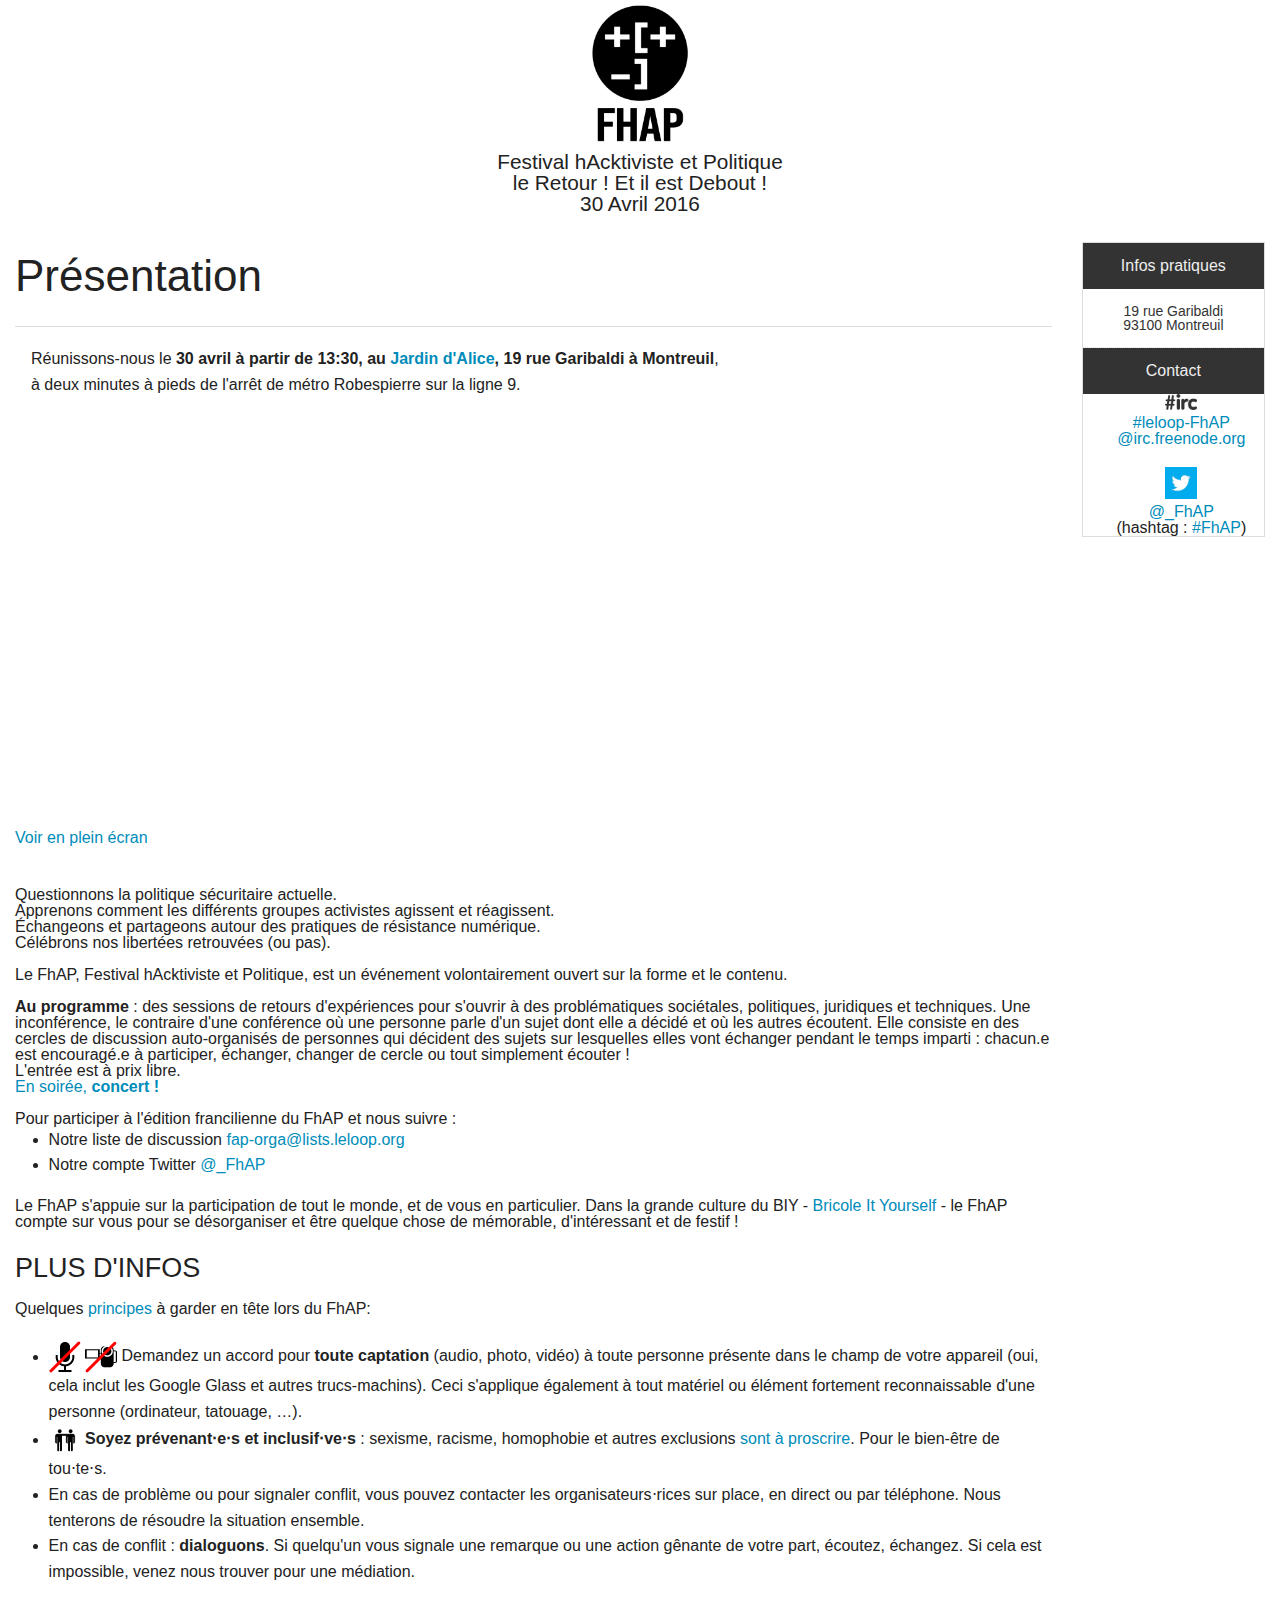
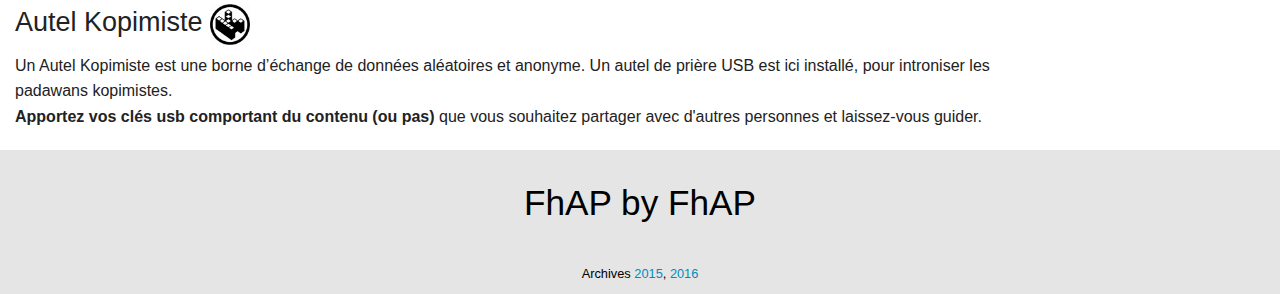
<file: index.html>
<!DOCTYPE html>
<html lang="fr">
    

<meta http-equiv="content-type" content="text/html;charset=utf-8" />
<meta http-equiv="content-type" content="text/html;charset=utf-8" />
<head>
        <title>FhAP le Retour ! Et il est Debout !</title>
        <meta charset="utf-8" />
        <meta name="viewport" content="width=device-width, initial-scale=1.0" />

        <script type="text/javascript" src="js/jquery-1.10.0.min.js"></script>
        <link rel="stylesheet" href="foundation.min.css" />
        <script src="js/modernizr.js"></script>
        <link rel="stylesheet" type="text/css" href="fhap.css"/>
        <link rel="icon" href="favicon.ico" />
    </head>
    <body>

        <div class="row-fluid">
            <div class="title">
              <img src="images/fhap_logo.png" alt="FhAP"/>

                <div class="subtitle">
                    Festival hAcktiviste et Politique<br>le Retour ! Et il est Debout !<br>30 Avril 2016
                </div>
            </div>
            <div>

                <div class="row-fluid">
                    <div class="large-10 columns">
                        <h1>Présentation</h1>
                        <hr>
                        <div>
                          <p class="picto-forbid">Réunissons-nous le <b>30 avril à partir de 13:30, au <a href="http://www.lejardindalice.org/events/event/fhap/" target="_blank">Jardin d'Alice</a>, 19 rue Garibaldi à Montreuil</b>,<br>à deux minutes à pieds de l'arrêt de métro Robespierre sur la ligne 9.<br>
<iframe width="70%" height="400px" frameBorder="0" src="https://umap.openstreetmap.fr/en/map/le-jardin-dalice_67856?scaleControl=false&miniMap=false&scrollWheelZoom=false&zoomControl=true&allowEdit=false&moreControl=true&datalayersControl=true&onLoadPanel=undefined&captionBar=false"></iframe><p><a href="https://umap.openstreetmap.fr/en/map/le-jardin-dalice_67856">Voir en plein écran</a></p>
								</br>Questionnons la politique sécuritaire actuelle.
                </br>Apprenons comment les différents groupes activistes agissent et réagissent.
								</br>Échangeons et partageons autour des pratiques de résistance numérique.
								</br>Célébrons nos libertées retrouvées (ou pas).

                </br>
								</br>Le FhAP, Festival hAcktiviste et Politique, est un événement volontairement ouvert sur la forme et le contenu. 
                </br>
                </br><b>Au programme</b> : des sessions de retours d'expériences pour s'ouvrir à des problématiques sociétales, politiques, juridiques et techniques.
                Une inconférence, le contraire d'une conférence où une personne parle d'un sujet dont elle a décidé et où les autres écoutent. Elle consiste en des cercles de discussion auto-organisés de personnes qui décident des sujets sur lesquelles elles vont échanger pendant le temps imparti : chacun.e est encouragé.e à participer, échanger, changer de cercle ou tout simplement écouter !
                </br>L'entrée est à prix libre.
		</br><a href="http://www.lejardindalice.org/events/event/concert-en-veux-tu-en-vla/" target="_blank">En soirée, <b>concert !</b></a>
                </br>
                </br>Pour participer à l'édition francilienne du FhAP et nous suivre :
<ul>
								<li class="picto-forbid">Notre liste de discussion <a href="https://lists.leloop.org/cgi-bin/mailman/listinfo/fap-orga">fap-orga@lists.leloop.org</a></li>
								<li class="picto-forbid">Notre compte Twitter <a href="https://twitter.com/_FhAP">@_FhAP</a></li>
								</ul>
	</p>
                           

                            Le FhAP s'appuie sur la participation de tout le monde,
                            et de vous en particulier. Dans la grande culture du BIY - <a href="http://la-rache.com/">Bricole It
                            Yourself</a> - le FhAP compte sur vous pour se d&eacute;sorganiser et être
                            quelque chose de m&eacute;morable, d'int&eacute;ressant et de festif !
                            </p>

                        </div>

            <h3>PLUS D'INFOS</h3>
            <p>Quelques <a href="https://wiki.leloop.org/index.php/Code_de_Conduite#Version_longue">principes</a> à garder en tête lors du FhAP:</p>
                <ul>
                    <li class="picto-forbid">
                        <img src="images/mic-forbid_128.png" alt="Enregistrement audio" />
                        <img src="images/cam-forbid_128.png" alt="Enregistrement vidéo" />
                        Demandez un accord pour <b>toute captation</b> (audio, photo, vid&eacute;o) à toute personne pr&eacute;sente dans le champ de votre appareil
                        (oui, cela inclut les Google Glass et autres trucs-machins). Ceci s'applique &eacute;galement à tout mat&eacute;riel ou 
                        &eacute;l&eacute;ment fortement reconnaissable d'une personne (ordinateur, tatouage, …).
                    </li>
                 
                    <li class="picto-forbid">
                        <img src="images/partnership.png" alt="Partnership by Thomas Hirter from The Noun Project"/>
                        <b>Soyez pr&eacute;venant⋅e⋅s et inclusif⋅ve⋅s</b> : sexisme, racisme, homophobie et autres exclusions <a href="https://xkcd.com/1357/">
                        sont à proscrire</a>. Pour le bien-&ecirc;tre de tou⋅te⋅s.
                    </li>
                    <li class="picto-forbid">
                    En cas de probl&egrave;me ou pour signaler conflit, vous pouvez contacter les organisateurs⋅rices sur place, en direct ou par téléphone. 
                    Nous tenterons de r&eacute;soudre la situation ensemble.
                    </li>
                    <li class="picto-forbid">
                        En cas de conflit : <b>dialoguons</b>. Si quelqu'un vous signale une remarque ou une action g&ecirc;nante de votre part, &eacute;coutez,
                        &eacute;changez. Si cela est impossible, venez nous trouver pour une m&eacute;diation.
                    </li>
                </ul>
	<h3>Autel Kopimiste   <img src="images/kopimi.png" width="40" height="40" /></h3>
		<P>Un Autel Kopimiste est une borne d’échange de données aléatoires et anonyme. Un autel de prière USB est ici installé, pour introniser les padawans kopimistes.</br><b>Apportez vos clés usb comportant du contenu (ou pas)</b> que vous souhaitez partager avec d'autres personnes et laissez-vous guider.</p>


            </div>
                    <div class="large-2 columns">
                        <ul class="pricing-table">
                            <li class="title">Infos pratiques</li>

                            <li class="bullet-item">19 rue Garibaldi<br/>93100 Montreuil</li>

                            <li class="title">Contact</li>

                            <center><li class="picto-forbid">
								<img class="tipsSubTitle" src="images/irc.png" alt="#IRC" title="#IRC"/>
                                <div><a href="https://webchat.freenode.net/?channels=%23leloop-FhAP">#leloop-FhAP<br>@irc.freenode.org</a></div>
							</center>
                            </li>
<p></p><p></p>
                           <center><li class="picto-forbid">
                                <img class="tipsSubTitle" src="images/twitter.jpg" alt="twitter" title="twitter">
                                <div><a href="https://twitter.com/_FhAP">@_FhAP</a><br>
                                    (hashtag : <a href="https://twitter.com/search?q=%23FhAP">#FhAP</a>)
									</center>
                                </div>
                            </li>
                        </ul>
                    </div>
                </div>

                        </div>
                    </div>
                </div>

                
                </div>

            </div>


        </div>
        <div style="clear:both;"></div>
        <footer>
        <div style="font-size:220%; text-align:center; padding: 1em;">
            FhAP by FhAP
        </div>
        <div style="font-size:80%; text-align:center; padding: 1em;">
		Archives <a href="2015/index.html">2015</a>, <a href="2016/index.html">2016</a>
        </div>
        </footer>
</body>
</html>
</file>
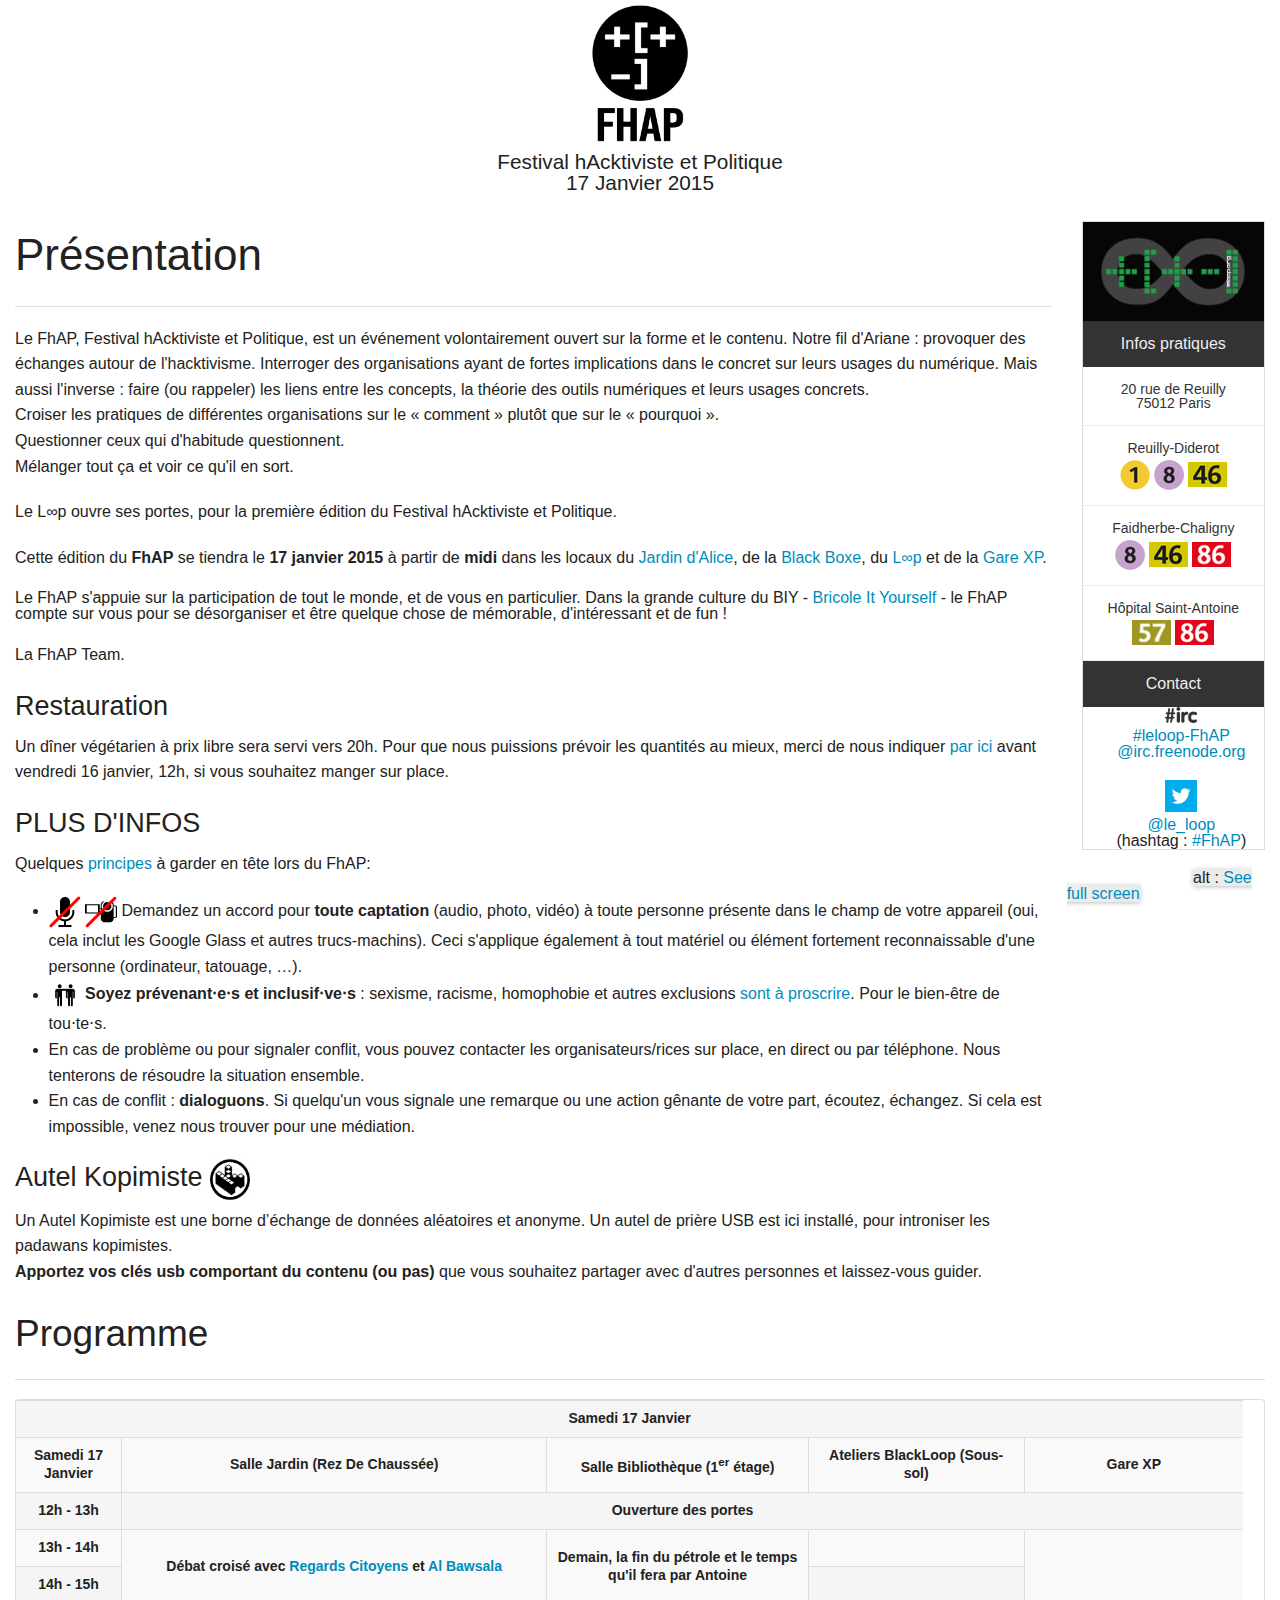
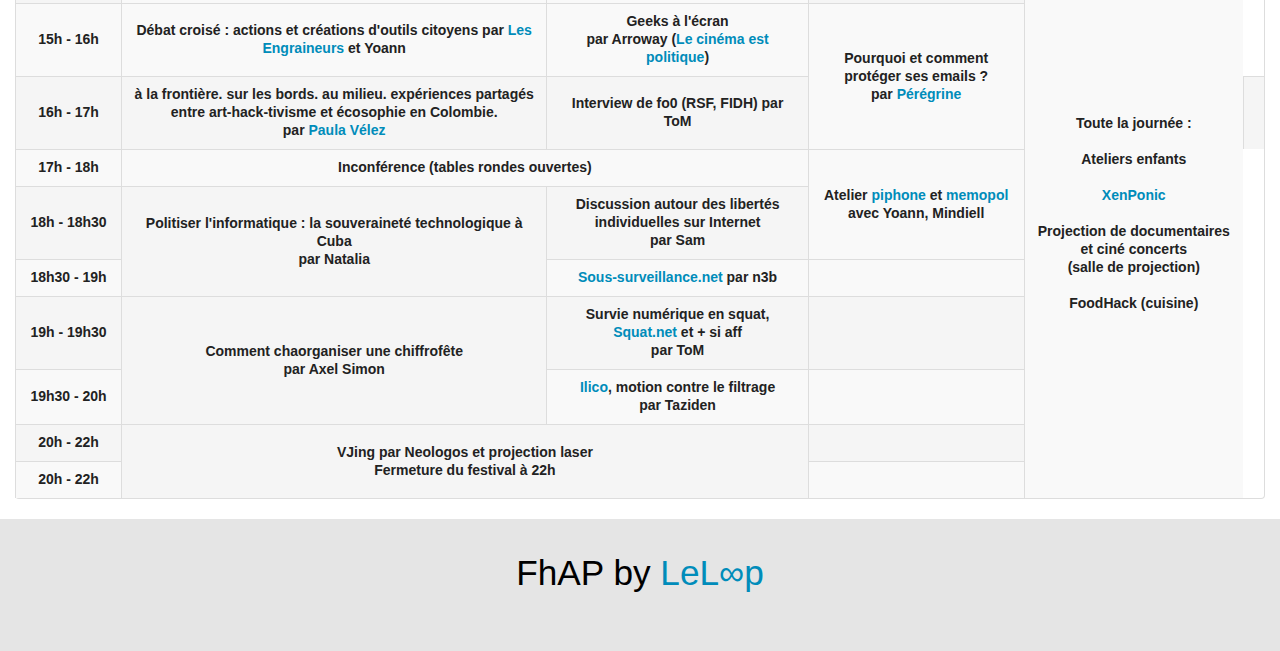
<file: 2015/index.html>
<!DOCTYPE html>
<html lang="fr">
    
<!-- Mirrored from FhAP.leloop.org/ by HTTrack Website Copier/3.x [XR&CO'2014], Thu, 18 Dec 2014 09:41:02 GMT -->
<!-- Added by HTTrack -->
<!-- Mirrored from fhap.leloop.org/ by HTTrack Website Copier/3.x [XR&CO'2014], Fri, 15 Jan 2016 16:18:53 GMT -->
<!-- Added by HTTrack --><meta http-equiv="content-type" content="text/html;charset=utf-8" /><!-- /Added by HTTrack -->
<meta http-equiv="content-type" content="text/html;charset=utf-8" /><!-- /Added by HTTrack -->
<head>
        <title>FhAP</title>
        <meta charset="utf-8" />
        <meta name="viewport" content="width=device-width, initial-scale=1.0" />

        <script type="text/javascript" src="js/jquery-1.10.0.min.js"></script>
        <link rel="stylesheet" href="foundation.min.css" />
        <script src="js/modernizr.js"></script>
        <link rel="stylesheet" type="text/css" href="fhap.css"/>
        <link rel="icon" href="favicon.ico" />
    </head>
    <body>

        <div class="row-fluid">
            <div class="title">
              <img src="images/fhap_logo.png" alt="FhAP"/>

                <div class="subtitle">
                    Festival hAcktiviste et Politique<br>17 Janvier 2015
                </div>
            </div>
            <div>

                <div class="row-fluid">
                    <div class="large-10 columns">
                        <h1>Présentation</h1>
                        <hr>
                        <div>
                            <p>Le FhAP, Festival hAcktiviste et Politique, est un événement volontairement ouvert sur la forme et le contenu.
                            Notre fil d'Ariane : provoquer des échanges autour de l'hacktivisme.
                            Interroger des organisations ayant de fortes implications dans le concret sur leurs usages du numérique.
                            Mais aussi l'inverse : faire (ou rappeler) les liens entre les concepts, la théorie des outils numériques et leurs usages concrets.
                            </br>Croiser les pratiques de différentes organisations sur le « comment » plutôt que sur le « pourquoi ».
                            </br>Questionner ceux qui d'habitude questionnent.
                            </br>Mélanger tout ça et voir ce qu'il en sort.</p>

                            <p>
                            Le L&#x221E;p ouvre ses portes,
                            pour la première &eacute;dition du Festival hAcktiviste et Politique.
							</p>
							<p>
              Cette &eacute;dition du <b>FhAP</b> se tiendra le <b>17 janvier 2015</b> à partir de <b>midi</b> dans les locaux 
							du <a href="http://www.lejardindalice.org/">Jardin d'Alice</a>, 
							de la <a href="http://blackboxe.org/">Black Boxe</a>, du <a href="https://wiki.leloop.org/">L&#x221E;p</a> et de la <a href="http://garexp.org/">Gare XP</a>.
                            </p>

                            Le FhAP s'appuie sur la participation de tout le monde,
                            et de vous en particulier. Dans la grande culture du BIY - <a href="http://la-rache.com/">Bricole It
                            Yourself</a> - le FhAP compte sur vous pour se d&eacute;sorganiser et être
                            quelque chose de m&eacute;morable, d'int&eacute;ressant et de fun !
                            </p>

                            <p>La FhAP Team.</p>
                        </div>
                       
                        <h3>Restauration</h3>
            <p>
            Un dîner végétarien à prix libre sera servi vers 20h.
            Pour que nous puissions prévoir les quantités au mieux, merci de nous indiquer <a href="https://framadate.org/6qgzfmpz55epy3u5">par ici</a>
            avant vendredi 16 janvier, 12h, si vous souhaitez manger sur place.</p>

            <h3>PLUS D'INFOS</h3>
            <p>Quelques <a href="https://wiki.leloop.org/index.php/Code_de_Conduite#Version_longue">principes</a> à garder en tête lors du FhAP:</p>
                <ul>
                    <li class="picto-forbid">
                        <img src="images/mic-forbid_128.png" alt="Enregistrement audio" />
                        <img src="images/cam-forbid_128.png" alt="Enregistrement vidéo" />
                        Demandez un accord pour <b>toute captation</b> (audio, photo, vid&eacute;o) à toute personne pr&eacute;sente dans le champ de votre appareil
                        (oui, cela inclut les Google Glass et autres trucs-machins). Ceci s'applique &eacute;galement à tout mat&eacute;riel ou 
                        &eacute;l&eacute;ment fortement reconnaissable d'une personne (ordinateur, tatouage, …).
                    </li>
                 
                    <li class="picto-forbid">
                        <img src="images/partnership.png" alt="Partnership by Thomas Hirter from The Noun Project"/>
                        <b>Soyez pr&eacute;venant⋅e⋅s et inclusif⋅ve⋅s</b> : sexisme, racisme, homophobie et autres exclusions <a href="https://xkcd.com/1357/">
                        sont à proscrire</a>. Pour le bien-&ecirc;tre de tou⋅te⋅s.
                    </li>
                    <li class="picto-forbid">
                    En cas de probl&egrave;me ou pour signaler conflit, vous pouvez contacter les organisateurs/rices sur place, en direct ou par téléphone. 
                    Nous tenterons de r&eacute;soudre la situation ensemble.
                    </li>
                    <li class="picto-forbid">
                        En cas de conflit : <b>dialoguons</b>. Si quelqu'un vous signale une remarque ou une action g&ecirc;nante de votre part, &eacute;coutez,
                        &eacute;changez. Si cela est impossible, venez nous trouver pour une m&eacute;diation.
                    </li>
                </ul>
	<h3>Autel Kopimiste   <img src="images/kopimi.png" width="40" height="40" /></h3>
		<P>Un Autel Kopimiste est une borne d’échange de données aléatoires et anonyme. Un autel de prière USB est ici installé, pour introniser les padawans kopimistes.</br><b>Apportez vos clés usb comportant du contenu (ou pas)</b> que vous souhaitez partager avec d'autres personnes et laissez-vous guider.</p>



            </div>
                    <div class="large-2 columns">
                        <ul class="pricing-table">
				              <img src="images/leloop.png"/>
                            <li class="title">Infos pratiques</li>


                            <li class="bullet-item">20 rue de Reuilly<br />75012 Paris</li>



                                <!-- <div class="tipsTransportType">M&eacute;tro</div> -->

                                <li class="bullet-item">
                                <div class="tipsStationName">Reuilly-Diderot</div>
                                <img class="ratpFerrePicto" src="images/ratp-m1.png" alt="M1" title="M1"/>
                                <img class="ratpFerrePicto" src="images/ratp-m8.png" alt="M8" title="M8"/>
                                <img class="ratpBusPicto" src="images/ratp-bus46.png" alt="Bus 46" title="Bus 46"/>
                                </li>

                                <li class="bullet-item">
                                <div class="tipsStationName">Faidherbe-Chaligny</div>
                                <img class="ratpFerrePicto" src="images/ratp-m8.png" alt="M8" title="M8"/>
                                <img class="ratpBusPicto" src="images/ratp-bus46.png" alt="Bus 46" title="Bus 46"/>
                                <img class="ratpBusPicto" src="images/ratp-bus86.png" alt="Bus 86" title="Bus 86"/>
                                </li>
                                <!-- <div class="tipsTransportType">Bus</div> -->
                                <li class="bullet-item">
                                <div class="tipsStationName">Hôpital Saint-Antoine</div>
                                <img class="ratpBusPicto" src="images/ratp-bus57.png" alt="Bus 57" title="Bus 57"/>
                                <img class="ratpBusPicto" src="images/ratp-bus86.png" alt="Bus 86" title="Bus 86"/>
                                </li>

                            <li class="title">Contact</li>

                            <center><li class="picto-forbid">
								<img class="tipsSubTitle" src="images/irc.png" alt="#IRC" title="#IRC"/>
                                <div><a href="https://webchat.freenode.net/?channels=%23leloop-FhAP">#leloop-FhAP<br>@irc.freenode.org</a></div>
							</center>
                            </li>
<p></p><p></p>
                           <center><li class="picto-forbid">
                                <img class="tipsSubTitle" src="images/twitter.jpg" alt="twitter" title="twitter">
                                <div><a href="https://twitter.com/le_loop">@le_loop</a><br>
                                    (hashtag : <a href="https://twitter.com/search?q=%23FhAP">#FhAP</a>)
									</center>
                                </div>
                            </li>
                        </ul>
                    </div>
                </div>

                <div class="row-fluid">
                    <div class="large-12 columns">
                        <div class="planning">
                          <h2>Programme</h2>
                            <hr>
                            <table class="table">
                                <thead>
  <tr>
    <th colspan="5">Samedi 17 Janvier<br></th>
  </tr>
  <tr>
    <td>Samedi 17 Janvier</td>
    <td>Salle Jardin (Rez De Chaussée)</td>
    <td>Salle Bibliothèque (1<sup>er</sup> étage)</td>
    <td>Ateliers BlackLoop (Sous-sol)</td>
    <td>Gare XP<br></td>
  </tr>
  <tr>
    <td>12h - 13h</td>
    <td colspan="4">Ouverture des portes</td>
  </tr>
  <tr>
    <td>13h - 14h</td>
    <td rowspan="2">Débat croisé avec <a href= "http://www.regardscitoyens.org/qui-sommes-nous/">Regards Citoyens</a> et <a href="http://www.albawsala.com/presentation">Al Bawsala</a></td>
    <td rowspan="2">Demain, la fin du pétrole et le temps qu'il fera par Antoine</td>
    <td> </td>
    <td rowspan="11">Toute la journée :<br><br>Ateliers enfants<br><br><a href="http://wiki.leloop.org/index.php/XenPonic">XenPonic</a><br><br>Projection de documentaires et ciné concerts <br>(salle de projection)<br><br>FoodHack (cuisine)<br></td>
  </tr>
  <tr>
    <td>14h - 15h</td>
    <td></td>
  </tr>
  <tr>
    <td>15h - 16h</td>
    <td>Débat croisé : actions et créations d'outils citoyens par <a href="http://www.collectif-lesengraineurs.com/">Les Engraineurs</a> et Yoann</td>
    <td>Geeks à l'écran </br>par Arroway (<a href="http://www.lecinemaestpolitique.fr/">Le cinéma est politique</a>)</td>
    
<td rowspan="2">Pourquoi et comment protéger ses emails ?<br>par <a href="https://wiki.leloop.org/index.php/Pourquoi_et_comment_protéger_ses_emails">Pérégrine</a></td>
  </tr>
  <tr>
    <td>16h - 17h</td>
    <td>à la frontière. sur les bords. au milieu. expériences partagés entre art-hack-tivisme et écosophie en Colombie.<br>par <a href="http://paulav.net/">Paula Vélez</a><br></td>
    <td>Interview de fo0 (RSF, FIDH) par ToM</td>
    <td></td>
  </tr>
  <tr>
    <td>17h - 18h</td>
    <td colspan="2">Inconférence (tables rondes ouvertes)</td>
    
<td rowspan="2">Atelier <a href="https://wiki.laquadrature.net/Piphone_(fr)">piphone</a> et <a href="https://memopol.lqdn.fr/">memopol</a> avec Yoann, Mindiell</td>
  </tr>
  <tr>
    <td>18h - 18h30</td>
    <td rowspan="2">Politiser l'informatique : la souveraineté technologique à Cuba <br>par Natalia</td>
    <td>Discussion autour des libertés individuelles sur Internet <br>par Sam</td>
  </tr>
  <tr>
    <td>18h30 - 19h</td>
    <td><a href="http://www.sous-surveillance.net/">Sous-surveillance.net</a> par n3b</td>
    <td></td>
  </tr>
  <tr>
    <td>19h - 19h30</td>
    <td rowspan="2">Comment chaorganiser une chiffrofête<br>par Axel Simon</td>
    <td>Survie numérique en squat,<br><a href="https://fr.squat.net/">Squat.net</a> et + si aff<br>par ToM</td>
    <td></td>
  </tr>
  <tr>
    <td>19h30 - 20h</td>
    <td><a href="https://www.ilico.org/">Ilico</a>, motion contre le filtrage <br>par Taziden</td>
    <td></td>
  </tr>
  <tr>
    <td>20h - 22h</td>
    <td colspan="2" rowspan="2">VJing par Neologos et projection laser<br>Fermeture du festival à 22h</td>
    <td></td>
  </tr>
  <tr>
    <td>20h - 22h</td>
    <td></td>
  </tr>
                                </tbody>
                            </table>
                        </div>
                    </div>
                </div>

                <div class="row-fluid">
                    <div class="map">
                        <object class="osm box" data="https://umap.openstreetmap.fr/en/map/FhAP-2014_9798" type="text/html">
                            alt : <a href="https://umap.openstreetmap.fr/en/map/FhAP-2014_9798">See full screen</a>
                        </object>
                    </div>
                </div>
                </div>

            </div>


        </div>
        <div style="clear:both;"></div>
        <footer>
        <div style="font-size:220%; text-align:center; padding: 1em;">
            FhAP by <a class="nodecoration" href="https://leloop.org/">LeL&#x221E;p</a>
        </div>
        <div style="font-size:80%; text-align:center; padding: 1em;">
        </div>
        </footer>
</body>

<!-- Mirrored from fhap.leloop.org/ by HTTrack Website Copier/3.x [XR&CO'2014], Fri, 15 Jan 2016 16:18:57 GMT -->
</html>
</file>
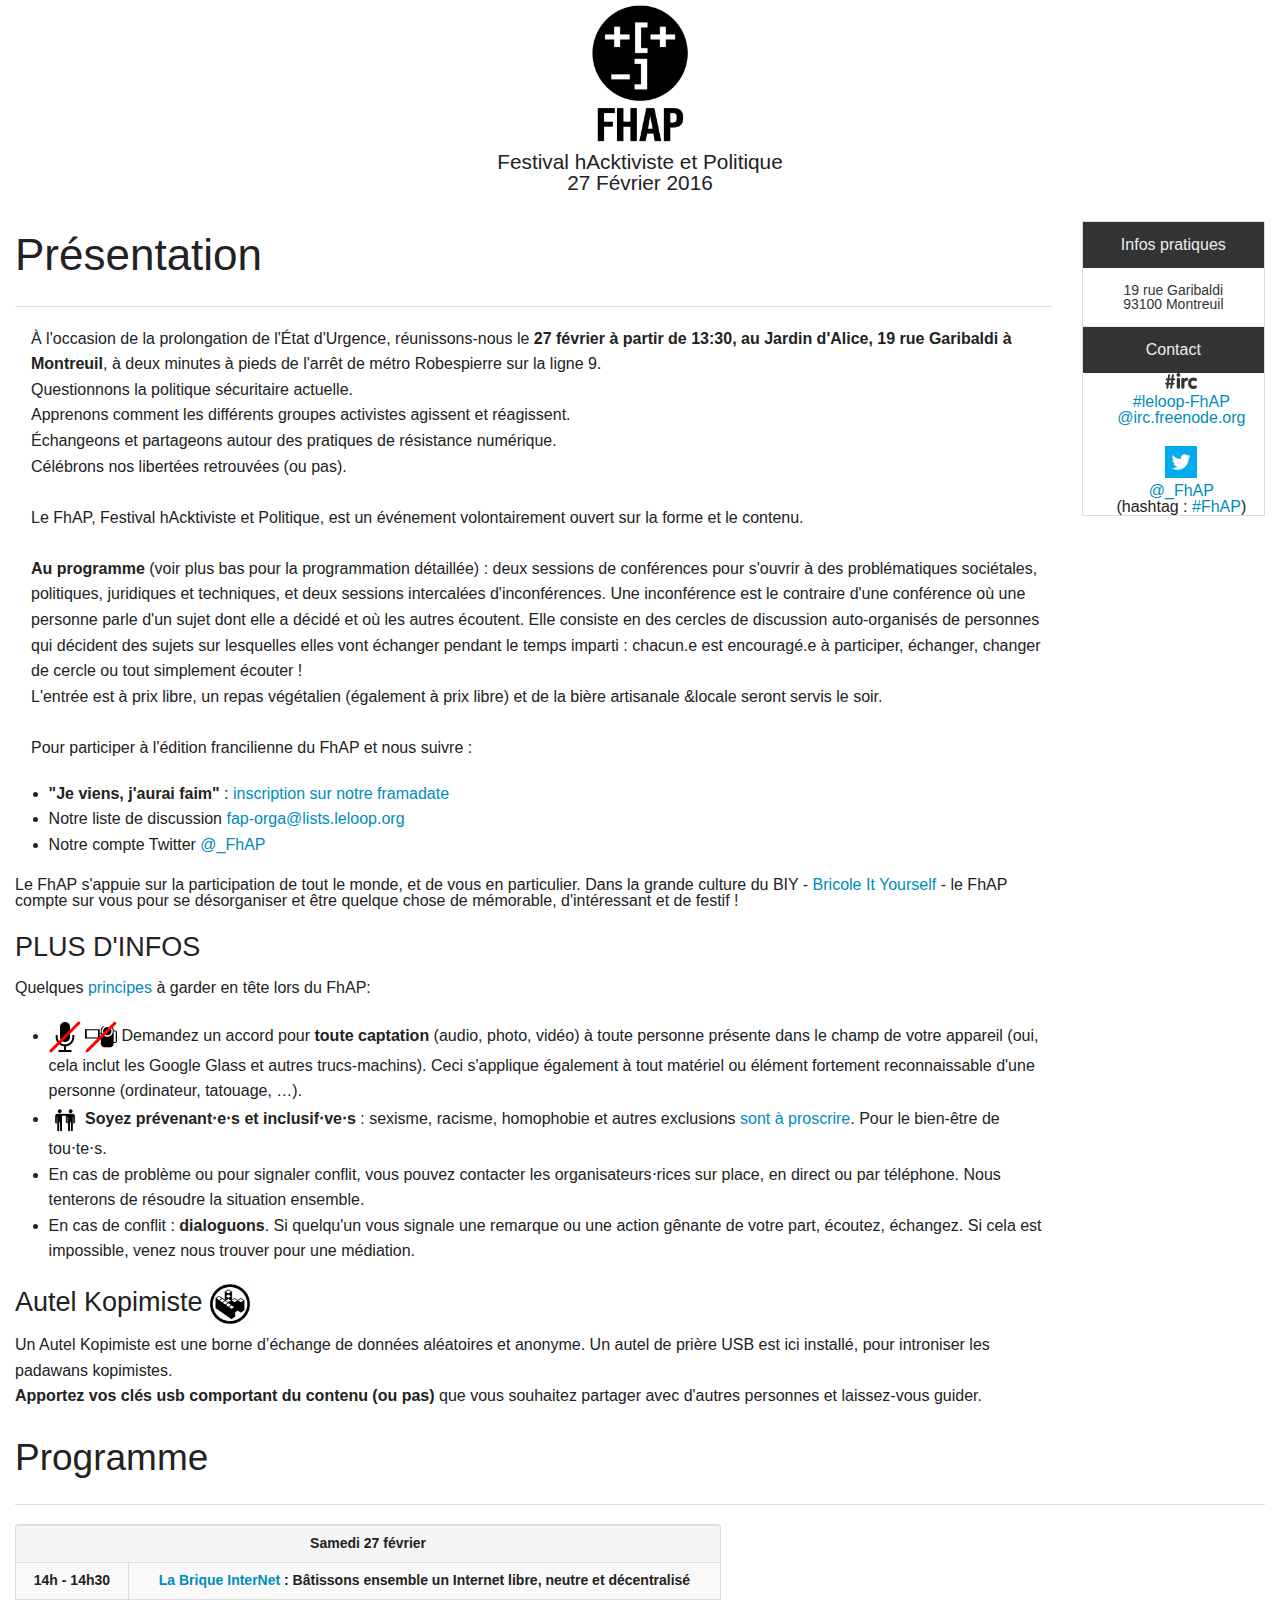
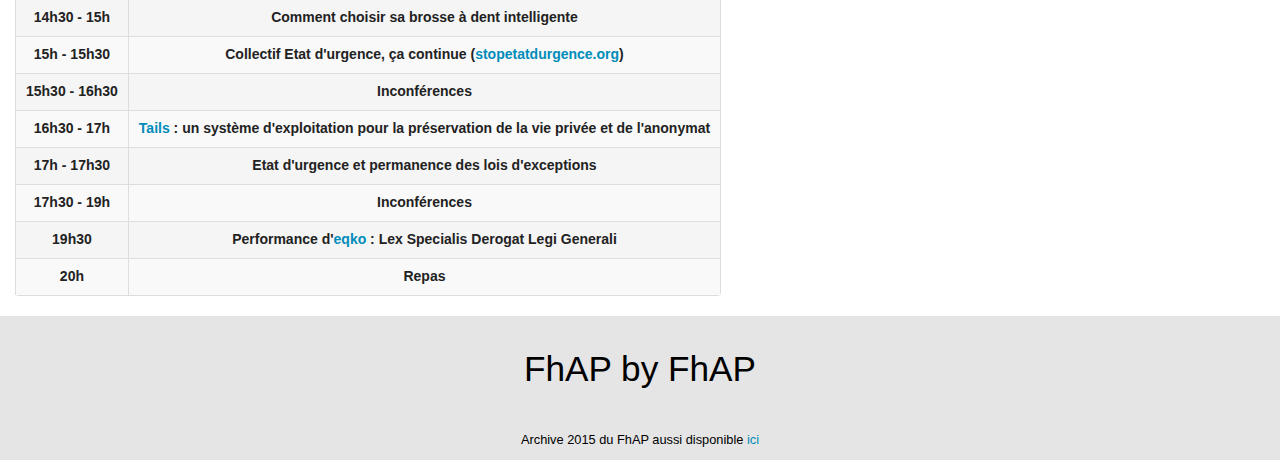
<file: 2016/index.html>
<!DOCTYPE html>
<html lang="fr">
    

<meta http-equiv="content-type" content="text/html;charset=utf-8" />
<meta http-equiv="content-type" content="text/html;charset=utf-8" />
<head>
        <title>FhAP</title>
        <meta charset="utf-8" />
        <meta name="viewport" content="width=device-width, initial-scale=1.0" />

        <script type="text/javascript" src="js/jquery-1.10.0.min.js"></script>
        <link rel="stylesheet" href="foundation.min.css" />
        <script src="js/modernizr.js"></script>
        <link rel="stylesheet" type="text/css" href="fhap.css"/>
        <link rel="icon" href="favicon.ico" />
    </head>
    <body>

        <div class="row-fluid">
            <div class="title">
              <img src="images/fhap_logo.png" alt="FhAP"/>

                <div class="subtitle">
                    Festival hAcktiviste et Politique<br>27 Février 2016
                </div>
            </div>
            <div>

                <div class="row-fluid">
                    <div class="large-10 columns">
                        <h1>Présentation</h1>
                        <hr>
                        <div>
                          <p class="picto-forbid">À l'occasion de la prolongation de l'État d'Urgence, réunissons-nous le <b>27 février à partir de 13:30, au Jardin d'Alice, 19 rue Garibaldi à Montreuil</b>, à deux minutes à pieds de l'arrêt de métro Robespierre sur la ligne 9.
								</br>Questionnons la politique sécuritaire actuelle.
                </br>Apprenons comment les différents groupes activistes agissent et réagissent.
								</br>Échangeons et partageons autour des pratiques de résistance numérique.
								</br>Célébrons nos libertées retrouvées (ou pas).

                </br>
								</br>Le FhAP, Festival hAcktiviste et Politique, est un événement volontairement ouvert sur la forme et le contenu. 
                </br>
                </br><b>Au programme</b> (voir plus bas pour la programmation détaillée) : deux sessions de conférences pour s'ouvrir à des problématiques sociétales, politiques, juridiques et techniques, et deux sessions intercalées d'inconférences.
                Une inconférence est le contraire d'une conférence où une personne parle d'un sujet dont elle a décidé et où les autres écoutent. Elle consiste en des cercles de discussion auto-organisés de personnes qui décident des sujets sur lesquelles elles vont échanger pendant le temps imparti : chacun.e est encouragé.e à participer, échanger, changer de cercle ou tout simplement écouter !
                </br>L'entrée est à prix libre, un repas végétalien (également à prix libre) et de la bière artisanale &amp;locale seront servis le soir.
                </br>
                </br>Pour participer à l'édition francilienne du FhAP et nous suivre :
<ul>
  <li class="picto-forbid"><b>"Je viens, j'aurai faim"</b> : <a href="https://framadate.org/i8n4dYDquNAlrmW5">inscription sur notre framadate</a></li>
								<li class="picto-forbid">Notre liste de discussion <a href="https://lists.leloop.org/cgi-bin/mailman/listinfo/fap-orga">fap-orga@lists.leloop.org</a></li>
								<li class="picto-forbid">Notre compte Twitter <a href="https://twitter.com/_FhAP">@_FhAP</a></li>
								</ul>
	</p>
                           

                            Le FhAP s'appuie sur la participation de tout le monde,
                            et de vous en particulier. Dans la grande culture du BIY - <a href="http://la-rache.com/">Bricole It
                            Yourself</a> - le FhAP compte sur vous pour se d&eacute;sorganiser et être
                            quelque chose de m&eacute;morable, d'int&eacute;ressant et de festif !
                            </p>

                        </div>

            <h3>PLUS D'INFOS</h3>
            <p>Quelques <a href="https://wiki.leloop.org/index.php/Code_de_Conduite#Version_longue">principes</a> à garder en tête lors du FhAP:</p>
                <ul>
                    <li class="picto-forbid">
                        <img src="images/mic-forbid_128.png" alt="Enregistrement audio" />
                        <img src="images/cam-forbid_128.png" alt="Enregistrement vidéo" />
                        Demandez un accord pour <b>toute captation</b> (audio, photo, vid&eacute;o) à toute personne pr&eacute;sente dans le champ de votre appareil
                        (oui, cela inclut les Google Glass et autres trucs-machins). Ceci s'applique &eacute;galement à tout mat&eacute;riel ou 
                        &eacute;l&eacute;ment fortement reconnaissable d'une personne (ordinateur, tatouage, …).
                    </li>
                 
                    <li class="picto-forbid">
                        <img src="images/partnership.png" alt="Partnership by Thomas Hirter from The Noun Project"/>
                        <b>Soyez pr&eacute;venant⋅e⋅s et inclusif⋅ve⋅s</b> : sexisme, racisme, homophobie et autres exclusions <a href="https://xkcd.com/1357/">
                        sont à proscrire</a>. Pour le bien-&ecirc;tre de tou⋅te⋅s.
                    </li>
                    <li class="picto-forbid">
                    En cas de probl&egrave;me ou pour signaler conflit, vous pouvez contacter les organisateurs⋅rices sur place, en direct ou par téléphone. 
                    Nous tenterons de r&eacute;soudre la situation ensemble.
                    </li>
                    <li class="picto-forbid">
                        En cas de conflit : <b>dialoguons</b>. Si quelqu'un vous signale une remarque ou une action g&ecirc;nante de votre part, &eacute;coutez,
                        &eacute;changez. Si cela est impossible, venez nous trouver pour une m&eacute;diation.
                    </li>
                </ul>
	<h3>Autel Kopimiste   <img src="images/kopimi.png" width="40" height="40" /></h3>
		<P>Un Autel Kopimiste est une borne d’échange de données aléatoires et anonyme. Un autel de prière USB est ici installé, pour introniser les padawans kopimistes.</br><b>Apportez vos clés usb comportant du contenu (ou pas)</b> que vous souhaitez partager avec d'autres personnes et laissez-vous guider.</p>


            </div>
                    <div class="large-2 columns">
                        <ul class="pricing-table">
                            <li class="title">Infos pratiques</li>

                            <li class="bullet-item">19 rue Garibaldi<br/>93100 Montreuil</li>

                            <li class="title">Contact</li>

                            <center><li class="picto-forbid">
								<img class="tipsSubTitle" src="images/irc.png" alt="#IRC" title="#IRC"/>
                                <div><a href="https://webchat.freenode.net/?channels=%23leloop-FhAP">#leloop-FhAP<br>@irc.freenode.org</a></div>
							</center>
                            </li>
<p></p><p></p>
                           <center><li class="picto-forbid">
                                <img class="tipsSubTitle" src="images/twitter.jpg" alt="twitter" title="twitter">
                                <div><a href="https://twitter.com/_FhAP">@_FhAP</a><br>
                                    (hashtag : <a href="https://twitter.com/search?q=%23FhAP">#FhAP</a>)
									</center>
                                </div>
                            </li>
                        </ul>
                    </div>
                </div>

                <div class="row-fluid">
                    <div class="large-12 columns">
                        <div class="planning">
                          <h2>Programme</h2>
                           <hr>
                <table class="table">
                  <thead>
                    <tr>
                      <th colspan="2">Samedi 27 février<br></th>
                      </tr>
                      <tr>
                        <td>14h - 14h30</td>
                        <td><a href="https://labriqueinter.net/">La Brique InterNet</a> : Bâtissons ensemble un Internet libre, neutre et décentralisé</td>
                      </tr>
                      <tr>
                        <td>14h30 - 15h</td>
                        <td>Comment choisir sa brosse à dent intelligente</td>
                      </tr>
                      <tr>
                        <td>15h - 15h30</td>
                        <td>Collectif Etat d'urgence, ça continue (<a href="http://stopetatdurgence.org">stopetatdurgence.org</a>)</td>
                      </tr>
                      <tr>
                        <td>15h30 - 16h30</td>
                        <td>Inconférences</td>
                      </tr>
                      <tr>
                        <td>16h30 - 17h</td>
                        <td><a href="https://tails.boum.org">Tails</a> : un système d'exploitation pour la préservation de la vie privée et de l'anonymat</td>
                      </tr>
                      <tr>
                        <td>17h - 17h30</td>
                        <td>Etat d'urgence et permanence des lois d'exceptions</td>
                      </tr>
                      <tr>
                        <td>17h30 - 19h</td>
                        <td>Inconférences</td>
                      </tr>
                      <tr>
                        <td>19h30</td>
                        <td> Performance d'<a href=" http://www.eqko.net/">eqko</a> : Lex Specialis Derogat Legi Generali</td>
                      </tr>
                      <tr>
                        <td>20h</td>
                        <td>Repas</td>
                      </tr>
                  </thead>
                  </table>
                  </div>
                  </div>
                  </div>
                           <!-- <table class="table">
                                <thead>
  <tr>
    <th colspan="5">Samedi 17 Janvier<br></th>
  </tr>
  <tr>
    <td>Samedi 17 Janvier</td>
    <td>Salle Jardin (Rez De Chaussée)</td>
    <td>Salle Bibliothèque (1<sup>er</sup> étage)</td>
    <td>Ateliers BlackLoop (Sous-sol)</td>
    <td>Gare XP<br></td>
  </tr>
  <tr>
    <td>12h - 13h</td>
    <td colspan="4">Ouverture des portes</td>
  </tr>
  <tr>
    <td>13h - 14h</td>
    <td rowspan="2">Débat croisé avec <a href= "http://www.regardscitoyens.org/qui-sommes-nous/">Regards Citoyens</a> et <a href="http://www.albawsala.com/presentation">Al Bawsala</a></td>
    <td rowspan="2">Demain, la fin du pétrole et le temps qu'il fera par Antoine</td>
    <td> </td>
    <td rowspan="11">Toute la journée :<br><br>Ateliers enfants<br><br><a href="http://wiki.leloop.org/index.php/XenPonic">XenPonic</a><br><br>Projection de documentaires et ciné concerts <br>(salle de projection)<br><br>FoodHack (cuisine)<br></td>
  </tr>
  <tr>
    <td>14h - 15h</td>
    <td></td>
  </tr>
  <tr>
    <td>15h - 16h</td>
    <td>Débat croisé : actions et créations d'outils citoyens par <a href="http://www.collectif-lesengraineurs.com/">Les Engraineurs</a> et Yoann</td>
    <td>Geeks à l'écran </br>par Arroway (<a href="http://www.lecinemaestpolitique.fr/">Le cinéma est politique</a>)</td>
    
<td rowspan="2">Pourquoi et comment protéger ses emails ?<br>par <a href="https://wiki.leloop.org/index.php/Pourquoi_et_comment_protéger_ses_emails">Pérégrine</a></td>
  </tr>
  <tr>
    <td>16h - 17h</td>
    <td>à la frontière. sur les bords. au milieu. expériences partagés entre art-hack-tivisme et écosophie en Colombie.<br>par <a href="http://paulav.net/">Paula Vélez</a><br></td>
    <td>Interview de fo0 (RSF, FIDH) par ToM</td>
    <td></td>
  </tr>
  <tr>
    <td>17h - 18h</td>
    <td colspan="2">Inconférence (tables rondes ouvertes)</td>
    
<td rowspan="2">Atelier <a href="https://wiki.laquadrature.net/Piphone_(fr)">piphone</a> et <a href="https://memopol.lqdn.fr/">memopol</a> avec Yoann, Mindiell</td>
  </tr>
  <tr>
    <td>18h - 18h30</td>
    <td rowspan="2">Politiser l'informatique : la souveraineté technologique à Cuba <br>par Natalia</td>
    <td>Discussion autour des libertés individuelles sur Internet <br>par Sam</td>
  </tr>
  <tr>
    <td>18h30 - 19h</td>
    <td><a href="http://www.sous-surveillance.net/">Sous-surveillance.net</a> par n3b</td>
    <td></td>
  </tr>
  <tr>
    <td>19h - 19h30</td>
    <td rowspan="2">Comment chaorganiser une chiffrofête<br>par Axel Simon</td>
    <td>Survie numérique en squat,<br><a href="https://fr.squat.net/">Squat.net</a> et + si aff<br>par ToM</td>
    <td></td>
  </tr>
  <tr>
    <td>19h30 - 20h</td>
    <td><a href="https://www.ilico.org/">Ilico</a>, motion contre le filtrage <br>par Taziden</td>
    <td></td>
  </tr>
  <tr>
    <td>20h - 22h</td>
    <td colspan="2" rowspan="2">VJing par Neologos et projection laser<br>Fermeture du festival à 22h</td>
    <td></td>
  </tr>
  <tr>
    <td>20h - 22h</td>
    <td></td>
  </tr>
                                </tbody>
                            </table>
							-->
                        </div>
                    </div>
                </div>

                
                </div>

            </div>


        </div>
        <div style="clear:both;"></div>
        <footer>
        <div style="font-size:220%; text-align:center; padding: 1em;">
            FhAP by FhAP
        </div>
        <div style="font-size:80%; text-align:center; padding: 1em;">
		Archive 2015 du FhAP aussi disponible <a href="2015/index.html">ici</a>
        </div>
        </footer>
</body>
</html>
</file>
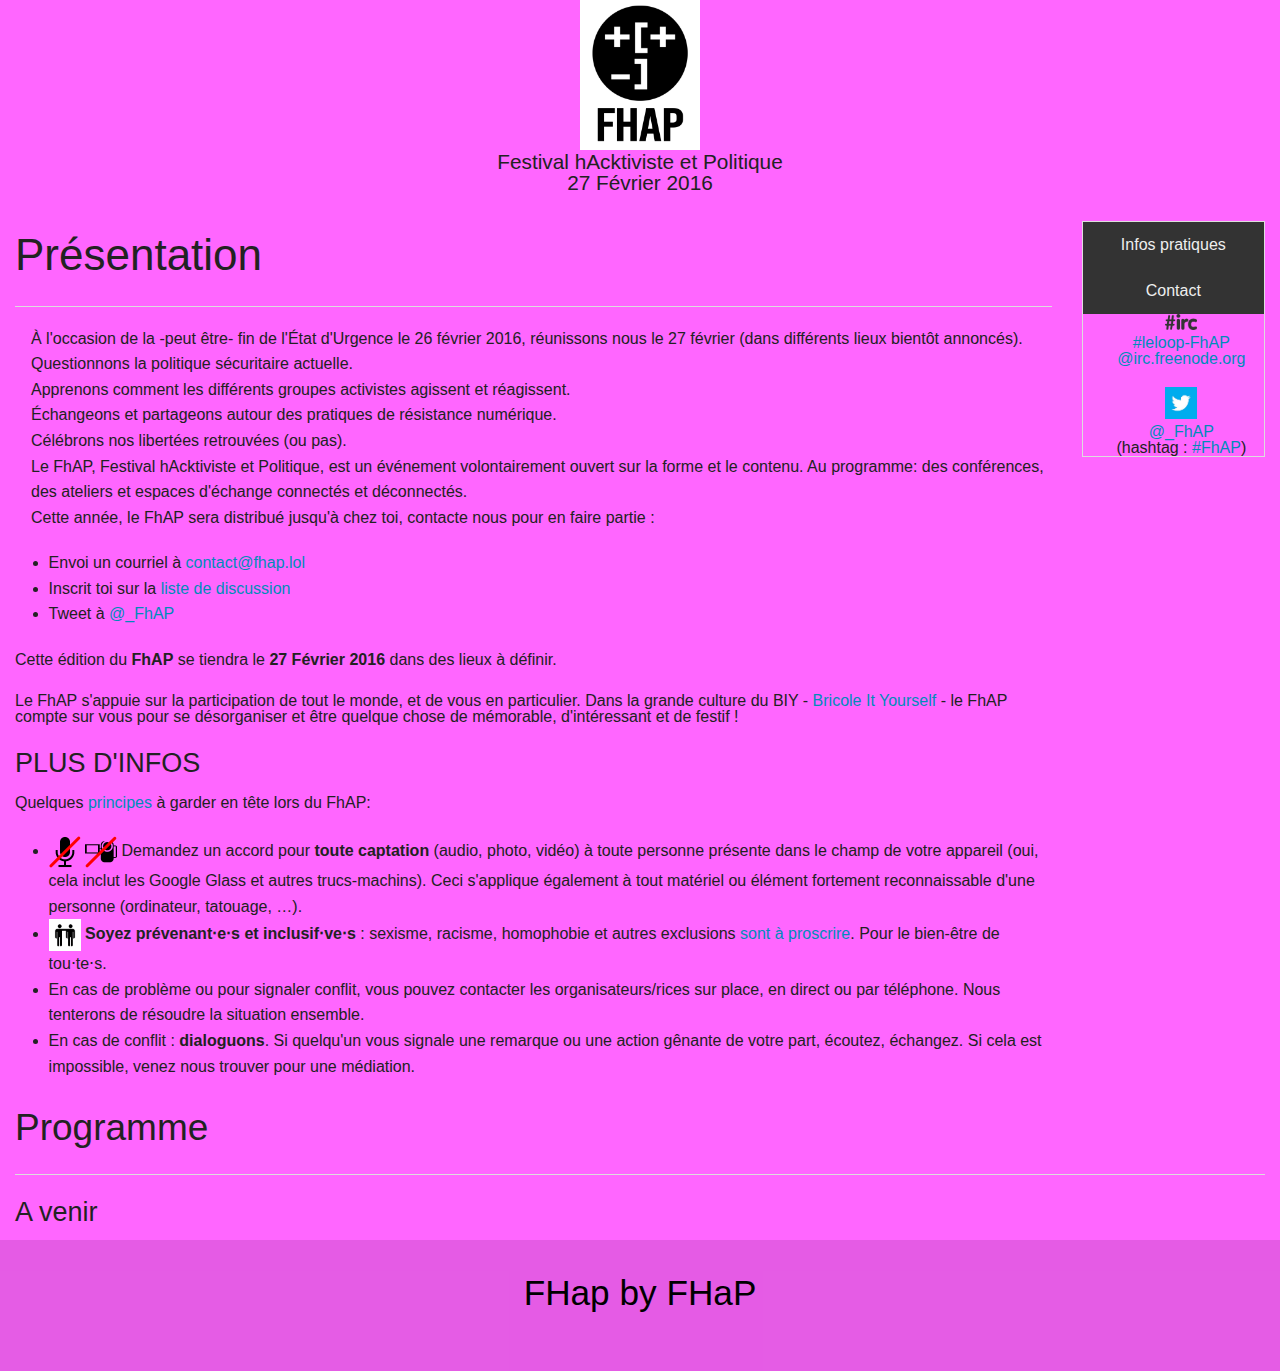
<file: okhin/index.html>
<!DOCTYPE html>
<html lang="fr">
    

<meta http-equiv="content-type" content="text/html;charset=utf-8" />
<meta http-equiv="content-type" content="text/html;charset=utf-8" />
<head>
        <title>FhAP</title>
        <meta charset="utf-8" />
        <meta name="viewport" content="width=device-width, initial-scale=1.0" />

        <script type="text/javascript" src="js/jquery-1.10.0.min.js"></script>
        <link rel="stylesheet" href="okhin.css" />
        <script src="js/modernizr.js"></script>
        <link rel="stylesheet" type="text/css" href="fhap.css"/>
        <link rel="icon" href="favicon.ico" />
    </head>
    <body>

        <div class="row-fluid">
            <div class="title">
              <img src="images/fhap_logo.png" alt="FhAP"/>

                <div class="subtitle">
                    Festival hAcktiviste et Politique<br>27 Février 2016
                </div>
            </div>
            <div>

                <div class="row-fluid">
                    <div class="large-10 columns">
                        <h1>Présentation</h1>
                        <hr>
                        <div>
                            <p class="picto-forbid">À l'occasion de la -peut être- fin de l'État d'Urgence le 26 février 2016, réunissons nous le 27 février (dans différents lieux bientôt annoncés).
								</br>Questionnons la politique sécuritaire actuelle.
								</br>Apprenons comment les différents groupes activistes agissent et réagissent.
								</br>Échangeons et partageons autour des pratiques de résistance numérique.
								</br>Célébrons nos libertées retrouvées (ou pas).

								</br>Le FhAP, Festival hAcktiviste et Politique, est un événement volontairement ouvert sur la forme et le contenu. Au programme: des conférences, des ateliers et espaces d'échange connectés et déconnectés.
								</br>Cette année, le FhAP sera distribué jusqu'à chez toi, contacte nous pour en faire partie :
<ul>
								<li class="picto-forbid">Envoi un courriel à <A HREF="mailto:contact@fhap.lol">contact@fhap.lol</A></li>
								<li class="picto-forbid">Inscrit toi sur la <a href="https://lists.leloop.org/cgi-bin/mailman/listinfo/fap-orga"> liste de discussion</a></li>
								<li class="picto-forbid">Tweet à <a href="https://twitter.com/_FhAP">@_FhAP</a></li>
								</ul>
	</p>
                           
							<p>
              Cette &eacute;dition du <b>FhAP</b> se tiendra le <b>27 Février 2016</b> dans des lieux à définir.
                            </p>

                            Le FhAP s'appuie sur la participation de tout le monde,
                            et de vous en particulier. Dans la grande culture du BIY - <a href="http://la-rache.com/">Bricole It
                            Yourself</a> - le FhAP compte sur vous pour se d&eacute;sorganiser et être
                            quelque chose de m&eacute;morable, d'int&eacute;ressant et de festif !
                            </p>

                        </div>

            <h3>PLUS D'INFOS</h3>
            <p>Quelques <a href="https://wiki.leloop.org/index.php/Code_de_Conduite#Version_longue">principes</a> à garder en tête lors du FhAP:</p>
                <ul>
                    <li class="picto-forbid">
                        <img src="images/mic-forbid_128.png" alt="Enregistrement audio" />
                        <img src="images/cam-forbid_128.png" alt="Enregistrement vidéo" />
                        Demandez un accord pour <b>toute captation</b> (audio, photo, vid&eacute;o) à toute personne pr&eacute;sente dans le champ de votre appareil
                        (oui, cela inclut les Google Glass et autres trucs-machins). Ceci s'applique &eacute;galement à tout mat&eacute;riel ou 
                        &eacute;l&eacute;ment fortement reconnaissable d'une personne (ordinateur, tatouage, …).
                    </li>
                 
                    <li class="picto-forbid">
                        <img src="images/partnership.png" alt="Partnership by Thomas Hirter from The Noun Project"/>
                        <b>Soyez pr&eacute;venant⋅e⋅s et inclusif⋅ve⋅s</b> : sexisme, racisme, homophobie et autres exclusions <a href="https://xkcd.com/1357/">
                        sont à proscrire</a>. Pour le bien-&ecirc;tre de tou⋅te⋅s.
                    </li>
                    <li class="picto-forbid">
                    En cas de probl&egrave;me ou pour signaler conflit, vous pouvez contacter les organisateurs/rices sur place, en direct ou par téléphone. 
                    Nous tenterons de r&eacute;soudre la situation ensemble.
                    </li>
                    <li class="picto-forbid">
                        En cas de conflit : <b>dialoguons</b>. Si quelqu'un vous signale une remarque ou une action g&ecirc;nante de votre part, &eacute;coutez,
                        &eacute;changez. Si cela est impossible, venez nous trouver pour une m&eacute;diation.
                    </li>
                </ul>
	<!--<h3>Autel Kopimiste   <img src="images/kopimi.png" width="40" height="40" /></h3>
		<P>Un Autel Kopimiste est une borne d’échange de données aléatoires et anonyme. Un autel de prière USB est ici installé, pour introniser les padawans kopimistes.</br><b>Apportez vos clés usb comportant du contenu (ou pas)</b> que vous souhaitez partager avec d'autres personnes et laissez-vous guider.</p>
-->


            </div>
                    <div class="large-2 columns">
                        <ul class="pricing-table">
                            <li class="title">Infos pratiques</li>

                            <li class="title">Contact</li>

                            <center><li class="picto-forbid">
								<img class="tipsSubTitle" src="images/irc.png" alt="#IRC" title="#IRC"/>
                                <div><a href="https://webchat.freenode.net/?channels=%23leloop-FhAP">#leloop-FhAP<br>@irc.freenode.org</a></div>
							</center>
                            </li>
<p></p><p></p>
                           <center><li class="picto-forbid">
                                <img class="tipsSubTitle" src="images/twitter.jpg" alt="twitter" title="twitter">
                                <div><a href="https://twitter.com/_FhAP">@_FhAP</a><br>
                                    (hashtag : <a href="https://twitter.com/search?q=%23FhAP">#FhAP</a>)
									</center>
                                </div>
                            </li>
                        </ul>
                    </div>
                </div>

                <div class="row-fluid">
                    <div class="large-12 columns">
                        <div class="planning">
                          <h2>Programme</h2>
                           <hr>
						    <h3> A venir</h3>
                           <!-- <table class="table">
                                <thead>
  <tr>
    <th colspan="5">Samedi 17 Janvier<br></th>
  </tr>
  <tr>
    <td>Samedi 17 Janvier</td>
    <td>Salle Jardin (Rez De Chaussée)</td>
    <td>Salle Bibliothèque (1<sup>er</sup> étage)</td>
    <td>Ateliers BlackLoop (Sous-sol)</td>
    <td>Gare XP<br></td>
  </tr>
  <tr>
    <td>12h - 13h</td>
    <td colspan="4">Ouverture des portes</td>
  </tr>
  <tr>
    <td>13h - 14h</td>
    <td rowspan="2">Débat croisé avec <a href= "http://www.regardscitoyens.org/qui-sommes-nous/">Regards Citoyens</a> et <a href="http://www.albawsala.com/presentation">Al Bawsala</a></td>
    <td rowspan="2">Demain, la fin du pétrole et le temps qu'il fera par Antoine</td>
    <td> </td>
    <td rowspan="11">Toute la journée :<br><br>Ateliers enfants<br><br><a href="http://wiki.leloop.org/index.php/XenPonic">XenPonic</a><br><br>Projection de documentaires et ciné concerts <br>(salle de projection)<br><br>FoodHack (cuisine)<br></td>
  </tr>
  <tr>
    <td>14h - 15h</td>
    <td></td>
  </tr>
  <tr>
    <td>15h - 16h</td>
    <td>Débat croisé : actions et créations d'outils citoyens par <a href="http://www.collectif-lesengraineurs.com/">Les Engraineurs</a> et Yoann</td>
    <td>Geeks à l'écran </br>par Arroway (<a href="http://www.lecinemaestpolitique.fr/">Le cinéma est politique</a>)</td>
    
<td rowspan="2">Pourquoi et comment protéger ses emails ?<br>par <a href="https://wiki.leloop.org/index.php/Pourquoi_et_comment_protéger_ses_emails">Pérégrine</a></td>
  </tr>
  <tr>
    <td>16h - 17h</td>
    <td>à la frontière. sur les bords. au milieu. expériences partagés entre art-hack-tivisme et écosophie en Colombie.<br>par <a href="http://paulav.net/">Paula Vélez</a><br></td>
    <td>Interview de fo0 (RSF, FIDH) par ToM</td>
    <td></td>
  </tr>
  <tr>
    <td>17h - 18h</td>
    <td colspan="2">Inconférence (tables rondes ouvertes)</td>
    
<td rowspan="2">Atelier <a href="https://wiki.laquadrature.net/Piphone_(fr)">piphone</a> et <a href="https://memopol.lqdn.fr/">memopol</a> avec Yoann, Mindiell</td>
  </tr>
  <tr>
    <td>18h - 18h30</td>
    <td rowspan="2">Politiser l'informatique : la souveraineté technologique à Cuba <br>par Natalia</td>
    <td>Discussion autour des libertés individuelles sur Internet <br>par Sam</td>
  </tr>
  <tr>
    <td>18h30 - 19h</td>
    <td><a href="http://www.sous-surveillance.net/">Sous-surveillance.net</a> par n3b</td>
    <td></td>
  </tr>
  <tr>
    <td>19h - 19h30</td>
    <td rowspan="2">Comment chaorganiser une chiffrofête<br>par Axel Simon</td>
    <td>Survie numérique en squat,<br><a href="https://fr.squat.net/">Squat.net</a> et + si aff<br>par ToM</td>
    <td></td>
  </tr>
  <tr>
    <td>19h30 - 20h</td>
    <td><a href="https://www.ilico.org/">Ilico</a>, motion contre le filtrage <br>par Taziden</td>
    <td></td>
  </tr>
  <tr>
    <td>20h - 22h</td>
    <td colspan="2" rowspan="2">VJing par Neologos et projection laser<br>Fermeture du festival à 22h</td>
    <td></td>
  </tr>
  <tr>
    <td>20h - 22h</td>
    <td></td>
  </tr>
                                </tbody>
                            </table>
							-->
                        </div>
                    </div>
                </div>

                
                </div>

            </div>


        </div>
        <div style="clear:both;"></div>
        <footer>
        <div style="font-size:220%; text-align:center; padding: 1em;">
            FHap by FHaP
        </div>
        <div style="font-size:80%; text-align:center; padding: 1em;">
        </div>
        </footer>
</body>
</html>
</file>
<file: fhap.css>
/********************** main layout ****************/

.tipsSubTitle {
    margin-bottom: 5px;
}

.tipsStationName {
    margin-bottom: 5px;
}

.subtitle {
  padding: 0.1em;
  text-align: center;
  font-size: 130%;
}

.title {
    margin-bottom: 25px;
    text-align: center;
}

.title img {
    display: inline-block;
    margin-left: auto;
    margin-right: auto;i
    width: 150px;
    height: 150px;
}

.table {
    border-collapse: separate;
    border-spacing: 0px;
    border-width: 1px 1px 1px 0px;
    border-style: solid solid solid none;
    border-color: #DDD #DDD #DDD -moz-use-text-color;
    border-image: none;
    border-collapse: separate;
    border-radius: 4px;
}

.table th {
    text-align: center;
    border-left: 1px solid #DDD;
    border-top: 1px solid #DDD;
}

.table td {
    text-align: center;
    border-left: 1px solid #DDD;
    border-top: 1px solid #DDD;
}

.videoPlayer {
    height: 27em;
    overflow: auto;
    padding-bottom: 0;
    margin-bottom: 0;
}

.videoPlayer video {
    width: 720px;
    height: auto;
}

audio {
    width: 11em;
}
/*body {
  background: url(images/background-affiche.jpg) no-repeat center top fixed;
  background-size: 100% cover;
  background-color: #ff55cb;
}

html, body {
  height: 100%;
}

.transparent {
    background: rgba(255, 84, 203, 0.3);
}

*/
/*a {
  color:black;
}

video {
}

.nodecoration {
  text-decoration: none;
}

.title {
  padding: 0.1em 0em 0.1em;
  text-align: center;
  font-size:600%;
}

.leftCol {
}

.rightCol {
  width: 300px;
  float: right;
  margin-left: 5em;
  margin-right: 1em;
}
*/

footer {
    color: #000000;
    background-color: rgba(0, 0, 0, 0.1);
}

.pricing-table .title {
    margin-bottom: 0px;
}

.width-720 {
    margin-left: auto;
    margin-right: auto;
    max-width: 720px;
    position: relative;
}

.dl-link {
    display: inline-block;
    padding-left: 20px;
}
.dl-direct {
    background: url("images/icon-download.png") center left no-repeat;
}
.dl-torrent {
    background: url("images/icon-torrent.png") center left no-repeat;
}
.dl-slides {
    background: url("images/icon-slides.png") center left no-repeat;
}
/********************** /main layout ***************/
/*

.photoZone {
  float:left;
  width: 300px;
  text-align: center;
  padding: 0.2em;
}

.photoZone img {
  max-width: 300px;
  max-height: 200px;
}

.photoRow, .videoRow {
  clear: left;
}

.videoZone {
  width: 303px;
  margin-top: 2em;
  float: left;
  padding: 0.2em;
  text-align: center;
}

.videoZone .title {
  font-size: 90%;
}

.videoZone .download {
  font-size: 70%;
}

.categoryTitle {
  font-size: 150%;
  text-align: center;
  clear: left;
}

.abstract {
  padding: 1em 0em 0em 1em;
}

.planning {
  clear: left;
  padding-left: 1em;
  display:table;
}

.planning_title {
  border: none;
  padding: 1em 0em 0em;
  text-align:center;
  font-size:150%;
  clear: left;
}

.planning_days {
  border: none;
  font-size: 130%;
  padding: 2em 0em 0.5em;
  text-align:center;
}

.planning_samedi {
  height: 520px;
  width: 633px;
}

.planning_dimanche {
  height: 850px;
  width: 633px;
}

table {
  border-collapse:collapse;
}

td, th {
  text-align:center;
  vertical-align: center;
  padding:0.5em;
  border:1px solid grey;
}

th {
  font-weight: bold;
}


.media {
  height: 300px;
  margin-top:3em;
  background: url('images/LeLoop-brainfuck.png') no-repeat center center black;
  background-size: 100% auto;
  display: none;
}

*/
/**************** MAP ***********************/
.map {
  padding: 0.5em;
}

.osm {
  height:500px;
  width:80%;
  margin-left:10%;min-width:400px;
}

.box {
  position: relative;
  background-color: #fff;
  box-shadow: 0 1px 5px rgba(0,0,0,0.25), 0 0 50px rgba(0,0,0,0.1) inset;
  border-radius: 1%     1%     1%     1% /     1%     1%     1%     1%;
}
.box:before {
  position: absolute;
  width: 100%;
  height: 98%;
  border-radius: 10px / 100px;
  z-index: -1;
  top: 1%;
  bottom: 1%;
  content: "";
  box-shadow: 0 0 50px rgba(0,0,0,0.6);
}

.picto-forbid {
  margin-left: 1em;
}

.picto-forbid img {
  max-width: 32px;
}
/**************** /MAP ***********************/
/*

.tips{
  margin-top: 1em;
  text-align:center;
  border: 1px solid #cacaca;
}

.tipsContent {
  padding: 0 1em 1.5em;
}

.tipsMainTitle {
  margin:1em 0 1em 0;
  font-weight: bold;
}

.tipsTitle {
  padding:1em 0 1em 0;
  border-top: 1px solid #CACACA;
}

.tipsSubTitle {
  margin-top: 1em;
}

.tipsTransportType {
  text-align: left;
  font-weight: bold;
}

.tipsTransports {
  margin-bottom: 2em;
}

*/
/****************** RATP *******************/
/*
.ratpBusPicto {
  max-width: 42px;
}

.ratpFerrePicto {
  max-width: 62px;
}
*/
/****************** /RATP ******************/

/******************* Velibs ****************/
/*
.velibsLabels{
  width:9em;
  float:left;
  line-height:1em;
  text-align:left;
  font-size:90%;
}

.velibsValues{
  text-align:left;
  line-height:1em;
  font-size:90%;
}

.velibStatusLine {
  padding: 0.5em 0 0 0;
  clear:both;
}

.velibStatus {
  margin-top: 1em;
}
*/
/******************* /Velibs ***************/
</file>
<file: 2015/fhap.css>
/********************** main layout ****************/

.tipsSubTitle {
    margin-bottom: 5px;
}

.tipsStationName {
    margin-bottom: 5px;
}

.subtitle {
  padding: 0.1em;
  text-align: center;
  font-size: 130%;
}

.title {
    margin-bottom: 25px;
    text-align: center;
}

.title img {
    display: inline-block;
    margin-left: auto;
    margin-right: auto;i
    width: 150px;
    height: 150px;
}

.table {
    border-collapse: separate;
    border-spacing: 0px;
    border-width: 1px 1px 1px 0px;
    border-style: solid solid solid none;
    border-color: #DDD #DDD #DDD -moz-use-text-color;
    border-image: none;
    border-collapse: separate;
    border-radius: 4px;
}

.table th {
    text-align: center;
    border-left: 1px solid #DDD;
    border-top: 1px solid #DDD;
}

.table td {
    text-align: center;
    border-left: 1px solid #DDD;
    border-top: 1px solid #DDD;
}

.videoPlayer {
    height: 27em;
    overflow: auto;
    padding-bottom: 0;
    margin-bottom: 0;
}

.videoPlayer video {
    width: 720px;
    height: auto;
}

audio {
    width: 11em;
}
/*body {
  background: url(images/background-affiche.jpg) no-repeat center top fixed;
  background-size: 100% cover;
  background-color: #ff55cb;
}

html, body {
  height: 100%;
}

.transparent {
    background: rgba(255, 84, 203, 0.3);
}

*/
/*a {
  color:black;
}

video {
}

.nodecoration {
  text-decoration: none;
}

.title {
  padding: 0.1em 0em 0.1em;
  text-align: center;
  font-size:600%;
}

.leftCol {
}

.rightCol {
  width: 300px;
  float: right;
  margin-left: 5em;
  margin-right: 1em;
}
*/

footer {
    color: #000000;
    background-color: rgba(0, 0, 0, 0.1);
}

.pricing-table .title {
    margin-bottom: 0px;
}

.width-720 {
    margin-left: auto;
    margin-right: auto;
    max-width: 720px;
    position: relative;
}

.dl-link {
    display: inline-block;
    padding-left: 20px;
}
.dl-direct {
    background: url("images/icon-download.png") center left no-repeat;
}
.dl-torrent {
    background: url("images/icon-torrent.png") center left no-repeat;
}
.dl-slides {
    background: url("images/icon-slides.png") center left no-repeat;
}
/********************** /main layout ***************/
/*

.photoZone {
  float:left;
  width: 300px;
  text-align: center;
  padding: 0.2em;
}

.photoZone img {
  max-width: 300px;
  max-height: 200px;
}

.photoRow, .videoRow {
  clear: left;
}

.videoZone {
  width: 303px;
  margin-top: 2em;
  float: left;
  padding: 0.2em;
  text-align: center;
}

.videoZone .title {
  font-size: 90%;
}

.videoZone .download {
  font-size: 70%;
}

.categoryTitle {
  font-size: 150%;
  text-align: center;
  clear: left;
}

.abstract {
  padding: 1em 0em 0em 1em;
}

.planning {
  clear: left;
  padding-left: 1em;
  display:table;
}

.planning_title {
  border: none;
  padding: 1em 0em 0em;
  text-align:center;
  font-size:150%;
  clear: left;
}

.planning_days {
  border: none;
  font-size: 130%;
  padding: 2em 0em 0.5em;
  text-align:center;
}

.planning_samedi {
  height: 520px;
  width: 633px;
}

.planning_dimanche {
  height: 850px;
  width: 633px;
}

table {
  border-collapse:collapse;
}

td, th {
  text-align:center;
  vertical-align: center;
  padding:0.5em;
  border:1px solid grey;
}

th {
  font-weight: bold;
}


.media {
  height: 300px;
  margin-top:3em;
  background: url('images/LeLoop-brainfuck.png') no-repeat center center black;
  background-size: 100% auto;
  display: none;
}

*/
/**************** MAP ***********************/
.map {
  padding: 0.5em;
}

.osm {
  height:500px;
  width:80%;
  margin-left:10%;min-width:400px;
}

.box {
  position: relative;
  background-color: #fff;
  box-shadow: 0 1px 5px rgba(0,0,0,0.25), 0 0 50px rgba(0,0,0,0.1) inset;
  border-radius: 1%     1%     1%     1% /     1%     1%     1%     1%;
}
.box:before {
  position: absolute;
  width: 100%;
  height: 98%;
  border-radius: 10px / 100px;
  z-index: -1;
  top: 1%;
  bottom: 1%;
  content: "";
  box-shadow: 0 0 50px rgba(0,0,0,0.6);
}

.picto-forbid {
  margin-left: 1em;
}

.picto-forbid img {
  max-width: 32px;
}
/**************** /MAP ***********************/
/*

.tips{
  margin-top: 1em;
  text-align:center;
  border: 1px solid #cacaca;
}

.tipsContent {
  padding: 0 1em 1.5em;
}

.tipsMainTitle {
  margin:1em 0 1em 0;
  font-weight: bold;
}

.tipsTitle {
  padding:1em 0 1em 0;
  border-top: 1px solid #CACACA;
}

.tipsSubTitle {
  margin-top: 1em;
}

.tipsTransportType {
  text-align: left;
  font-weight: bold;
}

.tipsTransports {
  margin-bottom: 2em;
}

*/
/****************** RATP *******************/
/*
.ratpBusPicto {
  max-width: 42px;
}

.ratpFerrePicto {
  max-width: 62px;
}
*/
/****************** /RATP ******************/

/******************* Velibs ****************/
/*
.velibsLabels{
  width:9em;
  float:left;
  line-height:1em;
  text-align:left;
  font-size:90%;
}

.velibsValues{
  text-align:left;
  line-height:1em;
  font-size:90%;
}

.velibStatusLine {
  padding: 0.5em 0 0 0;
  clear:both;
}

.velibStatus {
  margin-top: 1em;
}
*/
/******************* /Velibs ***************/
</file>
<file: 2016/fhap.css>
/********************** main layout ****************/

.tipsSubTitle {
    margin-bottom: 5px;
}

.tipsStationName {
    margin-bottom: 5px;
}

.subtitle {
  padding: 0.1em;
  text-align: center;
  font-size: 130%;
}

.title {
    margin-bottom: 25px;
    text-align: center;
}

.title img {
    display: inline-block;
    margin-left: auto;
    margin-right: auto;i
    width: 150px;
    height: 150px;
}

.table {
    border-collapse: separate;
    border-spacing: 0px;
    border-width: 1px 1px 1px 0px;
    border-style: solid solid solid none;
    border-color: #DDD #DDD #DDD -moz-use-text-color;
    border-image: none;
    border-collapse: separate;
    border-radius: 4px;
}

.table th {
    text-align: center;
    border-left: 1px solid #DDD;
    border-top: 1px solid #DDD;
}

.table td {
    text-align: center;
    border-left: 1px solid #DDD;
    border-top: 1px solid #DDD;
}

.videoPlayer {
    height: 27em;
    overflow: auto;
    padding-bottom: 0;
    margin-bottom: 0;
}

.videoPlayer video {
    width: 720px;
    height: auto;
}

audio {
    width: 11em;
}
/*body {
  background: url(images/background-affiche.jpg) no-repeat center top fixed;
  background-size: 100% cover;
  background-color: #ff55cb;
}

html, body {
  height: 100%;
}

.transparent {
    background: rgba(255, 84, 203, 0.3);
}

*/
/*a {
  color:black;
}

video {
}

.nodecoration {
  text-decoration: none;
}

.title {
  padding: 0.1em 0em 0.1em;
  text-align: center;
  font-size:600%;
}

.leftCol {
}

.rightCol {
  width: 300px;
  float: right;
  margin-left: 5em;
  margin-right: 1em;
}
*/

footer {
    color: #000000;
    background-color: rgba(0, 0, 0, 0.1);
}

.pricing-table .title {
    margin-bottom: 0px;
}

.width-720 {
    margin-left: auto;
    margin-right: auto;
    max-width: 720px;
    position: relative;
}

.dl-link {
    display: inline-block;
    padding-left: 20px;
}
.dl-direct {
    background: url("images/icon-download.png") center left no-repeat;
}
.dl-torrent {
    background: url("images/icon-torrent.png") center left no-repeat;
}
.dl-slides {
    background: url("images/icon-slides.png") center left no-repeat;
}
/********************** /main layout ***************/
/*

.photoZone {
  float:left;
  width: 300px;
  text-align: center;
  padding: 0.2em;
}

.photoZone img {
  max-width: 300px;
  max-height: 200px;
}

.photoRow, .videoRow {
  clear: left;
}

.videoZone {
  width: 303px;
  margin-top: 2em;
  float: left;
  padding: 0.2em;
  text-align: center;
}

.videoZone .title {
  font-size: 90%;
}

.videoZone .download {
  font-size: 70%;
}

.categoryTitle {
  font-size: 150%;
  text-align: center;
  clear: left;
}

.abstract {
  padding: 1em 0em 0em 1em;
}

.planning {
  clear: left;
  padding-left: 1em;
  display:table;
}

.planning_title {
  border: none;
  padding: 1em 0em 0em;
  text-align:center;
  font-size:150%;
  clear: left;
}

.planning_days {
  border: none;
  font-size: 130%;
  padding: 2em 0em 0.5em;
  text-align:center;
}

.planning_samedi {
  height: 520px;
  width: 633px;
}

.planning_dimanche {
  height: 850px;
  width: 633px;
}

table {
  border-collapse:collapse;
}

td, th {
  text-align:center;
  vertical-align: center;
  padding:0.5em;
  border:1px solid grey;
}

th {
  font-weight: bold;
}


.media {
  height: 300px;
  margin-top:3em;
  background: url('images/LeLoop-brainfuck.png') no-repeat center center black;
  background-size: 100% auto;
  display: none;
}

*/
/**************** MAP ***********************/
.map {
  padding: 0.5em;
}

.osm {
  height:500px;
  width:80%;
  margin-left:10%;min-width:400px;
}

.box {
  position: relative;
  background-color: #fff;
  box-shadow: 0 1px 5px rgba(0,0,0,0.25), 0 0 50px rgba(0,0,0,0.1) inset;
  border-radius: 1%     1%     1%     1% /     1%     1%     1%     1%;
}
.box:before {
  position: absolute;
  width: 100%;
  height: 98%;
  border-radius: 10px / 100px;
  z-index: -1;
  top: 1%;
  bottom: 1%;
  content: "";
  box-shadow: 0 0 50px rgba(0,0,0,0.6);
}

.picto-forbid {
  margin-left: 1em;
}

.picto-forbid img {
  max-width: 32px;
}
/**************** /MAP ***********************/
/*

.tips{
  margin-top: 1em;
  text-align:center;
  border: 1px solid #cacaca;
}

.tipsContent {
  padding: 0 1em 1.5em;
}

.tipsMainTitle {
  margin:1em 0 1em 0;
  font-weight: bold;
}

.tipsTitle {
  padding:1em 0 1em 0;
  border-top: 1px solid #CACACA;
}

.tipsSubTitle {
  margin-top: 1em;
}

.tipsTransportType {
  text-align: left;
  font-weight: bold;
}

.tipsTransports {
  margin-bottom: 2em;
}

*/
/****************** RATP *******************/
/*
.ratpBusPicto {
  max-width: 42px;
}

.ratpFerrePicto {
  max-width: 62px;
}
*/
/****************** /RATP ******************/

/******************* Velibs ****************/
/*
.velibsLabels{
  width:9em;
  float:left;
  line-height:1em;
  text-align:left;
  font-size:90%;
}

.velibsValues{
  text-align:left;
  line-height:1em;
  font-size:90%;
}

.velibStatusLine {
  padding: 0.5em 0 0 0;
  clear:both;
}

.velibStatus {
  margin-top: 1em;
}
*/
/******************* /Velibs ***************/
</file>
<file: okhin/fhap.css>
/********************** main layout ****************/

.tipsSubTitle {
    margin-bottom: 5px;
}

.tipsStationName {
    margin-bottom: 5px;
}

.subtitle {
  padding: 0.1em;
  text-align: center;
  font-size: 130%;
}

.title {
    margin-bottom: 25px;
    text-align: center;
}

.title img {
    display: inline-block;
    margin-left: auto;
    margin-right: auto;i
    width: 150px;
    height: 150px;
}

.table {
    border-collapse: separate;
    border-spacing: 0px;
    border-width: 1px 1px 1px 0px;
    border-style: solid solid solid none;
    border-color: #DDD #DDD #DDD -moz-use-text-color;
    border-image: none;
    border-collapse: separate;
    border-radius: 4px;
}

.table th {
    text-align: center;
    border-left: 1px solid #DDD;
    border-top: 1px solid #DDD;
}

.table td {
    text-align: center;
    border-left: 1px solid #DDD;
    border-top: 1px solid #DDD;
}

.videoPlayer {
    height: 27em;
    overflow: auto;
    padding-bottom: 0;
    margin-bottom: 0;
}

.videoPlayer video {
    width: 720px;
    height: auto;
}

audio {
    width: 11em;
}
/*body {
  background: url(images/background-affiche.jpg) no-repeat center top fixed;
  background-size: 100% cover;
  background-color: #ff55cb;
}

html, body {
  height: 100%;
}

.transparent {
    background: rgba(255, 84, 203, 0.3);
}

*/
/*a {
  color:black;
}

video {
}

.nodecoration {
  text-decoration: none;
}

.title {
  padding: 0.1em 0em 0.1em;
  text-align: center;
  font-size:600%;
}

.leftCol {
}

.rightCol {
  width: 300px;
  float: right;
  margin-left: 5em;
  margin-right: 1em;
}
*/

footer {
    color: #000000;
    background-color: rgba(0, 0, 0, 0.1);
}

.pricing-table .title {
    margin-bottom: 0px;
}

.width-720 {
    margin-left: auto;
    margin-right: auto;
    max-width: 720px;
    position: relative;
}

.dl-link {
    display: inline-block;
    padding-left: 20px;
}
.dl-direct {
    background: url("images/icon-download.png") center left no-repeat;
}
.dl-torrent {
    background: url("images/icon-torrent.png") center left no-repeat;
}
.dl-slides {
    background: url("images/icon-slides.png") center left no-repeat;
}
/********************** /main layout ***************/
/*

.photoZone {
  float:left;
  width: 300px;
  text-align: center;
  padding: 0.2em;
}

.photoZone img {
  max-width: 300px;
  max-height: 200px;
}

.photoRow, .videoRow {
  clear: left;
}

.videoZone {
  width: 303px;
  margin-top: 2em;
  float: left;
  padding: 0.2em;
  text-align: center;
}

.videoZone .title {
  font-size: 90%;
}

.videoZone .download {
  font-size: 70%;
}

.categoryTitle {
  font-size: 150%;
  text-align: center;
  clear: left;
}

.abstract {
  padding: 1em 0em 0em 1em;
}

.planning {
  clear: left;
  padding-left: 1em;
  display:table;
}

.planning_title {
  border: none;
  padding: 1em 0em 0em;
  text-align:center;
  font-size:150%;
  clear: left;
}

.planning_days {
  border: none;
  font-size: 130%;
  padding: 2em 0em 0.5em;
  text-align:center;
}

.planning_samedi {
  height: 520px;
  width: 633px;
}

.planning_dimanche {
  height: 850px;
  width: 633px;
}

table {
  border-collapse:collapse;
}

td, th {
  text-align:center;
  vertical-align: center;
  padding:0.5em;
  border:1px solid grey;
}

th {
  font-weight: bold;
}


.media {
  height: 300px;
  margin-top:3em;
  background: url('images/LeLoop-brainfuck.png') no-repeat center center black;
  background-size: 100% auto;
  display: none;
}

*/
/**************** MAP ***********************/
.map {
  padding: 0.5em;
}

.osm {
  height:500px;
  width:80%;
  margin-left:10%;min-width:400px;
}

.box {
  position: relative;
  background-color: #fff;
  box-shadow: 0 1px 5px rgba(0,0,0,0.25), 0 0 50px rgba(0,0,0,0.1) inset;
  border-radius: 1%     1%     1%     1% /     1%     1%     1%     1%;
}
.box:before {
  position: absolute;
  width: 100%;
  height: 98%;
  border-radius: 10px / 100px;
  z-index: -1;
  top: 1%;
  bottom: 1%;
  content: "";
  box-shadow: 0 0 50px rgba(0,0,0,0.6);
}

.picto-forbid {
  margin-left: 1em;
}

.picto-forbid img {
  max-width: 32px;
}
/**************** /MAP ***********************/
/*

.tips{
  margin-top: 1em;
  text-align:center;
  border: 1px solid #cacaca;
}

.tipsContent {
  padding: 0 1em 1.5em;
}

.tipsMainTitle {
  margin:1em 0 1em 0;
  font-weight: bold;
}

.tipsTitle {
  padding:1em 0 1em 0;
  border-top: 1px solid #CACACA;
}

.tipsSubTitle {
  margin-top: 1em;
}

.tipsTransportType {
  text-align: left;
  font-weight: bold;
}

.tipsTransports {
  margin-bottom: 2em;
}

*/
/****************** RATP *******************/
/*
.ratpBusPicto {
  max-width: 42px;
}

.ratpFerrePicto {
  max-width: 62px;
}
*/
/****************** /RATP ******************/

/******************* Velibs ****************/
/*
.velibsLabels{
  width:9em;
  float:left;
  line-height:1em;
  text-align:left;
  font-size:90%;
}

.velibsValues{
  text-align:left;
  line-height:1em;
  font-size:90%;
}

.velibStatusLine {
  padding: 0.5em 0 0 0;
  clear:both;
}

.velibStatus {
  margin-top: 1em;
}
*/
/******************* /Velibs ***************/
</file>
<file: okhin/okhin.css>
meta.foundation-version{font-family:"/5.2.3/"}meta.foundation-mq-small{font-family:"/only screen/";width:0em}meta.foundation-mq-medium{font-family:"/only screen and (min-width:40.063em)/";width:40.063em}meta.foundation-mq-large{font-family:"/only screen and (min-width:64.063em)/";width:64.063em}meta.foundation-mq-xlarge{font-family:"/only screen and (min-width:90.063em)/";width:90.063em}meta.foundation-mq-xxlarge{font-family:"/only screen and (min-width:120.063em)/";width:120.063em}meta.foundation-data-attribute-namespace{font-family:false}html,body{height:100%}*,*:before,*:after{-webkit-box-sizing:border-box;-moz-box-sizing:border-box;box-sizing:border-box}html,body{font-size:100%}body{background:#ff66ff;color:#222;padding:0;margin:0;font-family:"Helvetica Neue","Helvetica",Helvetica,Arial,sans-serif;font-weight:normal;font-style:normal;line-height:1;position:relative;cursor:default}a:hover{cursor:pointer}img{max-width:100%;height:auto}img{-ms-interpolation-mode:bicubic}#map_canvas img,#map_canvas embed,#map_canvas object,.map_canvas img,.map_canvas embed,.map_canvas object{max-width:none !important}.left{float:left !important}.right{float:right !important}.clearfix:before,.clearfix:after{content:" ";display:table}.clearfix:after{clear:both}.hide{display:none}.antialiased{-webkit-font-smoothing:antialiased;-moz-osx-font-smoothing:grayscale}img{display:inline-block;vertical-align:middle}textarea{height:auto;min-height:50px}select{width:100%}.row{width:100%;margin-left:auto;margin-right:auto;margin-top:0;margin-bottom:0;max-width:62.5rem}.row:before,.row:after{content:" ";display:table}.row:after{clear:both}.row.collapse>.column,.row.collapse>.columns{padding-left:0;padding-right:0}.row.collapse .row{margin-left:0;margin-right:0}.row .row{width:auto;margin-left:-0.9375rem;margin-right:-0.9375rem;margin-top:0;margin-bottom:0;max-width:none}.row .row:before,.row .row:after{content:" ";display:table}.row .row:after{clear:both}.row .row.collapse{width:auto;margin:0;max-width:none}.row .row.collapse:before,.row .row.collapse:after{content:" ";display:table}.row .row.collapse:after{clear:both}.column,.columns{padding-left:0.9375rem;padding-right:0.9375rem;width:100%;float:left}@media only screen{.small-push-0{position:relative;left:0%;right:auto}.small-pull-0{position:relative;right:0%;left:auto}.small-push-1{position:relative;left:8.33333%;right:auto}.small-pull-1{position:relative;right:8.33333%;left:auto}.small-push-2{position:relative;left:16.66667%;right:auto}.small-pull-2{position:relative;right:16.66667%;left:auto}.small-push-3{position:relative;left:25%;right:auto}.small-pull-3{position:relative;right:25%;left:auto}.small-push-4{position:relative;left:33.33333%;right:auto}.small-pull-4{position:relative;right:33.33333%;left:auto}.small-push-5{position:relative;left:41.66667%;right:auto}.small-pull-5{position:relative;right:41.66667%;left:auto}.small-push-6{position:relative;left:50%;right:auto}.small-pull-6{position:relative;right:50%;left:auto}.small-push-7{position:relative;left:58.33333%;right:auto}.small-pull-7{position:relative;right:58.33333%;left:auto}.small-push-8{position:relative;left:66.66667%;right:auto}.small-pull-8{position:relative;right:66.66667%;left:auto}.small-push-9{position:relative;left:75%;right:auto}.small-pull-9{position:relative;right:75%;left:auto}.small-push-10{position:relative;left:83.33333%;right:auto}.small-pull-10{position:relative;right:83.33333%;left:auto}.small-push-11{position:relative;left:91.66667%;right:auto}.small-pull-11{position:relative;right:91.66667%;left:auto}.column,.columns{position:relative;padding-left:0.9375rem;padding-right:0.9375rem;float:left}.small-1{width:8.33333%}.small-2{width:16.66667%}.small-3{width:25%}.small-4{width:33.33333%}.small-5{width:41.66667%}.small-6{width:50%}.small-7{width:58.33333%}.small-8{width:66.66667%}.small-9{width:75%}.small-10{width:83.33333%}.small-11{width:91.66667%}.small-12{width:100%}[class*="column"]+[class*="column"]:last-child{float:right}[class*="column"]+[class*="column"].end{float:left}.small-offset-0{margin-left:0% !important}.small-offset-1{margin-left:8.33333% !important}.small-offset-2{margin-left:16.66667% !important}.small-offset-3{margin-left:25% !important}.small-offset-4{margin-left:33.33333% !important}.small-offset-5{margin-left:41.66667% !important}.small-offset-6{margin-left:50% !important}.small-offset-7{margin-left:58.33333% !important}.small-offset-8{margin-left:66.66667% !important}.small-offset-9{margin-left:75% !important}.small-offset-10{margin-left:83.33333% !important}.small-offset-11{margin-left:91.66667% !important}.small-reset-order{margin-left:0;margin-right:0;left:auto;right:auto;float:left}.column.small-centered,.columns.small-centered{margin-left:auto;margin-right:auto;float:none !important}.column.small-uncentered,.columns.small-uncentered{margin-left:0;margin-right:0;float:left !important}.column.small-uncentered.opposite,.columns.small-uncentered.opposite{float:right}}@media only screen and (min-width: 40.063em){.medium-push-0{position:relative;left:0%;right:auto}.medium-pull-0{position:relative;right:0%;left:auto}.medium-push-1{position:relative;left:8.33333%;right:auto}.medium-pull-1{position:relative;right:8.33333%;left:auto}.medium-push-2{position:relative;left:16.66667%;right:auto}.medium-pull-2{position:relative;right:16.66667%;left:auto}.medium-push-3{position:relative;left:25%;right:auto}.medium-pull-3{position:relative;right:25%;left:auto}.medium-push-4{position:relative;left:33.33333%;right:auto}.medium-pull-4{position:relative;right:33.33333%;left:auto}.medium-push-5{position:relative;left:41.66667%;right:auto}.medium-pull-5{position:relative;right:41.66667%;left:auto}.medium-push-6{position:relative;left:50%;right:auto}.medium-pull-6{position:relative;right:50%;left:auto}.medium-push-7{position:relative;left:58.33333%;right:auto}.medium-pull-7{position:relative;right:58.33333%;left:auto}.medium-push-8{position:relative;left:66.66667%;right:auto}.medium-pull-8{position:relative;right:66.66667%;left:auto}.medium-push-9{position:relative;left:75%;right:auto}.medium-pull-9{position:relative;right:75%;left:auto}.medium-push-10{position:relative;left:83.33333%;right:auto}.medium-pull-10{position:relative;right:83.33333%;left:auto}.medium-push-11{position:relative;left:91.66667%;right:auto}.medium-pull-11{position:relative;right:91.66667%;left:auto}.column,.columns{position:relative;padding-left:0.9375rem;padding-right:0.9375rem;float:left}.medium-1{width:8.33333%}.medium-2{width:16.66667%}.medium-3{width:25%}.medium-4{width:33.33333%}.medium-5{width:41.66667%}.medium-6{width:50%}.medium-7{width:58.33333%}.medium-8{width:66.66667%}.medium-9{width:75%}.medium-10{width:83.33333%}.medium-11{width:91.66667%}.medium-12{width:100%}[class*="column"]+[class*="column"]:last-child{float:right}[class*="column"]+[class*="column"].end{float:left}.medium-offset-0{margin-left:0% !important}.medium-offset-1{margin-left:8.33333% !important}.medium-offset-2{margin-left:16.66667% !important}.medium-offset-3{margin-left:25% !important}.medium-offset-4{margin-left:33.33333% !important}.medium-offset-5{margin-left:41.66667% !important}.medium-offset-6{margin-left:50% !important}.medium-offset-7{margin-left:58.33333% !important}.medium-offset-8{margin-left:66.66667% !important}.medium-offset-9{margin-left:75% !important}.medium-offset-10{margin-left:83.33333% !important}.medium-offset-11{margin-left:91.66667% !important}.medium-reset-order{margin-left:0;margin-right:0;left:auto;right:auto;float:left}.column.medium-centered,.columns.medium-centered{margin-left:auto;margin-right:auto;float:none !important}.column.medium-uncentered,.columns.medium-uncentered{margin-left:0;margin-right:0;float:left !important}.column.medium-uncentered.opposite,.columns.medium-uncentered.opposite{float:right}.push-0{position:relative;left:0%;right:auto}.pull-0{position:relative;right:0%;left:auto}.push-1{position:relative;left:8.33333%;right:auto}.pull-1{position:relative;right:8.33333%;left:auto}.push-2{position:relative;left:16.66667%;right:auto}.pull-2{position:relative;right:16.66667%;left:auto}.push-3{position:relative;left:25%;right:auto}.pull-3{position:relative;right:25%;left:auto}.push-4{position:relative;left:33.33333%;right:auto}.pull-4{position:relative;right:33.33333%;left:auto}.push-5{position:relative;left:41.66667%;right:auto}.pull-5{position:relative;right:41.66667%;left:auto}.push-6{position:relative;left:50%;right:auto}.pull-6{position:relative;right:50%;left:auto}.push-7{position:relative;left:58.33333%;right:auto}.pull-7{position:relative;right:58.33333%;left:auto}.push-8{position:relative;left:66.66667%;right:auto}.pull-8{position:relative;right:66.66667%;left:auto}.push-9{position:relative;left:75%;right:auto}.pull-9{position:relative;right:75%;left:auto}.push-10{position:relative;left:83.33333%;right:auto}.pull-10{position:relative;right:83.33333%;left:auto}.push-11{position:relative;left:91.66667%;right:auto}.pull-11{position:relative;right:91.66667%;left:auto}}@media only screen and (min-width: 64.063em){.large-push-0{position:relative;left:0%;right:auto}.large-pull-0{position:relative;right:0%;left:auto}.large-push-1{position:relative;left:8.33333%;right:auto}.large-pull-1{position:relative;right:8.33333%;left:auto}.large-push-2{position:relative;left:16.66667%;right:auto}.large-pull-2{position:relative;right:16.66667%;left:auto}.large-push-3{position:relative;left:25%;right:auto}.large-pull-3{position:relative;right:25%;left:auto}.large-push-4{position:relative;left:33.33333%;right:auto}.large-pull-4{position:relative;right:33.33333%;left:auto}.large-push-5{position:relative;left:41.66667%;right:auto}.large-pull-5{position:relative;right:41.66667%;left:auto}.large-push-6{position:relative;left:50%;right:auto}.large-pull-6{position:relative;right:50%;left:auto}.large-push-7{position:relative;left:58.33333%;right:auto}.large-pull-7{position:relative;right:58.33333%;left:auto}.large-push-8{position:relative;left:66.66667%;right:auto}.large-pull-8{position:relative;right:66.66667%;left:auto}.large-push-9{position:relative;left:75%;right:auto}.large-pull-9{position:relative;right:75%;left:auto}.large-push-10{position:relative;left:83.33333%;right:auto}.large-pull-10{position:relative;right:83.33333%;left:auto}.large-push-11{position:relative;left:91.66667%;right:auto}.large-pull-11{position:relative;right:91.66667%;left:auto}.column,.columns{position:relative;padding-left:0.9375rem;padding-right:0.9375rem;float:left}.large-1{width:8.33333%}.large-2{width:16.66667%}.large-3{width:25%}.large-4{width:33.33333%}.large-5{width:41.66667%}.large-6{width:50%}.large-7{width:58.33333%}.large-8{width:66.66667%}.large-9{width:75%}.large-10{width:83.33333%}.large-11{width:91.66667%}.large-12{width:100%}[class*="column"]+[class*="column"]:last-child{float:right}[class*="column"]+[class*="column"].end{float:left}.large-offset-0{margin-left:0% !important}.large-offset-1{margin-left:8.33333% !important}.large-offset-2{margin-left:16.66667% !important}.large-offset-3{margin-left:25% !important}.large-offset-4{margin-left:33.33333% !important}.large-offset-5{margin-left:41.66667% !important}.large-offset-6{margin-left:50% !important}.large-offset-7{margin-left:58.33333% !important}.large-offset-8{margin-left:66.66667% !important}.large-offset-9{margin-left:75% !important}.large-offset-10{margin-left:83.33333% !important}.large-offset-11{margin-left:91.66667% !important}.large-reset-order{margin-left:0;margin-right:0;left:auto;right:auto;float:left}.column.large-centered,.columns.large-centered{margin-left:auto;margin-right:auto;float:none !important}.column.large-uncentered,.columns.large-uncentered{margin-left:0;margin-right:0;float:left !important}.column.large-uncentered.opposite,.columns.large-uncentered.opposite{float:right}.push-0{position:relative;left:0%;right:auto}.pull-0{position:relative;right:0%;left:auto}.push-1{position:relative;left:8.33333%;right:auto}.pull-1{position:relative;right:8.33333%;left:auto}.push-2{position:relative;left:16.66667%;right:auto}.pull-2{position:relative;right:16.66667%;left:auto}.push-3{position:relative;left:25%;right:auto}.pull-3{position:relative;right:25%;left:auto}.push-4{position:relative;left:33.33333%;right:auto}.pull-4{position:relative;right:33.33333%;left:auto}.push-5{position:relative;left:41.66667%;right:auto}.pull-5{position:relative;right:41.66667%;left:auto}.push-6{position:relative;left:50%;right:auto}.pull-6{position:relative;right:50%;left:auto}.push-7{position:relative;left:58.33333%;right:auto}.pull-7{position:relative;right:58.33333%;left:auto}.push-8{position:relative;left:66.66667%;right:auto}.pull-8{position:relative;right:66.66667%;left:auto}.push-9{position:relative;left:75%;right:auto}.pull-9{position:relative;right:75%;left:auto}.push-10{position:relative;left:83.33333%;right:auto}.pull-10{position:relative;right:83.33333%;left:auto}.push-11{position:relative;left:91.66667%;right:auto}.pull-11{position:relative;right:91.66667%;left:auto}}button,.button{border-style:solid;border-width:0px;cursor:pointer;font-family:"Helvetica Neue","Helvetica",Helvetica,Arial,sans-serif;font-weight:normal;line-height:normal;margin:0 0 1.25rem;position:relative;text-decoration:none;text-align:center;-webkit-appearance:none;-webkit-border-radius:0;display:inline-block;padding-top:1rem;padding-right:2rem;padding-bottom:1.0625rem;padding-left:2rem;font-size:1rem;background-color:#008cba;border-color:#007095;color:#fff;transition:background-color 300ms ease-out}button:hover,button:focus,.button:hover,.button:focus{background-color:#007095}button:hover,button:focus,.button:hover,.button:focus{color:#fff}button.secondary,.button.secondary{background-color:#e7e7e7;border-color:#b9b9b9;color:#333}button.secondary:hover,button.secondary:focus,.button.secondary:hover,.button.secondary:focus{background-color:#b9b9b9}button.secondary:hover,button.secondary:focus,.button.secondary:hover,.button.secondary:focus{color:#333}button.success,.button.success{background-color:#43ac6a;border-color:#368a55;color:#fff}button.success:hover,button.success:focus,.button.success:hover,.button.success:focus{background-color:#368a55}button.success:hover,button.success:focus,.button.success:hover,.button.success:focus{color:#fff}button.alert,.button.alert{background-color:#f04124;border-color:#cf2a0e;color:#fff}button.alert:hover,button.alert:focus,.button.alert:hover,.button.alert:focus{background-color:#cf2a0e}button.alert:hover,button.alert:focus,.button.alert:hover,.button.alert:focus{color:#fff}button.large,.button.large{padding-top:1.125rem;padding-right:2.25rem;padding-bottom:1.1875rem;padding-left:2.25rem;font-size:1.25rem}button.small,.button.small{padding-top:0.875rem;padding-right:1.75rem;padding-bottom:0.9375rem;padding-left:1.75rem;font-size:0.8125rem}button.tiny,.button.tiny{padding-top:0.625rem;padding-right:1.25rem;padding-bottom:0.6875rem;padding-left:1.25rem;font-size:0.6875rem}button.expand,.button.expand{padding-right:0;padding-left:0;width:100%}button.left-align,.button.left-align{text-align:left;text-indent:0.75rem}button.right-align,.button.right-align{text-align:right;padding-right:0.75rem}button.radius,.button.radius{border-radius:3px}button.round,.button.round{border-radius:1000px}button.disabled,button[disabled],.button.disabled,.button[disabled]{background-color:#008cba;border-color:#007095;color:#fff;cursor:default;opacity:0.7;box-shadow:none}button.disabled:hover,button.disabled:focus,button[disabled]:hover,button[disabled]:focus,.button.disabled:hover,.button.disabled:focus,.button[disabled]:hover,.button[disabled]:focus{background-color:#007095}button.disabled:hover,button.disabled:focus,button[disabled]:hover,button[disabled]:focus,.button.disabled:hover,.button.disabled:focus,.button[disabled]:hover,.button[disabled]:focus{color:#fff}button.disabled:hover,button.disabled:focus,button[disabled]:hover,button[disabled]:focus,.button.disabled:hover,.button.disabled:focus,.button[disabled]:hover,.button[disabled]:focus{background-color:#008cba}button.disabled.secondary,button[disabled].secondary,.button.disabled.secondary,.button[disabled].secondary{background-color:#e7e7e7;border-color:#b9b9b9;color:#333;cursor:default;opacity:0.7;box-shadow:none}button.disabled.secondary:hover,button.disabled.secondary:focus,button[disabled].secondary:hover,button[disabled].secondary:focus,.button.disabled.secondary:hover,.button.disabled.secondary:focus,.button[disabled].secondary:hover,.button[disabled].secondary:focus{background-color:#b9b9b9}button.disabled.secondary:hover,button.disabled.secondary:focus,button[disabled].secondary:hover,button[disabled].secondary:focus,.button.disabled.secondary:hover,.button.disabled.secondary:focus,.button[disabled].secondary:hover,.button[disabled].secondary:focus{color:#333}button.disabled.secondary:hover,button.disabled.secondary:focus,button[disabled].secondary:hover,button[disabled].secondary:focus,.button.disabled.secondary:hover,.button.disabled.secondary:focus,.button[disabled].secondary:hover,.button[disabled].secondary:focus{background-color:#e7e7e7}button.disabled.success,button[disabled].success,.button.disabled.success,.button[disabled].success{background-color:#43ac6a;border-color:#368a55;color:#fff;cursor:default;opacity:0.7;box-shadow:none}button.disabled.success:hover,button.disabled.success:focus,button[disabled].success:hover,button[disabled].success:focus,.button.disabled.success:hover,.button.disabled.success:focus,.button[disabled].success:hover,.button[disabled].success:focus{background-color:#368a55}button.disabled.success:hover,button.disabled.success:focus,button[disabled].success:hover,button[disabled].success:focus,.button.disabled.success:hover,.button.disabled.success:focus,.button[disabled].success:hover,.button[disabled].success:focus{color:#fff}button.disabled.success:hover,button.disabled.success:focus,button[disabled].success:hover,button[disabled].success:focus,.button.disabled.success:hover,.button.disabled.success:focus,.button[disabled].success:hover,.button[disabled].success:focus{background-color:#43ac6a}button.disabled.alert,button[disabled].alert,.button.disabled.alert,.button[disabled].alert{background-color:#f04124;border-color:#cf2a0e;color:#fff;cursor:default;opacity:0.7;box-shadow:none}button.disabled.alert:hover,button.disabled.alert:focus,button[disabled].alert:hover,button[disabled].alert:focus,.button.disabled.alert:hover,.button.disabled.alert:focus,.button[disabled].alert:hover,.button[disabled].alert:focus{background-color:#cf2a0e}button.disabled.alert:hover,button.disabled.alert:focus,button[disabled].alert:hover,button[disabled].alert:focus,.button.disabled.alert:hover,.button.disabled.alert:focus,.button[disabled].alert:hover,.button[disabled].alert:focus{color:#fff}button.disabled.alert:hover,button.disabled.alert:focus,button[disabled].alert:hover,button[disabled].alert:focus,.button.disabled.alert:hover,.button.disabled.alert:focus,.button[disabled].alert:hover,.button[disabled].alert:focus{background-color:#f04124}@media only screen and (min-width: 40.063em){button,.button{display:inline-block}}meta.foundation-mq-topbar{font-family:"/only screen and (min-width:40.063em)/";width:40.063em}.contain-to-grid{width:100%;background:#333}.contain-to-grid .top-bar{margin-bottom:0}.fixed{width:100%;left:0;position:fixed;top:0;z-index:99}.fixed.expanded:not(.top-bar){overflow-y:auto;height:auto;width:100%;max-height:100%}.fixed.expanded:not(.top-bar) .title-area{position:fixed;width:100%;z-index:99}.fixed.expanded:not(.top-bar) .top-bar-section{z-index:98;margin-top:45px}.top-bar{overflow:hidden;height:45px;line-height:45px;position:relative;background:#333;margin-bottom:0}.top-bar ul{margin-bottom:0;list-style:none}.top-bar .row{max-width:none}.top-bar form,.top-bar input{margin-bottom:0}.top-bar input{height:auto;padding-top:.35rem;padding-bottom:.35rem;font-size:0.75rem}.top-bar .button,.top-bar button{padding-top:.45rem;padding-bottom:.35rem;margin-bottom:0;font-size:0.75rem}.top-bar .title-area{position:relative;margin:0}.top-bar .name{height:45px;margin:0;font-size:16px}.top-bar .name h1{line-height:45px;font-size:1.0625rem;margin:0}.top-bar .name h1 a{font-weight:normal;color:#fff;width:75%;display:block;padding:0 15px}.top-bar .toggle-topbar{position:absolute;right:0;top:0}.top-bar .toggle-topbar a{color:#fff;text-transform:uppercase;font-size:0.8125rem;font-weight:bold;position:relative;display:block;padding:0 15px;height:45px;line-height:45px}.top-bar .toggle-topbar.menu-icon{right:15px;top:50%;margin-top:-16px;padding-left:40px}.top-bar .toggle-topbar.menu-icon a{height:34px;line-height:33px;padding:0;color:#fff;position:relative}.top-bar .toggle-topbar.menu-icon a::after{right:0}.top-bar .toggle-topbar.menu-icon a::after span:after{content:'';position:absolute;display:block;height:0;box-shadow:0 0px 0 1px #fff,0 7px 0 1px #fff,0 14px 0 1px #fff;width:16px}.top-bar .toggle-topbar.menu-icon a::after span:hover:after{box-shadow:0 0px 0 1px #fff,0 7px 0 1px #fff,0 14px 0 1px #fff}.top-bar.expanded{height:auto;background:transparent}.top-bar.expanded .title-area{background:#333}.top-bar.expanded .toggle-topbar a{color:#888}.top-bar.expanded .toggle-topbar a::after{box-shadow:0 10px 0 1px #888,0 16px 0 1px #888,0 22px 0 1px #888}.top-bar-section{left:0;position:relative;width:auto;transition:left 300ms ease-out}.top-bar-section ul{padding:0;width:100%;height:auto;display:block;font-size:16px;margin:0}.top-bar-section .divider,.top-bar-section [role="separator"]{border-top:solid 1px #1a1a1a;clear:both;height:1px;width:100%}.top-bar-section ul li{background:#333}.top-bar-section ul li>a{display:block;width:100%;color:#fff;padding:12px 0 12px 0;padding-left:15px;font-family:"Helvetica Neue","Helvetica",Helvetica,Arial,sans-serif;font-size:0.8125rem;font-weight:normal;text-transform:none}.top-bar-section ul li>a.button{font-size:0.8125rem;padding-right:15px;padding-left:15px;background-color:#008cba;border-color:#007095;color:#fff}.top-bar-section ul li>a.button:hover,.top-bar-section ul li>a.button:focus{background-color:#007095}.top-bar-section ul li>a.button:hover,.top-bar-section ul li>a.button:focus{color:#fff}.top-bar-section ul li>a.button.secondary{background-color:#e7e7e7;border-color:#b9b9b9;color:#333}.top-bar-section ul li>a.button.secondary:hover,.top-bar-section ul li>a.button.secondary:focus{background-color:#b9b9b9}.top-bar-section ul li>a.button.secondary:hover,.top-bar-section ul li>a.button.secondary:focus{color:#333}.top-bar-section ul li>a.button.success{background-color:#43ac6a;border-color:#368a55;color:#fff}.top-bar-section ul li>a.button.success:hover,.top-bar-section ul li>a.button.success:focus{background-color:#368a55}.top-bar-section ul li>a.button.success:hover,.top-bar-section ul li>a.button.success:focus{color:#fff}.top-bar-section ul li>a.button.alert{background-color:#f04124;border-color:#cf2a0e;color:#fff}.top-bar-section ul li>a.button.alert:hover,.top-bar-section ul li>a.button.alert:focus{background-color:#cf2a0e}.top-bar-section ul li>a.button.alert:hover,.top-bar-section ul li>a.button.alert:focus{color:#fff}.top-bar-section ul li>button{font-size:0.8125rem;padding-right:15px;padding-left:15px;background-color:#008cba;border-color:#007095;color:#fff}.top-bar-section ul li>button:hover,.top-bar-section ul li>button:focus{background-color:#007095}.top-bar-section ul li>button:hover,.top-bar-section ul li>button:focus{color:#fff}.top-bar-section ul li>button.secondary{background-color:#e7e7e7;border-color:#b9b9b9;color:#333}.top-bar-section ul li>button.secondary:hover,.top-bar-section ul li>button.secondary:focus{background-color:#b9b9b9}.top-bar-section ul li>button.secondary:hover,.top-bar-section ul li>button.secondary:focus{color:#333}.top-bar-section ul li>button.success{background-color:#43ac6a;border-color:#368a55;color:#fff}.top-bar-section ul li>button.success:hover,.top-bar-section ul li>button.success:focus{background-color:#368a55}.top-bar-section ul li>button.success:hover,.top-bar-section ul li>button.success:focus{color:#fff}.top-bar-section ul li>button.alert{background-color:#f04124;border-color:#cf2a0e;color:#fff}.top-bar-section ul li>button.alert:hover,.top-bar-section ul li>button.alert:focus{background-color:#cf2a0e}.top-bar-section ul li>button.alert:hover,.top-bar-section ul li>button.alert:focus{color:#fff}.top-bar-section ul li:hover:not(.has-form)>a{background:#272727;color:#fff}.top-bar-section ul li.active>a{background:#008cba;color:#fff}.top-bar-section ul li.active>a:hover{background:#0078a0;color:#fff}.top-bar-section .has-form{padding:15px}.top-bar-section .has-dropdown{position:relative}.top-bar-section .has-dropdown>a:after{content:"";display:block;width:0;height:0;border:inset 5px;border-color:transparent transparent transparent rgba(255,255,255,0.4);border-left-style:solid;margin-right:15px;margin-top:-4.5px;position:absolute;top:50%;right:0}.top-bar-section .has-dropdown.moved{position:static}.top-bar-section .has-dropdown.moved>.dropdown{display:block;position:static !important;height:auto;width:auto;overflow:visible;clip:auto;position:absolute !important;width:100%}.top-bar-section .has-dropdown.moved>a:after{display:none}.top-bar-section .dropdown{padding:0;position:absolute;left:100%;top:0;z-index:99;display:block;position:absolute !important;height:1px;width:1px;overflow:hidden;clip:rect(1px, 1px, 1px, 1px)}.top-bar-section .dropdown li{width:100%;height:auto}.top-bar-section .dropdown li a{font-weight:normal;padding:8px 15px}.top-bar-section .dropdown li a.parent-link{font-weight:normal}.top-bar-section .dropdown li.title h5{margin-bottom:0;margin-top:0}.top-bar-section .dropdown li.title h5 a{color:#fff;line-height:22.5px;display:block}.top-bar-section .dropdown li.has-form{padding:8px 15px}.top-bar-section .dropdown li .button,.top-bar-section .dropdown li button{top:auto}.top-bar-section .dropdown label{padding:8px 15px 2px;margin-bottom:0;text-transform:uppercase;color:#777;font-weight:bold;font-size:0.625rem}.js-generated{display:block}@media only screen and (min-width: 40.063em){.top-bar{background:#333;overflow:visible}.top-bar:before,.top-bar:after{content:" ";display:table}.top-bar:after{clear:both}.top-bar .toggle-topbar{display:none}.top-bar .title-area{float:left}.top-bar .name h1 a{width:auto}.top-bar input,.top-bar .button,.top-bar button{font-size:0.875rem;position:relative;top:7px}.top-bar.expanded{background:#333}.contain-to-grid .top-bar{max-width:62.5rem;margin:0 auto;margin-bottom:0}.top-bar-section{transition:none 0 0;left:0 !important}.top-bar-section ul{width:auto;height:auto !important;display:inline}.top-bar-section ul li{float:left}.top-bar-section ul li .js-generated{display:none}.top-bar-section li.hover>a:not(.button){background:#272727;color:#fff}.top-bar-section li:not(.has-form) a:not(.button){padding:0 15px;line-height:45px;background:#333}.top-bar-section li:not(.has-form) a:not(.button):hover{background:#272727}.top-bar-section li.active:not(.has-form) a:not(.button){padding:0 15px;line-height:45px;color:#fff;background:#008cba}.top-bar-section li.active:not(.has-form) a:not(.button):hover{background:#0078a0}.top-bar-section .has-dropdown>a{padding-right:35px !important}.top-bar-section .has-dropdown>a:after{content:"";display:block;width:0;height:0;border:inset 5px;border-color:rgba(255,255,255,0.4) transparent transparent transparent;border-top-style:solid;margin-top:-2.5px;top:22.5px}.top-bar-section .has-dropdown.moved{position:relative}.top-bar-section .has-dropdown.moved>.dropdown{display:block;position:absolute !important;height:1px;width:1px;overflow:hidden;clip:rect(1px, 1px, 1px, 1px)}.top-bar-section .has-dropdown.hover>.dropdown,.top-bar-section .has-dropdown.not-click:hover>.dropdown{display:block;position:static !important;height:auto;width:auto;overflow:visible;clip:auto;position:absolute !important}.top-bar-section .has-dropdown .dropdown li.has-dropdown>a:after{border:none;content:"\00bb";top:1rem;margin-top:-1px;right:5px;line-height:1.2}.top-bar-section .dropdown{left:0;top:auto;background:transparent;min-width:100%}.top-bar-section .dropdown li a{color:#fff;line-height:45px;white-space:nowrap;padding:12px 15px;background:#333}.top-bar-section .dropdown li:not(.has-form) a:not(.button){color:#fff;background:#333}.top-bar-section .dropdown li:not(.has-form):hover>a:not(.button){color:#fff;background:#272727}.top-bar-section .dropdown li label{white-space:nowrap;background:#333}.top-bar-section .dropdown li .dropdown{left:100%;top:0}.top-bar-section>ul>.divider,.top-bar-section>ul>[role="separator"]{border-bottom:none;border-top:none;border-right:solid 1px #4e4e4e;clear:none;height:45px;width:0}.top-bar-section .has-form{background:#333;padding:0 15px;height:45px}.top-bar-section .right li .dropdown{left:auto;right:0}.top-bar-section .right li .dropdown li .dropdown{right:100%}.top-bar-section .left li .dropdown{right:auto;left:0}.top-bar-section .left li .dropdown li .dropdown{left:100%}.no-js .top-bar-section ul li:hover>a{background:#272727;color:#fff}.no-js .top-bar-section ul li:active>a{background:#008cba;color:#fff}.no-js .top-bar-section .has-dropdown:hover>.dropdown{display:block;position:static !important;height:auto;width:auto;overflow:visible;clip:auto;position:absolute !important}}.breadcrumbs{display:block;padding:0.5625rem 0.875rem 0.5625rem;overflow:hidden;margin-left:0;list-style:none;border-style:solid;border-width:1px;background-color:#f4f4f4;border-color:#dcdcdc;border-radius:3px}.breadcrumbs>*{margin:0;float:left;font-size:0.6875rem;line-height:0.6875rem;text-transform:uppercase;color:#008cba}.breadcrumbs>*:hover a,.breadcrumbs>*:focus a{text-decoration:underline}.breadcrumbs>* a{color:#008cba}.breadcrumbs>*.current{cursor:default;color:#333}.breadcrumbs>*.current a{cursor:default;color:#333}.breadcrumbs>*.current:hover,.breadcrumbs>*.current:hover a,.breadcrumbs>*.current:focus,.breadcrumbs>*.current:focus a{text-decoration:none}.breadcrumbs>*.unavailable{color:#999}.breadcrumbs>*.unavailable a{color:#999}.breadcrumbs>*.unavailable:hover,.breadcrumbs>*.unavailable:hover a,.breadcrumbs>*.unavailable:focus,.breadcrumbs>*.unavailable a:focus{text-decoration:none;color:#999;cursor:default}.breadcrumbs>*:before{content:"/";color:#aaa;margin:0 0.75rem;position:relative;top:1px}.breadcrumbs>*:first-child:before{content:" ";margin:0}.alert-box{border-style:solid;border-width:1px;display:block;font-weight:normal;margin-bottom:1.25rem;position:relative;padding:0.875rem 1.5rem 0.875rem 0.875rem;font-size:0.8125rem;transition:opacity 300ms ease-out;background-color:#008cba;border-color:#0078a0;color:#fff}.alert-box .close{font-size:1.375rem;padding:9px 6px 4px;line-height:0;position:absolute;top:50%;margin-top:-0.6875rem;right:0.25rem;color:#333;opacity:0.3}.alert-box .close:hover,.alert-box .close:focus{opacity:0.5}.alert-box.radius{border-radius:3px}.alert-box.round{border-radius:1000px}.alert-box.success{background-color:#43ac6a;border-color:#3a945b;color:#fff}.alert-box.alert{background-color:#f04124;border-color:#de2d0f;color:#fff}.alert-box.secondary{background-color:#e7e7e7;border-color:#c7c7c7;color:#4f4f4f}.alert-box.warning{background-color:#f08a24;border-color:#de770f;color:#fff}.alert-box.info{background-color:#a0d3e8;border-color:#74bfdd;color:#4f4f4f}.alert-box.alert-close{opacity:0}.inline-list{margin:0 auto 1.0625rem auto;margin-left:-1.375rem;margin-right:0;padding:0;list-style:none;overflow:hidden}.inline-list>li{list-style:none;float:left;margin-left:1.375rem;display:block}.inline-list>li>*{display:block}.button-group{list-style:none;margin:0;left:0}.button-group:before,.button-group:after{content:" ";display:table}.button-group:after{clear:both}.button-group>li{margin:0;float:left}.button-group>li>button,.button-group>li .button{border-left:1px solid;border-color:rgba(255,255,255,0.5)}.button-group>li:first-child button,.button-group>li:first-child .button{border-left:0}.button-group>li:first-child{margin-left:0}.button-group.radius>*>button,.button-group.radius>* .button{border-left:1px solid;border-color:rgba(255,255,255,0.5)}.button-group.radius>*:first-child button,.button-group.radius>*:first-child .button{border-left:0}.button-group.radius>*:first-child,.button-group.radius>*:first-child>a,.button-group.radius>*:first-child>button,.button-group.radius>*:first-child>.button{border-bottom-left-radius:3px;border-top-left-radius:3px}.button-group.radius>*:last-child,.button-group.radius>*:last-child>a,.button-group.radius>*:last-child>button,.button-group.radius>*:last-child>.button{border-bottom-right-radius:3px;border-top-right-radius:3px}.button-group.round>*>button,.button-group.round>* .button{border-left:1px solid;border-color:rgba(255,255,255,0.5)}.button-group.round>*:first-child button,.button-group.round>*:first-child .button{border-left:0}.button-group.round>*:first-child,.button-group.round>*:first-child>a,.button-group.round>*:first-child>button,.button-group.round>*:first-child>.button{border-bottom-left-radius:1000px;border-top-left-radius:1000px}.button-group.round>*:last-child,.button-group.round>*:last-child>a,.button-group.round>*:last-child>button,.button-group.round>*:last-child>.button{border-bottom-right-radius:1000px;border-top-right-radius:1000px}.button-group.even-2 li{width:50%}.button-group.even-2 li>button,.button-group.even-2 li .button{border-left:1px solid;border-color:rgba(255,255,255,0.5)}.button-group.even-2 li:first-child button,.button-group.even-2 li:first-child .button{border-left:0}.button-group.even-2 li button,.button-group.even-2 li .button{width:100%}.button-group.even-3 li{width:33.33333%}.button-group.even-3 li>button,.button-group.even-3 li .button{border-left:1px solid;border-color:rgba(255,255,255,0.5)}.button-group.even-3 li:first-child button,.button-group.even-3 li:first-child .button{border-left:0}.button-group.even-3 li button,.button-group.even-3 li .button{width:100%}.button-group.even-4 li{width:25%}.button-group.even-4 li>button,.button-group.even-4 li .button{border-left:1px solid;border-color:rgba(255,255,255,0.5)}.button-group.even-4 li:first-child button,.button-group.even-4 li:first-child .button{border-left:0}.button-group.even-4 li button,.button-group.even-4 li .button{width:100%}.button-group.even-5 li{width:20%}.button-group.even-5 li>button,.button-group.even-5 li .button{border-left:1px solid;border-color:rgba(255,255,255,0.5)}.button-group.even-5 li:first-child button,.button-group.even-5 li:first-child .button{border-left:0}.button-group.even-5 li button,.button-group.even-5 li .button{width:100%}.button-group.even-6 li{width:16.66667%}.button-group.even-6 li>button,.button-group.even-6 li .button{border-left:1px solid;border-color:rgba(255,255,255,0.5)}.button-group.even-6 li:first-child button,.button-group.even-6 li:first-child .button{border-left:0}.button-group.even-6 li button,.button-group.even-6 li .button{width:100%}.button-group.even-7 li{width:14.28571%}.button-group.even-7 li>button,.button-group.even-7 li .button{border-left:1px solid;border-color:rgba(255,255,255,0.5)}.button-group.even-7 li:first-child button,.button-group.even-7 li:first-child .button{border-left:0}.button-group.even-7 li button,.button-group.even-7 li .button{width:100%}.button-group.even-8 li{width:12.5%}.button-group.even-8 li>button,.button-group.even-8 li .button{border-left:1px solid;border-color:rgba(255,255,255,0.5)}.button-group.even-8 li:first-child button,.button-group.even-8 li:first-child .button{border-left:0}.button-group.even-8 li button,.button-group.even-8 li .button{width:100%}.button-bar:before,.button-bar:after{content:" ";display:table}.button-bar:after{clear:both}.button-bar .button-group{float:left;margin-right:0.625rem}.button-bar .button-group div{overflow:hidden}.panel{border-style:solid;border-width:1px;border-color:#d8d8d8;margin-bottom:1.25rem;padding:1.25rem;background:#f2f2f2}.panel>:first-child{margin-top:0}.panel>:last-child{margin-bottom:0}.panel h1,.panel h2,.panel h3,.panel h4,.panel h5,.panel h6,.panel p,.panel li{color:#333}.panel h1,.panel h2,.panel h3,.panel h4,.panel h5,.panel h6{line-height:1;margin-bottom:0.625rem}.panel h1.subheader,.panel h2.subheader,.panel h3.subheader,.panel h4.subheader,.panel h5.subheader,.panel h6.subheader{line-height:1.4}.panel.callout{border-style:solid;border-width:1px;border-color:#b6edff;margin-bottom:1.25rem;padding:1.25rem;background:#ecfaff}.panel.callout>:first-child{margin-top:0}.panel.callout>:last-child{margin-bottom:0}.panel.callout h1,.panel.callout h2,.panel.callout h3,.panel.callout h4,.panel.callout h5,.panel.callout h6,.panel.callout p,.panel.callout li{color:#333}.panel.callout h1,.panel.callout h2,.panel.callout h3,.panel.callout h4,.panel.callout h5,.panel.callout h6{line-height:1;margin-bottom:0.625rem}.panel.callout h1.subheader,.panel.callout h2.subheader,.panel.callout h3.subheader,.panel.callout h4.subheader,.panel.callout h5.subheader,.panel.callout h6.subheader{line-height:1.4}.panel.callout a:not(.button){color:#008cba}.panel.radius{border-radius:3px}.dropdown.button,button.dropdown{position:relative;padding-right:3.5625rem}.dropdown.button:after,button.dropdown:after{position:absolute;content:"";width:0;height:0;display:block;border-style:solid;border-color:#fff transparent transparent transparent;top:50%}.dropdown.button:after,button.dropdown:after{border-width:0.375rem;right:1.40625rem;margin-top:-0.15625rem}.dropdown.button:after,button.dropdown:after{border-color:#fff transparent transparent transparent}.dropdown.button.tiny,button.dropdown.tiny{padding-right:2.625rem}.dropdown.button.tiny:before,button.dropdown.tiny:before{border-width:0.375rem;right:1.125rem;margin-top:-0.125rem}.dropdown.button.tiny:after,button.dropdown.tiny:after{border-color:#fff transparent transparent transparent}.dropdown.button.small,button.dropdown.small{padding-right:3.0625rem}.dropdown.button.small:after,button.dropdown.small:after{border-width:0.4375rem;right:1.3125rem;margin-top:-0.15625rem}.dropdown.button.small:after,button.dropdown.small:after{border-color:#fff transparent transparent transparent}.dropdown.button.large,button.dropdown.large{padding-right:3.625rem}.dropdown.button.large:after,button.dropdown.large:after{border-width:0.3125rem;right:1.71875rem;margin-top:-0.15625rem}.dropdown.button.large:after,button.dropdown.large:after{border-color:#fff transparent transparent transparent}.dropdown.button.secondary:after,button.dropdown.secondary:after{border-color:#333 transparent transparent transparent}div.switch{position:relative;padding:0;display:block;overflow:hidden;border-style:solid;border-width:1px;margin-bottom:1.25rem;height:2.25rem;background:#fff;border-color:#ccc}div.switch label{position:relative;left:0;z-index:2;float:left;width:50%;height:100%;margin:0;font-weight:bold;text-align:left;transition:all 0.1s ease-out}div.switch input{position:absolute;z-index:3;opacity:0;width:100%;height:100%;-moz-appearance:none}div.switch input:hover,div.switch input:focus{cursor:pointer}div.switch span:last-child{position:absolute;top:-1px;left:-1px;z-index:1;display:block;padding:0;border-width:1px;border-style:solid;transition:all 0.1s ease-out}div.switch input:not(:checked)+label{opacity:0}div.switch input:checked{display:none !important}div.switch input{left:0;display:block !important}div.switch input:first-of-type+label,div.switch input:first-of-type+span+label{left:-50%}div.switch input:first-of-type:checked+label,div.switch input:first-of-type:checked+span+label{left:0%}div.switch input:last-of-type+label,div.switch input:last-of-type+span+label{right:-50%;left:auto;text-align:right}div.switch input:last-of-type:checked+label,div.switch input:last-of-type:checked+span+label{right:0%;left:auto}div.switch span.custom{display:none !important}form.custom div.switch .hidden-field{margin-left:auto;position:absolute;visibility:visible}div.switch label{padding:0;line-height:2.3rem;font-size:0.875rem}div.switch input:first-of-type:checked ~ span:last-child{left:100%;margin-left:-2.1875rem}div.switch span:last-child{width:2.25rem;height:2.25rem}div.switch span:last-child{border-color:#b3b3b3;background:#fff;background:linear-gradient(to bottom, #fff 0%, #f2f2f2 100%);box-shadow:2px 0 10px 0 rgba(0,0,0,0.07),1000px 0 0 980px #f3faf6,-2px 0 10px 0 rgba(0,0,0,0.07),-1000px 0 0 1000px #f5f5f5}div.switch:hover span:last-child,div.switch:focus span:last-child{background:#fff;background:linear-gradient(to bottom, #fff 0%, #e6e6e6 100%)}div.switch:active{background:transparent}div.switch.large{height:2.75rem}div.switch.large label{padding:0;line-height:2.3rem;font-size:1.0625rem}div.switch.large input:first-of-type:checked ~ span:last-child{left:100%;margin-left:-2.6875rem}div.switch.large span:last-child{width:2.75rem;height:2.75rem}div.switch.small{height:1.75rem}div.switch.small label{padding:0;line-height:2.1rem;font-size:0.75rem}div.switch.small input:first-of-type:checked ~ span:last-child{left:100%;margin-left:-1.6875rem}div.switch.small span:last-child{width:1.75rem;height:1.75rem}div.switch.tiny{height:1.375rem}div.switch.tiny label{padding:0;line-height:1.9rem;font-size:0.6875rem}div.switch.tiny input:first-of-type:checked ~ span:last-child{left:100%;margin-left:-1.3125rem}div.switch.tiny span:last-child{width:1.375rem;height:1.375rem}div.switch.radius{border-radius:4px}div.switch.radius span:last-child{border-radius:3px}div.switch.round{border-radius:1000px}div.switch.round span:last-child{border-radius:999px}div.switch.round label{padding:0 0.5625rem}.th{line-height:0;display:inline-block;border:solid 4px #fff;max-width:100%;box-shadow:0 0 0 1px rgba(0,0,0,0.2);transition:all 200ms ease-out}.th:hover,.th:focus{box-shadow:0 0 6px 1px rgba(0,140,186,0.5)}.th.radius{border-radius:3px}.pricing-table{border:solid 1px #ddd;margin-left:0;margin-bottom:1.25rem}.pricing-table *{list-style:none;line-height:1}.pricing-table .title{background-color:#333;padding:0.9375rem 1.25rem;text-align:center;color:#eee;font-weight:normal;font-size:1rem;font-family:"Helvetica Neue","Helvetica",Helvetica,Arial,sans-serif}.pricing-table .price{background-color:#f6f6f6;padding:0.9375rem 1.25rem;text-align:center;color:#333;font-weight:normal;font-size:2rem;font-family:"Helvetica Neue","Helvetica",Helvetica,Arial,sans-serif}.pricing-table .description{background-color:#fff;padding:0.9375rem;text-align:center;color:#777;font-size:0.75rem;font-weight:normal;line-height:1.4;border-bottom:dotted 1px #ddd}.pricing-table .bullet-item{background-color:#fff;padding:0.9375rem;text-align:center;color:#333;font-size:0.875rem;font-weight:normal;border-bottom:dotted 1px #ddd}.pricing-table .cta-button{background-color:#fff;text-align:center;padding:1.25rem 1.25rem 0}@keyframes rotate{from{-webkit-transform:rotate(0deg);-moz-transform:rotate(0deg);-ms-transform:rotate(0deg);-o-transform:rotate(0deg);transform:rotate(0deg)}to{-webkit-transform:rotate(360deg);-moz-transform:rotate(360deg);-ms-transform:rotate(360deg);-o-transform:rotate(360deg);transform:rotate(360deg)}}.slideshow-wrapper{position:relative}.slideshow-wrapper ul{list-style-type:none;margin:0}.slideshow-wrapper ul li,.slideshow-wrapper ul li .orbit-caption{display:none}.slideshow-wrapper ul li:first-child{display:block}.slideshow-wrapper .orbit-container{background-color:transparent}.slideshow-wrapper .orbit-container li{display:block}.slideshow-wrapper .orbit-container li .orbit-caption{display:block}.slideshow-wrapper .preloader{display:block;width:40px;height:40px;position:absolute;top:50%;left:50%;margin-top:-20px;margin-left:-20px;border:solid 3px;border-color:#555 #fff;border-radius:1000px;animation-name:rotate;animation-duration:1.5s;animation-iteration-count:infinite;animation-timing-function:linear}.orbit-container{overflow:hidden;width:100%;position:relative;background:none}.orbit-container .orbit-slides-container{list-style:none;margin:0;padding:0;position:relative;-webkit-transform:translateZ(0)}.orbit-container .orbit-slides-container img{display:block;max-width:100%}.orbit-container .orbit-slides-container.fade>li{opacity:0;transition:opacity 500ms ease-in-out;-ms-transform:translate(0, 0);-webkit-transform:translate3d(0, 0, 0);-moz-transform:translate3d(0, 0, 0);-o-transform:translate3d(0, 0, 0);transform:translate3d(0, 0, 0)}.orbit-container .orbit-slides-container.fade>li.animate-in{opacity:1;z-index:20;transition:opacity 500ms ease-in-out}.orbit-container .orbit-slides-container.fade>li.animate-out{z-index:10;transition:opacity 500ms ease-in-out}.orbit-container .orbit-slides-container.swipe-next>li{-ms-transform:translate(100%, 0);-webkit-transform:translate3d(100%, 0, 0);-moz-transform:translate3d(100%, 0, 0);-o-transform:translate3d(100%, 0, 0);transform:translate3d(100%, 0, 0)}.orbit-container .orbit-slides-container.swipe-next>li.animate-in{-ms-transform:translate(0, 0);-webkit-transform:translate3d(0, 0, 0);-moz-transform:translate3d(0, 0, 0);-o-transform:translate3d(0, 0, 0);transform:translate3d(0, 0, 0);transition-duration:500ms}.orbit-container .orbit-slides-container.swipe-next>li.animate-out{-ms-transform:translate(-100%, 0);-webkit-transform:translate3d(-100%, 0, 0);-moz-transform:translate3d(-100%, 0, 0);-o-transform:translate3d(-100%, 0, 0);transform:translate3d(-100%, 0, 0);transition-duration:500ms}.orbit-container .orbit-slides-container.swipe-prev>li{-ms-transform:translate(-100%, 0);-webkit-transform:translate3d(-100%, 0, 0);-moz-transform:translate3d(-100%, 0, 0);-o-transform:translate3d(-100%, 0, 0);transform:translate3d(-100%, 0, 0)}.orbit-container .orbit-slides-container.swipe-prev>li.animate-in{-ms-transform:translate(0, 0);-webkit-transform:translate3d(0, 0, 0);-moz-transform:translate3d(0, 0, 0);-o-transform:translate3d(0, 0, 0);transform:translate3d(0, 0, 0);transition-duration:500ms}.orbit-container .orbit-slides-container.swipe-prev>li.animate-out{-ms-transform:translate(100%, 0);-webkit-transform:translate3d(100%, 0, 0);-moz-transform:translate3d(100%, 0, 0);-o-transform:translate3d(100%, 0, 0);transform:translate3d(100%, 0, 0);transition-duration:500ms}.orbit-container .orbit-slides-container>li{position:absolute;top:0;left:0;width:100%;-ms-transform:translate(100%, 0);-webkit-transform:translate3d(100%, 0, 0);-moz-transform:translate3d(100%, 0, 0);-o-transform:translate3d(100%, 0, 0);transform:translate3d(100%, 0, 0)}.orbit-container .orbit-slides-container>li>a{display:block}.orbit-container .orbit-slides-container>li.active{opacity:1;position:relative;top:0;left:0;-ms-transform:translate(0, 0);-webkit-transform:translate3d(0, 0, 0);-moz-transform:translate3d(0, 0, 0);-o-transform:translate3d(0, 0, 0);transform:translate3d(0, 0, 0)}.orbit-container .orbit-slides-container>li .orbit-caption{position:absolute;bottom:0;background-color:rgba(51,51,51,0.8);color:#fff;width:100%;padding:0.625rem 0.875rem;font-size:0.875rem}.orbit-container .orbit-slide-number{position:absolute;top:10px;left:10px;font-size:12px;color:#fff;background:rgba(0,0,0,0);z-index:10}.orbit-container .orbit-slide-number span{font-weight:bold;padding:0.3125rem}.orbit-container .orbit-timer{position:absolute;top:12px;right:10px;height:6px;width:100px;z-index:10}.orbit-container .orbit-timer .orbit-progress{height:3px;background-color:rgba(255,255,255,0.3);display:block;width:0%;position:relative;right:20px;top:5px}.orbit-container .orbit-timer>span{display:none;position:absolute;top:0px;right:0;width:11px;height:14px;border:solid 4px #fff;border-top:none;border-bottom:none}.orbit-container .orbit-timer.paused>span{right:-4px;top:0px;width:11px;height:14px;border:inset 8px;border-left-style:solid;-webkit-transform:rotate(180deg);-moz-transform:rotate(180deg);-ms-transform:rotate(180deg);-o-transform:rotate(180deg);transform:rotate(180deg);border-color:transparent #fff transparent transparent}.orbit-container .orbit-timer.paused>span.dark{border-color:transparent #333 transparent transparent}.orbit-container:hover .orbit-timer>span{display:block}.orbit-container .orbit-prev,.orbit-container .orbit-next{position:absolute;top:45%;margin-top:-25px;width:36px;height:60px;line-height:50px;color:white;background-color:transparent;text-indent:-9999px !important;z-index:10}.orbit-container .orbit-prev:hover,.orbit-container .orbit-next:hover{background-color:rgba(0,0,0,0.3)}.orbit-container .orbit-prev>span,.orbit-container .orbit-next>span{position:absolute;top:50%;margin-top:-10px;display:block;width:0;height:0;border:inset 10px}.orbit-container .orbit-prev{left:0}.orbit-container .orbit-prev>span{border-right-style:solid;border-color:transparent;border-right-color:#fff}.orbit-container .orbit-prev:hover>span{border-right-color:#fff}.orbit-container .orbit-next{right:0}.orbit-container .orbit-next>span{border-color:transparent;border-left-style:solid;border-left-color:#fff;left:50%;margin-left:-4px}.orbit-container .orbit-next:hover>span{border-left-color:#fff}.orbit-container .orbit-bullets-container{text-align:center}.orbit-container .orbit-bullets{margin:0 auto 30px auto;overflow:hidden;position:relative;top:10px;float:none;text-align:center;display:block}.orbit-container .orbit-bullets li{display:inline-block;width:0.5625rem;height:0.5625rem;background:#ccc;float:none;margin-right:6px;border-radius:1000px}.orbit-container .orbit-bullets li.active{background:#999}.orbit-container .orbit-bullets li:last-child{margin-right:0}.touch .orbit-container .orbit-prev,.touch .orbit-container .orbit-next{display:none}.touch .orbit-bullets{display:none}@media only screen and (min-width: 40.063em){.touch .orbit-container .orbit-prev,.touch .orbit-container .orbit-next{display:inherit}.touch .orbit-bullets{display:block}}@media only screen and (max-width: 40em){.orbit-stack-on-small .orbit-slides-container{height:auto !important}.orbit-stack-on-small .orbit-slides-container>*{position:relative !important;margin-left:0% !important;opacity:1 !important;-webkit-transform:none !important;-moz-transform:none !important;-ms-transform:none !important;-o-transform:none !important;transform:none !important;transition:none !important}.orbit-stack-on-small .orbit-timer{display:none}.orbit-stack-on-small .orbit-next,.orbit-stack-on-small .orbit-prev{display:none}.orbit-stack-on-small .orbit-bullets{display:none}.orbit-stack-on-small .orbit-slide-number{display:none}}[data-magellan-expedition],[data-magellan-expedition-clone]{background:#fff;z-index:50;min-width:100%;padding:10px}[data-magellan-expedition] .sub-nav,[data-magellan-expedition-clone] .sub-nav{margin-bottom:0}[data-magellan-expedition] .sub-nav dd,[data-magellan-expedition-clone] .sub-nav dd{margin-bottom:0}[data-magellan-expedition] .sub-nav a,[data-magellan-expedition-clone] .sub-nav a{line-height:1.8em}.text-left{text-align:left !important}.text-right{text-align:right !important}.text-center{text-align:center !important}.text-justify{text-align:justify !important}@media only screen and (max-width: 40em){.small-only-text-left{text-align:left !important}.small-only-text-right{text-align:right !important}.small-only-text-center{text-align:center !important}.small-only-text-justify{text-align:justify !important}}@media only screen{.small-text-left{text-align:left !important}.small-text-right{text-align:right !important}.small-text-center{text-align:center !important}.small-text-justify{text-align:justify !important}}@media only screen and (min-width: 40.063em) and (max-width: 64em){.medium-only-text-left{text-align:left !important}.medium-only-text-right{text-align:right !important}.medium-only-text-center{text-align:center !important}.medium-only-text-justify{text-align:justify !important}}@media only screen and (min-width: 40.063em){.medium-text-left{text-align:left !important}.medium-text-right{text-align:right !important}.medium-text-center{text-align:center !important}.medium-text-justify{text-align:justify !important}}@media only screen and (min-width: 64.063em) and (max-width: 90em){.large-only-text-left{text-align:left !important}.large-only-text-right{text-align:right !important}.large-only-text-center{text-align:center !important}.large-only-text-justify{text-align:justify !important}}@media only screen and (min-width: 64.063em){.large-text-left{text-align:left !important}.large-text-right{text-align:right !important}.large-text-center{text-align:center !important}.large-text-justify{text-align:justify !important}}@media only screen and (min-width: 90.063em) and (max-width: 120em){.xlarge-only-text-left{text-align:left !important}.xlarge-only-text-right{text-align:right !important}.xlarge-only-text-center{text-align:center !important}.xlarge-only-text-justify{text-align:justify !important}}@media only screen and (min-width: 90.063em){.xlarge-text-left{text-align:left !important}.xlarge-text-right{text-align:right !important}.xlarge-text-center{text-align:center !important}.xlarge-text-justify{text-align:justify !important}}@media only screen and (min-width: 120.063em) and (max-width: 99999999em){.xxlarge-only-text-left{text-align:left !important}.xxlarge-only-text-right{text-align:right !important}.xxlarge-only-text-center{text-align:center !important}.xxlarge-only-text-justify{text-align:justify !important}}@media only screen and (min-width: 120.063em){.xxlarge-text-left{text-align:left !important}.xxlarge-text-right{text-align:right !important}.xxlarge-text-center{text-align:center !important}.xxlarge-text-justify{text-align:justify !important}}div,dl,dt,dd,ul,ol,li,h1,h2,h3,h4,h5,h6,pre,form,p,blockquote,th,td{margin:0;padding:0}a{color:#008cba;text-decoration:none;line-height:inherit}a:hover,a:focus{color:#0078a0}a img{border:none}p{font-family:inherit;font-weight:normal;font-size:1rem;line-height:1.6;margin-bottom:1.25rem;text-rendering:optimizeLegibility}p.lead{font-size:1.21875rem;line-height:1.6}p aside{font-size:0.875rem;line-height:1.35;font-style:italic}h1,h2,h3,h4,h5,h6{font-family:"Helvetica Neue","Helvetica",Helvetica,Arial,sans-serif;font-weight:normal;font-style:normal;color:#222;text-rendering:optimizeLegibility;margin-top:0.2rem;margin-bottom:0.5rem;line-height:1.4}h1 small,h2 small,h3 small,h4 small,h5 small,h6 small{font-size:60%;color:#6f6f6f;line-height:0}h1{font-size:2.125rem}h2{font-size:1.6875rem}h3{font-size:1.375rem}h4{font-size:1.125rem}h5{font-size:1.125rem}h6{font-size:1rem}.subheader{line-height:1.4;color:#6f6f6f;font-weight:normal;margin-top:0.2rem;margin-bottom:0.5rem}hr{border:solid #ddd;border-width:1px 0 0;clear:both;margin:1.25rem 0 1.1875rem;height:0}em,i{font-style:italic;line-height:inherit}strong,b{font-weight:bold;line-height:inherit}small{font-size:60%;line-height:inherit}code{font-family:Consolas,"Liberation Mono",Courier,monospace;font-weight:bold;color:#bd260d}ul,ol,dl{font-size:1rem;line-height:1.6;margin-bottom:1.25rem;list-style-position:outside;font-family:inherit}ul{margin-left:1.1rem}ul.no-bullet{margin-left:0}ul.no-bullet li ul,ul.no-bullet li ol{margin-left:1.25rem;margin-bottom:0;list-style:none}ul li ul,ul li ol{margin-left:1.25rem;margin-bottom:0}ul.square li ul,ul.circle li ul,ul.disc li ul{list-style:inherit}ul.square{list-style-type:square;margin-left:1.1rem}ul.circle{list-style-type:circle;margin-left:1.1rem}ul.disc{list-style-type:disc;margin-left:1.1rem}ul.no-bullet{list-style:none}ol{margin-left:1.4rem}ol li ul,ol li ol{margin-left:1.25rem;margin-bottom:0}dl dt{margin-bottom:0.3rem;font-weight:bold}dl dd{margin-bottom:0.75rem}abbr,acronym{text-transform:uppercase;font-size:90%;color:#222;border-bottom:1px dotted #ddd;cursor:help}abbr{text-transform:none}blockquote{margin:0 0 1.25rem;padding:0.5625rem 1.25rem 0 1.1875rem;border-left:1px solid #ddd}blockquote cite{display:block;font-size:0.8125rem;color:#555}blockquote cite:before{content:"\2014 \0020"}blockquote cite a,blockquote cite a:visited{color:#555}blockquote,blockquote p{line-height:1.6;color:#6f6f6f}.vcard{display:inline-block;margin:0 0 1.25rem 0;border:1px solid #ddd;padding:0.625rem 0.75rem}.vcard li{margin:0;display:block}.vcard .fn{font-weight:bold;font-size:0.9375rem}.vevent .summary{font-weight:bold}.vevent abbr{cursor:default;text-decoration:none;font-weight:bold;border:none;padding:0 0.0625rem}@media only screen and (min-width: 40.063em){h1,h2,h3,h4,h5,h6{line-height:1.4}h1{font-size:2.75rem}h2{font-size:2.3125rem}h3{font-size:1.6875rem}h4{font-size:1.4375rem}}.print-only{display:none !important}@media print{*{background:transparent !important;color:#000 !important;box-shadow:none !important;text-shadow:none !important}a,a:visited{text-decoration:underline}a[href]:after{content:" (" attr(href) ")"}abbr[title]:after{content:" (" attr(title) ")"}.ir a:after,a[href^="javascript:"]:after,a[href^="#"]:after{content:""}pre,blockquote{border:1px solid #999;page-break-inside:avoid}thead{display:table-header-group}tr,img{page-break-inside:avoid}img{max-width:100% !important}@page{margin:0.5cm}p,h2,h3{orphans:3;widows:3}h2,h3{page-break-after:avoid}.hide-on-print{display:none !important}.print-only{display:block !important}.hide-for-print{display:none !important}.show-for-print{display:inherit !important}}.tabs{margin-bottom:0 !important;margin-left:0}.tabs:before,.tabs:after{content:" ";display:table}.tabs:after{clear:both}.tabs dd,.tabs .tab-title{position:relative;margin-bottom:0 !important;list-style:none;float:left}.tabs dd>a,.tabs .tab-title>a{display:block;background:#efefef;color:#222;padding:1rem 2rem;font-family:"Helvetica Neue","Helvetica",Helvetica,Arial,sans-serif;font-size:1rem}.tabs dd>a:hover,.tabs .tab-title>a:hover{background:#e1e1e1}.tabs dd.active a,.tabs .tab-title.active a{background:#fff;color:#222}.tabs.radius dd:first-child a,.tabs.radius .tab:first-child a{border-bottom-left-radius:3px;border-top-left-radius:3px}.tabs.radius dd:last-child a,.tabs.radius .tab:last-child a{border-bottom-right-radius:3px;border-top-right-radius:3px}.tabs.vertical dd,.tabs.vertical .tab{position:inherit;float:none;display:block;top:auto}.tabs-content{margin-bottom:1.5rem;width:100%}.tabs-content:before,.tabs-content:after{content:" ";display:table}.tabs-content:after{clear:both}.tabs-content>.content{display:none;float:left;padding:0.9375rem 0;width:100%}.tabs-content>.content.active{display:block;float:none}.tabs-content>.content.contained{padding:0.9375rem}.tabs-content.vertical{display:block}.tabs-content.vertical>.content{padding:0 0.9375rem}@media only screen and (min-width: 40.063em){.tabs.vertical{width:20%;float:left;margin-bottom:1.25rem}.tabs-content.vertical{width:80%;float:left;margin-left:-1px}}.no-js .tabs-content>.content{display:block;float:none}ul.pagination{display:block;min-height:1.5rem;margin-left:-0.3125rem}ul.pagination li{height:1.5rem;color:#222;font-size:0.875rem;margin-left:0.3125rem}ul.pagination li a{display:block;padding:0.0625rem 0.625rem 0.0625rem;color:#999;border-radius:3px}ul.pagination li:hover a,ul.pagination li a:focus{background:#e6e6e6}ul.pagination li.unavailable a{cursor:default;color:#999}ul.pagination li.unavailable:hover a,ul.pagination li.unavailable a:focus{background:transparent}ul.pagination li.current a{background:#008cba;color:#fff;font-weight:bold;cursor:default}ul.pagination li.current a:hover,ul.pagination li.current a:focus{background:#008cba}ul.pagination li{float:left;display:block}.pagination-centered{text-align:center}.pagination-centered ul.pagination li{float:none;display:inline-block}.side-nav{display:block;margin:0;padding:0.875rem 0;list-style-type:none;list-style-position:inside;font-family:"Helvetica Neue","Helvetica",Helvetica,Arial,sans-serif}.side-nav li{margin:0 0 0.4375rem 0;font-size:0.875rem}.side-nav li a:not(.button){display:block;color:#008cba;margin:0;padding:0.4375rem 0.875rem}.side-nav li a:not(.button):hover,.side-nav li a:not(.button):focus{background:rgba(0,0,0,0.025);color:#1cc7ff}.side-nav li.active>a:first-child:not(.button){color:#1cc7ff;font-weight:normal;font-family:"Helvetica Neue","Helvetica",Helvetica,Arial,sans-serif}.side-nav li.divider{border-top:1px solid;height:0;padding:0;list-style:none;border-top-color:#fff}.side-nav li.heading{color:#008cba;font-size:0.875rem;font-weight:bold;text-transform:uppercase}.accordion{margin-bottom:0}.accordion:before,.accordion:after{content:" ";display:table}.accordion:after{clear:both}.accordion dd{display:block;margin-bottom:0 !important}.accordion dd.active>a{background:#e8e8e8}.accordion dd>a{background:#efefef;color:#222;padding:1rem;display:block;font-family:"Helvetica Neue","Helvetica",Helvetica,Arial,sans-serif;font-size:1rem}.accordion dd>a:hover{background:#e3e3e3}.accordion dd>.content{display:none;padding:0.9375rem}.accordion dd>.content.active{display:block;background:#fff}.split.button{position:relative;padding-right:5.0625rem}.split.button span{display:block;height:100%;position:absolute;right:0;top:0;border-left:solid 1px}.split.button span:after{position:absolute;content:"";width:0;height:0;display:block;border-style:inset;top:50%;left:50%}.split.button span:active{background-color:rgba(0,0,0,0.1)}.split.button span{border-left-color:rgba(255,255,255,0.5)}.split.button span{width:3.09375rem}.split.button span:after{border-top-style:solid;border-width:0.375rem;top:48%;margin-left:-0.375rem}.split.button span:after{border-color:#fff transparent transparent transparent}.split.button.secondary span{border-left-color:rgba(255,255,255,0.5)}.split.button.secondary span:after{border-color:#fff transparent transparent transparent}.split.button.alert span{border-left-color:rgba(255,255,255,0.5)}.split.button.success span{border-left-color:rgba(255,255,255,0.5)}.split.button.tiny{padding-right:3.75rem}.split.button.tiny span{width:2.25rem}.split.button.tiny span:after{border-top-style:solid;border-width:0.375rem;top:48%;margin-left:-0.375rem}.split.button.small{padding-right:4.375rem}.split.button.small span{width:2.625rem}.split.button.small span:after{border-top-style:solid;border-width:0.4375rem;top:48%;margin-left:-0.375rem}.split.button.large{padding-right:5.5rem}.split.button.large span{width:3.4375rem}.split.button.large span:after{border-top-style:solid;border-width:0.3125rem;top:48%;margin-left:-0.375rem}.split.button.expand{padding-left:2rem}.split.button.secondary span:after{border-color:#333 transparent transparent transparent}.split.button.radius span{border-bottom-right-radius:3px;border-top-right-radius:3px}.split.button.round span{border-bottom-right-radius:1000px;border-top-right-radius:1000px}.reveal-modal-bg{position:fixed;height:100%;width:100%;background:#000;background:rgba(0,0,0,0.45);z-index:99;display:none;top:0;left:0}dialog,.reveal-modal{visibility:hidden;display:none;position:absolute;z-index:100;width:100vw;top:0;left:0;background-color:#fff;padding:1.25rem;border:solid 1px #666;box-shadow:0 0 10px rgba(0,0,0,0.4)}@media only screen and (max-width: 40em){dialog,.reveal-modal{min-height:100vh}}@media only screen and (min-width: 40.063em){dialog,.reveal-modal{left:50%}}dialog .column,dialog .columns,.reveal-modal .column,.reveal-modal .columns{min-width:0}dialog>:first-child,.reveal-modal>:first-child{margin-top:0}dialog>:last-child,.reveal-modal>:last-child{margin-bottom:0}@media only screen and (min-width: 40.063em){dialog,.reveal-modal{margin-left:-40%;width:80%}}@media only screen and (min-width: 40.063em){dialog,.reveal-modal{top:6.25rem}}dialog .close-reveal-modal,.reveal-modal .close-reveal-modal{font-size:2.5rem;line-height:1;position:absolute;top:0.5rem;right:0.6875rem;color:#aaa;font-weight:bold;cursor:pointer}dialog[open]{display:block;visibility:visible}@media only screen and (min-width: 40.063em){dialog,.reveal-modal{padding:1.875rem}dialog.radius,.reveal-modal.radius{border-radius:3px}dialog.round,.reveal-modal.round{border-radius:1000px}dialog.collapse,.reveal-modal.collapse{padding:0}dialog.full,.reveal-modal.full{top:0;left:0;height:100vh;min-height:100vh;margin-left:0 !important}}@media only screen and (min-width: 40.063em) and (min-width: 40.063em){dialog.tiny,.reveal-modal.tiny{margin-left:-15%;width:30%}}@media only screen and (min-width: 40.063em) and (min-width: 40.063em){dialog.small,.reveal-modal.small{margin-left:-20%;width:40%}}@media only screen and (min-width: 40.063em) and (min-width: 40.063em){dialog.medium,.reveal-modal.medium{margin-left:-30%;width:60%}}@media only screen and (min-width: 40.063em) and (min-width: 40.063em){dialog.large,.reveal-modal.large{margin-left:-35%;width:70%}}@media only screen and (min-width: 40.063em) and (min-width: 40.063em){dialog.xlarge,.reveal-modal.xlarge{margin-left:-47.5%;width:95%}}@media only screen and (min-width: 40.063em) and (min-width: 40.063em){dialog.full,.reveal-modal.full{margin-left:-50vw;width:100vw}}@media print{dialog,.reveal-modal{background:#fff !important}}.has-tip{border-bottom:dotted 1px #ccc;cursor:help;font-weight:bold;color:#333}.has-tip:hover,.has-tip:focus{border-bottom:dotted 1px #003f54;color:#008cba}.has-tip.tip-left,.has-tip.tip-right{float:none !important}.tooltip{display:none;position:absolute;z-index:999;font-weight:normal;font-size:0.875rem;line-height:1.3;padding:0.75rem;max-width:85%;left:50%;width:100%;color:#fff;background:#333}.tooltip>.nub{display:block;left:5px;position:absolute;width:0;height:0;border:solid 5px;border-color:transparent transparent #333 transparent;top:-10px}.tooltip>.nub.rtl{left:auto;right:5px}.tooltip.radius{border-radius:3px}.tooltip.round{border-radius:1000px}.tooltip.round>.nub{left:2rem}.tooltip.opened{color:#008cba !important;border-bottom:dotted 1px #003f54 !important}.tap-to-close{display:block;font-size:0.625rem;color:#777;font-weight:normal}@media only screen and (min-width: 40.063em){.tooltip>.nub{border-color:transparent transparent #333 transparent;top:-10px}.tooltip.tip-top>.nub{border-color:#333 transparent transparent transparent;top:auto;bottom:-10px}.tooltip.tip-left,.tooltip.tip-right{float:none !important}.tooltip.tip-left>.nub{border-color:transparent transparent transparent #333;right:-10px;left:auto;top:50%;margin-top:-5px}.tooltip.tip-right>.nub{border-color:transparent #333 transparent transparent;right:auto;left:-10px;top:50%;margin-top:-5px}}.clearing-thumbs,[data-clearing]{margin-bottom:0;margin-left:0;list-style:none}.clearing-thumbs:before,.clearing-thumbs:after,[data-clearing]:before,[data-clearing]:after{content:" ";display:table}.clearing-thumbs:after,[data-clearing]:after{clear:both}.clearing-thumbs li,[data-clearing] li{float:left;margin-right:10px}.clearing-thumbs[class*="block-grid-"] li,[data-clearing][class*="block-grid-"] li{margin-right:0}.clearing-blackout{background:#333;position:fixed;width:100%;height:100%;top:0;left:0;z-index:998}.clearing-blackout .clearing-close{display:block}.clearing-container{position:relative;z-index:998;height:100%;overflow:hidden;margin:0}.clearing-touch-label{position:absolute;top:50%;left:50%;color:#aaa;font-size:0.6em}.visible-img{height:95%;position:relative}.visible-img img{position:absolute;left:50%;top:50%;margin-left:-50%;max-height:100%;max-width:100%}.clearing-caption{color:#ccc;font-size:0.875em;line-height:1.3;margin-bottom:0;text-align:center;bottom:0;background:#333;width:100%;padding:10px 30px 20px;position:absolute;left:0}.clearing-close{z-index:999;padding-left:20px;padding-top:10px;font-size:30px;line-height:1;color:#ccc;display:none}.clearing-close:hover,.clearing-close:focus{color:#ccc}.clearing-assembled .clearing-container{height:100%}.clearing-assembled .clearing-container .carousel>ul{display:none}.clearing-feature li{display:none}.clearing-feature li.clearing-featured-img{display:block}@media only screen and (min-width: 40.063em){.clearing-main-prev,.clearing-main-next{position:absolute;height:100%;width:40px;top:0}.clearing-main-prev>span,.clearing-main-next>span{position:absolute;top:50%;display:block;width:0;height:0;border:solid 12px}.clearing-main-prev>span:hover,.clearing-main-next>span:hover{opacity:0.8}.clearing-main-prev{left:0}.clearing-main-prev>span{left:5px;border-color:transparent;border-right-color:#ccc}.clearing-main-next{right:0}.clearing-main-next>span{border-color:transparent;border-left-color:#ccc}.clearing-main-prev.disabled,.clearing-main-next.disabled{opacity:0.3}.clearing-assembled .clearing-container .carousel{background:rgba(51,51,51,0.8);height:120px;margin-top:10px;text-align:center}.clearing-assembled .clearing-container .carousel>ul{display:inline-block;z-index:999;height:100%;position:relative;float:none}.clearing-assembled .clearing-container .carousel>ul li{display:block;width:120px;min-height:inherit;float:left;overflow:hidden;margin-right:0;padding:0;position:relative;cursor:pointer;opacity:0.4;clear:none}.clearing-assembled .clearing-container .carousel>ul li.fix-height img{height:100%;max-width:none}.clearing-assembled .clearing-container .carousel>ul li a.th{border:none;box-shadow:none;display:block}.clearing-assembled .clearing-container .carousel>ul li img{cursor:pointer !important;width:100% !important}.clearing-assembled .clearing-container .carousel>ul li.visible{opacity:1}.clearing-assembled .clearing-container .carousel>ul li:hover{opacity:0.8}.clearing-assembled .clearing-container .visible-img{background:#333;overflow:hidden;height:85%}.clearing-close{position:absolute;top:10px;right:20px;padding-left:0;padding-top:0}}.progress{background-color:#f6f6f6;height:1.5625rem;border:1px solid #fff;padding:0.125rem;margin-bottom:0.625rem}.progress .meter{background:#008cba;height:100%;display:block}.progress.secondary .meter{background:#e7e7e7;height:100%;display:block}.progress.success .meter{background:#43ac6a;height:100%;display:block}.progress.alert .meter{background:#f04124;height:100%;display:block}.progress.radius{border-radius:3px}.progress.radius .meter{border-radius:2px}.progress.round{border-radius:1000px}.progress.round .meter{border-radius:999px}.sub-nav{display:block;width:auto;overflow:hidden;margin:-0.25rem 0 1.125rem;padding-top:0.25rem;margin-right:0;margin-left:-0.75rem}.sub-nav dt{text-transform:uppercase}.sub-nav dt,.sub-nav dd,.sub-nav li{float:left;display:inline;margin-left:1rem;margin-bottom:0.625rem;font-family:"Helvetica Neue","Helvetica",Helvetica,Arial,sans-serif;font-weight:normal;font-size:0.875rem;color:#999}.sub-nav dt a,.sub-nav dd a,.sub-nav li a{text-decoration:none;color:#999;padding:0.1875rem 1rem}.sub-nav dt a:hover,.sub-nav dd a:hover,.sub-nav li a:hover{color:#737373}.sub-nav dt.active a,.sub-nav dd.active a,.sub-nav li.active a{border-radius:3px;font-weight:normal;background:#008cba;padding:0.1875rem 1rem;cursor:default;color:#fff}.sub-nav dt.active a:hover,.sub-nav dd.active a:hover,.sub-nav li.active a:hover{background:#0078a0}.joyride-list{display:none}.joyride-tip-guide{display:none;position:absolute;background:#333;color:#fff;z-index:101;top:0;left:2.5%;font-family:inherit;font-weight:normal;width:95%}.lt-ie9 .joyride-tip-guide{max-width:800px;left:50%;margin-left:-400px}.joyride-content-wrapper{width:100%;padding:1.125rem 1.25rem 1.5rem}.joyride-content-wrapper .button{margin-bottom:0 !important}.joyride-tip-guide .joyride-nub{display:block;position:absolute;left:22px;width:0;height:0;border:10px solid #333}.joyride-tip-guide .joyride-nub.top{border-top-style:solid;border-color:#333;border-top-color:transparent !important;border-left-color:transparent !important;border-right-color:transparent !important;top:-20px}.joyride-tip-guide .joyride-nub.bottom{border-bottom-style:solid;border-color:#333 !important;border-bottom-color:transparent !important;border-left-color:transparent !important;border-right-color:transparent !important;bottom:-20px}.joyride-tip-guide .joyride-nub.right{right:-20px}.joyride-tip-guide .joyride-nub.left{left:-20px}.joyride-tip-guide h1,.joyride-tip-guide h2,.joyride-tip-guide h3,.joyride-tip-guide h4,.joyride-tip-guide h5,.joyride-tip-guide h6{line-height:1.25;margin:0;font-weight:bold;color:#fff}.joyride-tip-guide p{margin:0 0 1.125rem 0;font-size:0.875rem;line-height:1.3}.joyride-timer-indicator-wrap{width:50px;height:3px;border:solid 1px #555;position:absolute;right:1.0625rem;bottom:1rem}.joyride-timer-indicator{display:block;width:0;height:inherit;background:#666}.joyride-close-tip{position:absolute;right:12px;top:10px;color:#777 !important;text-decoration:none;font-size:24px;font-weight:normal;line-height:0.5 !important}.joyride-close-tip:hover,.joyride-close-tip:focus{color:#eee !important}.joyride-modal-bg{position:fixed;height:100%;width:100%;background:transparent;background:rgba(0,0,0,0.5);z-index:100;display:none;top:0;left:0;cursor:pointer}.joyride-expose-wrapper{background-color:#ffffff;position:absolute;border-radius:3px;z-index:102;box-shadow:0 0 15px #fff}.joyride-expose-cover{background:transparent;border-radius:3px;position:absolute;z-index:9999;top:0;left:0}@media only screen and (min-width: 40.063em){.joyride-tip-guide{width:300px;left:inherit}.joyride-tip-guide .joyride-nub.bottom{border-color:#333 !important;border-bottom-color:transparent !important;border-left-color:transparent !important;border-right-color:transparent !important;bottom:-20px}.joyride-tip-guide .joyride-nub.right{border-color:#333 !important;border-top-color:transparent !important;border-right-color:transparent !important;border-bottom-color:transparent !important;top:22px;left:auto;right:-20px}.joyride-tip-guide .joyride-nub.left{border-color:#333 !important;border-top-color:transparent !important;border-left-color:transparent !important;border-bottom-color:transparent !important;top:22px;left:-20px;right:auto}}.label{font-weight:normal;font-family:"Helvetica Neue","Helvetica",Helvetica,Arial,sans-serif;text-align:center;text-decoration:none;line-height:1;white-space:nowrap;display:inline-block;position:relative;margin-bottom:inherit;padding:0.25rem 0.5rem 0.375rem;font-size:0.6875rem;background-color:#008cba;color:#fff}.label.radius{border-radius:3px}.label.round{border-radius:1000px}.label.alert{background-color:#f04124;color:#fff}.label.success{background-color:#43ac6a;color:#fff}.label.secondary{background-color:#e7e7e7;color:#333}.off-canvas-wrap{-webkit-backface-visibility:hidden;position:relative;width:100%;overflow:hidden}.off-canvas-wrap.move-right,.off-canvas-wrap.move-left{min-height:100%;-webkit-overflow-scrolling:touch}.inner-wrap{-webkit-backface-visibility:hidden;position:relative;width:100%;-webkit-transition:-webkit-transform 500ms ease;-moz-transition:-moz-transform 500ms ease;-ms-transition:-ms-transform 500ms ease;-o-transition:-o-transform 500ms ease;transition:transform 500ms ease}.inner-wrap:before,.inner-wrap:after{content:" ";display:table}.inner-wrap:after{clear:both}.tab-bar{-webkit-backface-visibility:hidden;background:#333;color:#fff;height:2.8125rem;line-height:2.8125rem;position:relative}.tab-bar h1,.tab-bar h2,.tab-bar h3,.tab-bar h4,.tab-bar h5,.tab-bar h6{color:#fff;font-weight:bold;line-height:2.8125rem;margin:0}.tab-bar h1,.tab-bar h2,.tab-bar h3,.tab-bar h4{font-size:1.125rem}.left-small{width:2.8125rem;height:2.8125rem;position:absolute;top:0;border-right:solid 1px #1a1a1a;left:0}.right-small{width:2.8125rem;height:2.8125rem;position:absolute;top:0;border-left:solid 1px #1a1a1a;right:0}.tab-bar-section{padding:0 0.625rem;position:absolute;text-align:center;height:2.8125rem;top:0}@media only screen and (min-width: 40.063em){.tab-bar-section{text-align:left}}.tab-bar-section.left{left:0;right:2.8125rem}.tab-bar-section.right{left:2.8125rem;right:0}.tab-bar-section.middle{left:2.8125rem;right:2.8125rem}.tab-bar .menu-icon{text-indent:2.1875rem;width:2.8125rem;height:2.8125rem;display:block;line-height:2.0625rem;padding:0;color:#fff;position:relative;transform:translate3d(0, 0, 0)}.tab-bar .menu-icon span:after{content:'';position:absolute;display:block;height:0;top:50%;margin-top:-0.5rem;left:0.90625rem;box-shadow:0 0px 0 1px #fff,0 7px 0 1px #fff,0 14px 0 1px #fff;width:1rem}.tab-bar .menu-icon span:hover:after{box-shadow:0 0px 0 1px #b3b3b3,0 7px 0 1px #b3b3b3,0 14px 0 1px #b3b3b3}.left-off-canvas-menu{-webkit-backface-visibility:hidden;width:15.625rem;top:0;bottom:0;position:absolute;overflow-y:auto;background:#333;z-index:1001;box-sizing:content-box;transition:transform 500ms ease 0s;-webkit-overflow-scrolling:touch;-ms-transform:translate(-100%, 0);-webkit-transform:translate3d(-100%, 0, 0);-moz-transform:translate3d(-100%, 0, 0);-ms-transform:translate3d(-100%, 0, 0);-o-transform:translate3d(-100%, 0, 0);transform:translate3d(-100%, 0, 0);left:0}.left-off-canvas-menu *{-webkit-backface-visibility:hidden}.right-off-canvas-menu{-webkit-backface-visibility:hidden;width:15.625rem;top:0;bottom:0;position:absolute;overflow-y:auto;background:#333;z-index:1001;box-sizing:content-box;transition:transform 500ms ease 0s;-webkit-overflow-scrolling:touch;-ms-transform:translate(100%, 0);-webkit-transform:translate3d(100%, 0, 0);-moz-transform:translate3d(100%, 0, 0);-ms-transform:translate3d(100%, 0, 0);-o-transform:translate3d(100%, 0, 0);transform:translate3d(100%, 0, 0);right:0}.right-off-canvas-menu *{-webkit-backface-visibility:hidden}ul.off-canvas-list{list-style-type:none;padding:0;margin:0}ul.off-canvas-list li label{padding:0.3rem 0.9375rem;color:#999;text-transform:uppercase;font-weight:bold;background:#444;border-top:1px solid #5e5e5e;border-bottom:none;margin:0}ul.off-canvas-list li a{display:block;padding:0.66667rem;color:rgba(255,255,255,0.7);border-bottom:1px solid #262626;transition:background 300ms ease}ul.off-canvas-list li a:hover{background:#242424}.move-right>.inner-wrap{-ms-transform:translate(15.625rem, 0);-webkit-transform:translate3d(15.625rem, 0, 0);-moz-transform:translate3d(15.625rem, 0, 0);-ms-transform:translate3d(15.625rem, 0, 0);-o-transform:translate3d(15.625rem, 0, 0);transform:translate3d(15.625rem, 0, 0)}.move-right .exit-off-canvas{-webkit-backface-visibility:hidden;transition:background 300ms ease;cursor:pointer;box-shadow:-4px 0 4px rgba(0,0,0,0.5),4px 0 4px rgba(0,0,0,0.5);display:block;position:absolute;background:rgba(255,255,255,0.2);top:0;bottom:0;left:0;right:0;z-index:1002;-webkit-tap-highlight-color:rgba(0,0,0,0)}@media only screen and (min-width: 40.063em){.move-right .exit-off-canvas:hover{background:rgba(255,255,255,0.05)}}.move-left>.inner-wrap{-ms-transform:translate(-15.625rem, 0);-webkit-transform:translate3d(-15.625rem, 0, 0);-moz-transform:translate3d(-15.625rem, 0, 0);-ms-transform:translate3d(-15.625rem, 0, 0);-o-transform:translate3d(-15.625rem, 0, 0);transform:translate3d(-15.625rem, 0, 0)}.move-left .exit-off-canvas{-webkit-backface-visibility:hidden;transition:background 300ms ease;cursor:pointer;box-shadow:-4px 0 4px rgba(0,0,0,0.5),4px 0 4px rgba(0,0,0,0.5);display:block;position:absolute;background:rgba(255,255,255,0.2);top:0;bottom:0;left:0;right:0;z-index:1002;-webkit-tap-highlight-color:rgba(0,0,0,0)}@media only screen and (min-width: 40.063em){.move-left .exit-off-canvas:hover{background:rgba(255,255,255,0.05)}}.offcanvas-overlap .left-off-canvas-menu,.offcanvas-overlap .right-off-canvas-menu{-ms-transform:none;-webkit-transform:none;-moz-transform:none;-o-transform:none;transform:none;z-index:1003}.offcanvas-overlap .exit-offcanvas-menu{-webkit-backface-visibility:hidden;transition:background 300ms ease;cursor:pointer;box-shadow:-4px 0 4px rgba(0,0,0,0.5),4px 0 4px rgba(0,0,0,0.5);display:block;position:absolute;background:rgba(255,255,255,0.2);top:0;bottom:0;left:0;right:0;z-index:1002;-webkit-tap-highlight-color:rgba(0,0,0,0);z-index:1002}@media only screen and (min-width: 40.063em){.offcanvas-overlap .exit-offcanvas-menu:hover{background:rgba(255,255,255,0.05)}}.no-csstransforms .left-off-canvas-menu{left:-15.625rem}.no-csstransforms .right-off-canvas-menu{right:-15.625rem}.no-csstransforms .move-left>.inner-wrap{right:15.625rem}.no-csstransforms .move-right>.inner-wrap{left:15.625rem}.f-dropdown{position:absolute;left:-9999px;list-style:none;margin-left:0;width:100%;max-height:none;height:auto;background:#fff;border:solid 1px #ccc;font-size:0.875rem;z-index:99;margin-top:2px;max-width:200px}.f-dropdown>*:first-child{margin-top:0}.f-dropdown>*:last-child{margin-bottom:0}.f-dropdown:before{content:"";display:block;width:0;height:0;border:inset 6px;border-color:transparent transparent #fff transparent;border-bottom-style:solid;position:absolute;top:-12px;left:10px;z-index:99}.f-dropdown:after{content:"";display:block;width:0;height:0;border:inset 7px;border-color:transparent transparent #ccc transparent;border-bottom-style:solid;position:absolute;top:-14px;left:9px;z-index:98}.f-dropdown.right:before{left:auto;right:10px}.f-dropdown.right:after{left:auto;right:9px}.f-dropdown.drop-right{position:absolute;left:-9999px;list-style:none;margin-left:0;width:100%;max-height:none;height:auto;background:#fff;border:solid 1px #ccc;font-size:0.875rem;z-index:99;margin-top:0;margin-left:2px;max-width:200px}.f-dropdown.drop-right>*:first-child{margin-top:0}.f-dropdown.drop-right>*:last-child{margin-bottom:0}.f-dropdown.drop-right:before{content:"";display:block;width:0;height:0;border:inset 6px;border-color:transparent #fff transparent transparent;border-right-style:solid;position:absolute;top:10px;left:-12px;z-index:99}.f-dropdown.drop-right:after{content:"";display:block;width:0;height:0;border:inset 7px;border-color:transparent #ccc transparent transparent;border-right-style:solid;position:absolute;top:9px;left:-14px;z-index:98}.f-dropdown.drop-left{position:absolute;left:-9999px;list-style:none;margin-left:0;width:100%;max-height:none;height:auto;background:#fff;border:solid 1px #ccc;font-size:0.875rem;z-index:99;margin-top:0;margin-left:-2px;max-width:200px}.f-dropdown.drop-left>*:first-child{margin-top:0}.f-dropdown.drop-left>*:last-child{margin-bottom:0}.f-dropdown.drop-left:before{content:"";display:block;width:0;height:0;border:inset 6px;border-color:transparent transparent transparent #fff;border-left-style:solid;position:absolute;top:10px;right:-12px;left:auto;z-index:99}.f-dropdown.drop-left:after{content:"";display:block;width:0;height:0;border:inset 7px;border-color:transparent transparent transparent #ccc;border-left-style:solid;position:absolute;top:9px;right:-14px;left:auto;z-index:98}.f-dropdown.drop-top{position:absolute;left:-9999px;list-style:none;margin-left:0;width:100%;max-height:none;height:auto;background:#fff;border:solid 1px #ccc;font-size:0.875rem;z-index:99;margin-top:-2px;margin-left:0;max-width:200px}.f-dropdown.drop-top>*:first-child{margin-top:0}.f-dropdown.drop-top>*:last-child{margin-bottom:0}.f-dropdown.drop-top:before{content:"";display:block;width:0;height:0;border:inset 6px;border-color:#fff transparent transparent transparent;border-top-style:solid;position:absolute;top:auto;bottom:-12px;left:10px;right:auto;z-index:99}.f-dropdown.drop-top:after{content:"";display:block;width:0;height:0;border:inset 7px;border-color:#ccc transparent transparent transparent;border-top-style:solid;position:absolute;top:auto;bottom:-14px;left:9px;right:auto;z-index:98}.f-dropdown li{font-size:0.875rem;cursor:pointer;line-height:1.125rem;margin:0}.f-dropdown li:hover,.f-dropdown li:focus{background:#eee}.f-dropdown li a{display:block;padding:0.5rem;color:#555}.f-dropdown.content{position:absolute;left:-9999px;list-style:none;margin-left:0;padding:1.25rem;width:100%;height:auto;max-height:none;background:#fff;border:solid 1px #ccc;font-size:0.875rem;z-index:99;max-width:200px}.f-dropdown.content>*:first-child{margin-top:0}.f-dropdown.content>*:last-child{margin-bottom:0}.f-dropdown.tiny{max-width:200px}.f-dropdown.small{max-width:300px}.f-dropdown.medium{max-width:500px}.f-dropdown.large{max-width:800px}table{background:#fff;margin-bottom:1.25rem;border:solid 1px #ddd}table caption{background:transparent;color:#222;font-size:1rem;font-weight:bold}table thead{background:#f5f5f5}table thead tr th,table thead tr td{padding:0.5rem 0.625rem 0.625rem;font-size:0.875rem;font-weight:bold;color:#222}table tfoot{background:#f5f5f5}table tfoot tr th,table tfoot tr td{padding:0.5rem 0.625rem 0.625rem;font-size:0.875rem;font-weight:bold;color:#222}table tr th,table tr td{padding:0.5625rem 0.625rem;font-size:0.875rem;color:#222;text-align:left}table tr.even,table tr.alt,table tr:nth-of-type(even){background:#f9f9f9}table thead tr th,table tfoot tr th,table tfoot tr td,table tbody tr th,table tbody tr td,table tr td{display:table-cell;line-height:1.125rem}form{margin:0 0 1rem}form .row .row{margin:0 -0.5rem}form .row .row .column,form .row .row .columns{padding:0 0.5rem}form .row .row.collapse{margin:0}form .row .row.collapse .column,form .row .row.collapse .columns{padding:0}form .row .row.collapse input{border-bottom-right-radius:0;border-top-right-radius:0}form .row input.column,form .row input.columns,form .row textarea.column,form .row textarea.columns{padding-left:0.5rem}label{font-size:0.875rem;color:#4d4d4d;cursor:pointer;display:block;font-weight:normal;line-height:1.5;margin-bottom:0}label.right{float:none !important;text-align:right}label.inline{margin:0 0 1rem 0;padding:0.5625rem 0}label small{text-transform:capitalize;color:#676767}select::-ms-expand{display:none}@-moz-document url-prefix(){select{background:#fafafa}select:hover{background:#f3f3f3}}.prefix,.postfix{display:block;position:relative;z-index:2;text-align:center;width:100%;padding-top:0;padding-bottom:0;border-style:solid;border-width:1px;overflow:hidden;font-size:0.875rem;height:2.3125rem;line-height:2.3125rem}.postfix.button{padding-left:0;padding-right:0;padding-top:0;padding-bottom:0;text-align:center;line-height:2.125rem;border:none}.prefix.button{padding-left:0;padding-right:0;padding-top:0;padding-bottom:0;text-align:center;line-height:2.125rem;border:none}.prefix.button.radius{border-radius:0;border-bottom-left-radius:3px;border-top-left-radius:3px}.postfix.button.radius{border-radius:0;border-bottom-right-radius:3px;border-top-right-radius:3px}.prefix.button.round{border-radius:0;border-bottom-left-radius:1000px;border-top-left-radius:1000px}.postfix.button.round{border-radius:0;border-bottom-right-radius:1000px;border-top-right-radius:1000px}span.prefix,label.prefix{background:#f2f2f2;border-right:none;color:#333;border-color:#ccc}span.prefix.radius,label.prefix.radius{border-radius:0;border-bottom-left-radius:3px;border-top-left-radius:3px}span.postfix,label.postfix{background:#f2f2f2;border-left:none;color:#333;border-color:#ccc}span.postfix.radius,label.postfix.radius{border-radius:0;border-bottom-right-radius:3px;border-top-right-radius:3px}input[type="text"],input[type="password"],input[type="date"],input[type="datetime"],input[type="datetime-local"],input[type="month"],input[type="week"],input[type="email"],input[type="number"],input[type="search"],input[type="tel"],input[type="time"],input[type="url"],textarea{-webkit-appearance:none;background-color:#fff;font-family:inherit;border:1px solid #ccc;box-shadow:inset 0 1px 2px rgba(0,0,0,0.1);color:rgba(0,0,0,0.75);display:block;font-size:0.875rem;margin:0 0 1rem 0;padding:0.5rem;height:2.3125rem;width:100%;-webkit-box-sizing:border-box;-moz-box-sizing:border-box;box-sizing:border-box;transition:box-shadow 0.45s,border-color 0.45s ease-in-out}input[type="text"]:focus,input[type="password"]:focus,input[type="date"]:focus,input[type="datetime"]:focus,input[type="datetime-local"]:focus,input[type="month"]:focus,input[type="week"]:focus,input[type="email"]:focus,input[type="number"]:focus,input[type="search"]:focus,input[type="tel"]:focus,input[type="time"]:focus,input[type="url"]:focus,textarea:focus{box-shadow:0 0 5px #999;border-color:#999}input[type="text"]:focus,input[type="password"]:focus,input[type="date"]:focus,input[type="datetime"]:focus,input[type="datetime-local"]:focus,input[type="month"]:focus,input[type="week"]:focus,input[type="email"]:focus,input[type="number"]:focus,input[type="search"]:focus,input[type="tel"]:focus,input[type="time"]:focus,input[type="url"]:focus,textarea:focus{background:#fafafa;border-color:#999;outline:none}input[type="text"][disabled],fieldset[disabled] input[type="text"],input[type="password"][disabled],fieldset[disabled] input[type="password"],input[type="date"][disabled],fieldset[disabled] input[type="date"],input[type="datetime"][disabled],fieldset[disabled] input[type="datetime"],input[type="datetime-local"][disabled],fieldset[disabled] input[type="datetime-local"],input[type="month"][disabled],fieldset[disabled] input[type="month"],input[type="week"][disabled],fieldset[disabled] input[type="week"],input[type="email"][disabled],fieldset[disabled] input[type="email"],input[type="number"][disabled],fieldset[disabled] input[type="number"],input[type="search"][disabled],fieldset[disabled] input[type="search"],input[type="tel"][disabled],fieldset[disabled] input[type="tel"],input[type="time"][disabled],fieldset[disabled] input[type="time"],input[type="url"][disabled],fieldset[disabled] input[type="url"],textarea[disabled],fieldset[disabled] textarea{background-color:#ddd}input[type="text"].radius,input[type="password"].radius,input[type="date"].radius,input[type="datetime"].radius,input[type="datetime-local"].radius,input[type="month"].radius,input[type="week"].radius,input[type="email"].radius,input[type="number"].radius,input[type="search"].radius,input[type="tel"].radius,input[type="time"].radius,input[type="url"].radius,textarea.radius{border-radius:3px}input[type="submit"]{-webkit-appearance:none}textarea[rows]{height:auto}select{-webkit-appearance:none !important;background-color:#fafafa;background-image:url("[data-uri]");background-repeat:no-repeat;background-position:97% center;border:1px solid #ccc;padding:0.5rem;font-size:0.875rem;color:rgba(0,0,0,0.75);line-height:normal;border-radius:0;height:2.3125rem}select.radius{border-radius:3px}select:hover{background-color:#f3f3f3;border-color:#999}input[type="file"],input[type="checkbox"],input[type="radio"],select{margin:0 0 1rem 0}input[type="checkbox"]+label,input[type="radio"]+label{display:inline-block;margin-left:0.5rem;margin-right:1rem;margin-bottom:0;vertical-align:baseline}input[type="file"]{width:100%}fieldset{border:1px solid #ddd;padding:1.25rem;margin:1.125rem 0}fieldset legend{font-weight:bold;background:#fff;padding:0 0.1875rem;margin:0;margin-left:-0.1875rem}[data-abide] .error small.error,[data-abide] span.error,[data-abide] small.error{display:block;padding:0.375rem 0.5625rem 0.5625rem;margin-top:-1px;margin-bottom:1rem;font-size:0.75rem;font-weight:normal;font-style:italic;background:#f04124;color:#fff}[data-abide] span.error,[data-abide] small.error{display:none}span.error,small.error{display:block;padding:0.375rem 0.5625rem 0.5625rem;margin-top:-1px;margin-bottom:1rem;font-size:0.75rem;font-weight:normal;font-style:italic;background:#f04124;color:#fff}.error input,.error textarea,.error select{margin-bottom:0}.error input[type="checkbox"],.error input[type="radio"]{margin-bottom:1rem}.error label,.error label.error{color:#f04124}.error small.error{display:block;padding:0.375rem 0.5625rem 0.5625rem;margin-top:-1px;margin-bottom:1rem;font-size:0.75rem;font-weight:normal;font-style:italic;background:#f04124;color:#fff}.error>label>small{color:#676767;background:transparent;padding:0;text-transform:capitalize;font-style:normal;font-size:60%;margin:0;display:inline}.error span.error-message{display:block}input.error,textarea.error{margin-bottom:0}label.error{color:#f04124}.range-slider{display:block;position:relative;width:100%;height:1rem;border:1px solid #ddd;margin:1.25rem 0;-ms-touch-action:none;touch-action:none;background:#fafafa}.range-slider.vertical-range{display:block;position:relative;width:100%;height:1rem;border:1px solid #ddd;margin:1.25rem 0;-ms-touch-action:none;touch-action:none;display:inline-block;width:1rem;height:12.5rem}.range-slider.vertical-range .range-slider-handle{margin-top:0;margin-left:-0.5rem;position:absolute;bottom:-10.5rem}.range-slider.vertical-range .range-slider-active-segment{width:0.875rem;height:auto;bottom:0}.range-slider.radius{background:#fafafa;border-radius:3px}.range-slider.radius .range-slider-handle{background:#008cba;border-radius:3px}.range-slider.radius .range-slider-handle:hover{background:#007ba4}.range-slider.round{background:#fafafa;border-radius:1000px}.range-slider.round .range-slider-handle{background:#008cba;border-radius:1000px}.range-slider.round .range-slider-handle:hover{background:#007ba4}.range-slider-active-segment{display:inline-block;position:absolute;height:0.875rem;background:#e5e5e5}.range-slider-handle{display:inline-block;position:absolute;z-index:1;top:-0.3125rem;width:2rem;height:1.375rem;border:1px solid none;cursor:pointer;background:#008cba}.range-slider-handle:hover{background:#007ba4}[class*="block-grid-"]{display:block;padding:0;margin:0 -0.625rem}[class*="block-grid-"]:before,[class*="block-grid-"]:after{content:" ";display:table}[class*="block-grid-"]:after{clear:both}[class*="block-grid-"]>li{display:block;height:auto;float:left;padding:0 0.625rem 1.25rem}@media only screen{.small-block-grid-1>li{width:100%;list-style:none}.small-block-grid-1>li:nth-of-type(1n){clear:none}.small-block-grid-1>li:nth-of-type(1n+1){clear:both}.small-block-grid-2>li{width:50%;list-style:none}.small-block-grid-2>li:nth-of-type(1n){clear:none}.small-block-grid-2>li:nth-of-type(2n+1){clear:both}.small-block-grid-3>li{width:33.33333%;list-style:none}.small-block-grid-3>li:nth-of-type(1n){clear:none}.small-block-grid-3>li:nth-of-type(3n+1){clear:both}.small-block-grid-4>li{width:25%;list-style:none}.small-block-grid-4>li:nth-of-type(1n){clear:none}.small-block-grid-4>li:nth-of-type(4n+1){clear:both}.small-block-grid-5>li{width:20%;list-style:none}.small-block-grid-5>li:nth-of-type(1n){clear:none}.small-block-grid-5>li:nth-of-type(5n+1){clear:both}.small-block-grid-6>li{width:16.66667%;list-style:none}.small-block-grid-6>li:nth-of-type(1n){clear:none}.small-block-grid-6>li:nth-of-type(6n+1){clear:both}.small-block-grid-7>li{width:14.28571%;list-style:none}.small-block-grid-7>li:nth-of-type(1n){clear:none}.small-block-grid-7>li:nth-of-type(7n+1){clear:both}.small-block-grid-8>li{width:12.5%;list-style:none}.small-block-grid-8>li:nth-of-type(1n){clear:none}.small-block-grid-8>li:nth-of-type(8n+1){clear:both}.small-block-grid-9>li{width:11.11111%;list-style:none}.small-block-grid-9>li:nth-of-type(1n){clear:none}.small-block-grid-9>li:nth-of-type(9n+1){clear:both}.small-block-grid-10>li{width:10%;list-style:none}.small-block-grid-10>li:nth-of-type(1n){clear:none}.small-block-grid-10>li:nth-of-type(10n+1){clear:both}.small-block-grid-11>li{width:9.09091%;list-style:none}.small-block-grid-11>li:nth-of-type(1n){clear:none}.small-block-grid-11>li:nth-of-type(11n+1){clear:both}.small-block-grid-12>li{width:8.33333%;list-style:none}.small-block-grid-12>li:nth-of-type(1n){clear:none}.small-block-grid-12>li:nth-of-type(12n+1){clear:both}}@media only screen and (min-width: 40.063em){.medium-block-grid-1>li{width:100%;list-style:none}.medium-block-grid-1>li:nth-of-type(1n){clear:none}.medium-block-grid-1>li:nth-of-type(1n+1){clear:both}.medium-block-grid-2>li{width:50%;list-style:none}.medium-block-grid-2>li:nth-of-type(1n){clear:none}.medium-block-grid-2>li:nth-of-type(2n+1){clear:both}.medium-block-grid-3>li{width:33.33333%;list-style:none}.medium-block-grid-3>li:nth-of-type(1n){clear:none}.medium-block-grid-3>li:nth-of-type(3n+1){clear:both}.medium-block-grid-4>li{width:25%;list-style:none}.medium-block-grid-4>li:nth-of-type(1n){clear:none}.medium-block-grid-4>li:nth-of-type(4n+1){clear:both}.medium-block-grid-5>li{width:20%;list-style:none}.medium-block-grid-5>li:nth-of-type(1n){clear:none}.medium-block-grid-5>li:nth-of-type(5n+1){clear:both}.medium-block-grid-6>li{width:16.66667%;list-style:none}.medium-block-grid-6>li:nth-of-type(1n){clear:none}.medium-block-grid-6>li:nth-of-type(6n+1){clear:both}.medium-block-grid-7>li{width:14.28571%;list-style:none}.medium-block-grid-7>li:nth-of-type(1n){clear:none}.medium-block-grid-7>li:nth-of-type(7n+1){clear:both}.medium-block-grid-8>li{width:12.5%;list-style:none}.medium-block-grid-8>li:nth-of-type(1n){clear:none}.medium-block-grid-8>li:nth-of-type(8n+1){clear:both}.medium-block-grid-9>li{width:11.11111%;list-style:none}.medium-block-grid-9>li:nth-of-type(1n){clear:none}.medium-block-grid-9>li:nth-of-type(9n+1){clear:both}.medium-block-grid-10>li{width:10%;list-style:none}.medium-block-grid-10>li:nth-of-type(1n){clear:none}.medium-block-grid-10>li:nth-of-type(10n+1){clear:both}.medium-block-grid-11>li{width:9.09091%;list-style:none}.medium-block-grid-11>li:nth-of-type(1n){clear:none}.medium-block-grid-11>li:nth-of-type(11n+1){clear:both}.medium-block-grid-12>li{width:8.33333%;list-style:none}.medium-block-grid-12>li:nth-of-type(1n){clear:none}.medium-block-grid-12>li:nth-of-type(12n+1){clear:both}}@media only screen and (min-width: 64.063em){.large-block-grid-1>li{width:100%;list-style:none}.large-block-grid-1>li:nth-of-type(1n){clear:none}.large-block-grid-1>li:nth-of-type(1n+1){clear:both}.large-block-grid-2>li{width:50%;list-style:none}.large-block-grid-2>li:nth-of-type(1n){clear:none}.large-block-grid-2>li:nth-of-type(2n+1){clear:both}.large-block-grid-3>li{width:33.33333%;list-style:none}.large-block-grid-3>li:nth-of-type(1n){clear:none}.large-block-grid-3>li:nth-of-type(3n+1){clear:both}.large-block-grid-4>li{width:25%;list-style:none}.large-block-grid-4>li:nth-of-type(1n){clear:none}.large-block-grid-4>li:nth-of-type(4n+1){clear:both}.large-block-grid-5>li{width:20%;list-style:none}.large-block-grid-5>li:nth-of-type(1n){clear:none}.large-block-grid-5>li:nth-of-type(5n+1){clear:both}.large-block-grid-6>li{width:16.66667%;list-style:none}.large-block-grid-6>li:nth-of-type(1n){clear:none}.large-block-grid-6>li:nth-of-type(6n+1){clear:both}.large-block-grid-7>li{width:14.28571%;list-style:none}.large-block-grid-7>li:nth-of-type(1n){clear:none}.large-block-grid-7>li:nth-of-type(7n+1){clear:both}.large-block-grid-8>li{width:12.5%;list-style:none}.large-block-grid-8>li:nth-of-type(1n){clear:none}.large-block-grid-8>li:nth-of-type(8n+1){clear:both}.large-block-grid-9>li{width:11.11111%;list-style:none}.large-block-grid-9>li:nth-of-type(1n){clear:none}.large-block-grid-9>li:nth-of-type(9n+1){clear:both}.large-block-grid-10>li{width:10%;list-style:none}.large-block-grid-10>li:nth-of-type(1n){clear:none}.large-block-grid-10>li:nth-of-type(10n+1){clear:both}.large-block-grid-11>li{width:9.09091%;list-style:none}.large-block-grid-11>li:nth-of-type(1n){clear:none}.large-block-grid-11>li:nth-of-type(11n+1){clear:both}.large-block-grid-12>li{width:8.33333%;list-style:none}.large-block-grid-12>li:nth-of-type(1n){clear:none}.large-block-grid-12>li:nth-of-type(12n+1){clear:both}}.flex-video{position:relative;padding-top:1.5625rem;padding-bottom:67.5%;height:0;margin-bottom:1rem;overflow:hidden}.flex-video.widescreen{padding-bottom:56.34%}.flex-video.vimeo{padding-top:0}.flex-video iframe,.flex-video object,.flex-video embed,.flex-video video{position:absolute;top:0;left:0;width:100%;height:100%}.keystroke,kbd{background-color:#ededed;border-color:#ddd;color:#222;border-style:solid;border-width:1px;margin:0;font-family:"Consolas","Menlo","Courier",monospace;font-size:inherit;padding:0.125rem 0.25rem 0;border-radius:3px}@media only screen{.show-for-small-only,.show-for-small-up,.show-for-small,.show-for-small-down,.hide-for-medium-only,.hide-for-medium-up,.hide-for-medium,.show-for-medium-down,.hide-for-large-only,.hide-for-large-up,.hide-for-large,.show-for-large-down,.hide-for-xlarge-only,.hide-for-xlarge-up,.hide-for-xxlarge-only,.hide-for-xxlarge-up{display:inherit !important}.hide-for-small-only,.hide-for-small-up,.hide-for-small,.hide-for-small-down,.show-for-medium-only,.show-for-medium-up,.show-for-medium,.hide-for-medium-down,.show-for-large-only,.show-for-large-up,.show-for-large,.hide-for-large-down,.show-for-xlarge-only,.show-for-xlarge-up,.show-for-xxlarge-only,.show-for-xxlarge-up{display:none !important}.visible-for-small-only,.visible-for-small-up,.visible-for-small,.visible-for-small-down,.hidden-for-medium-only,.hidden-for-medium-up,.hidden-for-medium,.visible-for-medium-down,.hidden-for-large-only,.hidden-for-large-up,.hidden-for-large,.visible-for-large-down,.hidden-for-xlarge-only,.hidden-for-xlarge-up,.hidden-for-xxlarge-only,.hidden-for-xxlarge-up{position:static !important;height:auto;width:auto;overflow:visible;clip:auto}.hidden-for-small-only,.hidden-for-small-up,.hidden-for-small,.hidden-for-small-down,.visible-for-medium-only,.visible-for-medium-up,.visible-for-medium,.hidden-for-medium-down,.visible-for-large-only,.visible-for-large-up,.visible-for-large,.hidden-for-large-down,.visible-for-xlarge-only,.visible-for-xlarge-up,.visible-for-xxlarge-only,.visible-for-xxlarge-up{position:absolute !important;height:1px;width:1px;overflow:hidden;clip:rect(1px, 1px, 1px, 1px)}table.show-for-small-only,table.show-for-small-up,table.show-for-small,table.show-for-small-down,table.hide-for-medium-only,table.hide-for-medium-up,table.hide-for-medium,table.show-for-medium-down,table.hide-for-large-only,table.hide-for-large-up,table.hide-for-large,table.show-for-large-down,table.hide-for-xlarge-only,table.hide-for-xlarge-up,table.hide-for-xxlarge-only,table.hide-for-xxlarge-up{display:table}thead.show-for-small-only,thead.show-for-small-up,thead.show-for-small,thead.show-for-small-down,thead.hide-for-medium-only,thead.hide-for-medium-up,thead.hide-for-medium,thead.show-for-medium-down,thead.hide-for-large-only,thead.hide-for-large-up,thead.hide-for-large,thead.show-for-large-down,thead.hide-for-xlarge-only,thead.hide-for-xlarge-up,thead.hide-for-xxlarge-only,thead.hide-for-xxlarge-up{display:table-header-group !important}tbody.show-for-small-only,tbody.show-for-small-up,tbody.show-for-small,tbody.show-for-small-down,tbody.hide-for-medium-only,tbody.hide-for-medium-up,tbody.hide-for-medium,tbody.show-for-medium-down,tbody.hide-for-large-only,tbody.hide-for-large-up,tbody.hide-for-large,tbody.show-for-large-down,tbody.hide-for-xlarge-only,tbody.hide-for-xlarge-up,tbody.hide-for-xxlarge-only,tbody.hide-for-xxlarge-up{display:table-row-group !important}tr.show-for-small-only,tr.show-for-small-up,tr.show-for-small,tr.show-for-small-down,tr.hide-for-medium-only,tr.hide-for-medium-up,tr.hide-for-medium,tr.show-for-medium-down,tr.hide-for-large-only,tr.hide-for-large-up,tr.hide-for-large,tr.show-for-large-down,tr.hide-for-xlarge-only,tr.hide-for-xlarge-up,tr.hide-for-xxlarge-only,tr.hide-for-xxlarge-up{display:table-row !important}th.show-for-small-only,td.show-for-small-only,th.show-for-small-up,td.show-for-small-up,th.show-for-small,td.show-for-small,th.show-for-small-down,td.show-for-small-down,th.hide-for-medium-only,td.hide-for-medium-only,th.hide-for-medium-up,td.hide-for-medium-up,th.hide-for-medium,td.hide-for-medium,th.show-for-medium-down,td.show-for-medium-down,th.hide-for-large-only,td.hide-for-large-only,th.hide-for-large-up,td.hide-for-large-up,th.hide-for-large,td.hide-for-large,th.show-for-large-down,td.show-for-large-down,th.hide-for-xlarge-only,td.hide-for-xlarge-only,th.hide-for-xlarge-up,td.hide-for-xlarge-up,th.hide-for-xxlarge-only,td.hide-for-xxlarge-only,th.hide-for-xxlarge-up,td.hide-for-xxlarge-up{display:table-cell !important}}@media only screen and (min-width: 40.063em){.hide-for-small-only,.show-for-small-up,.hide-for-small,.hide-for-small-down,.show-for-medium-only,.show-for-medium-up,.show-for-medium,.show-for-medium-down,.hide-for-large-only,.hide-for-large-up,.hide-for-large,.show-for-large-down,.hide-for-xlarge-only,.hide-for-xlarge-up,.hide-for-xxlarge-only,.hide-for-xxlarge-up{display:inherit !important}.show-for-small-only,.hide-for-small-up,.show-for-small,.show-for-small-down,.hide-for-medium-only,.hide-for-medium-up,.hide-for-medium,.hide-for-medium-down,.show-for-large-only,.show-for-large-up,.show-for-large,.hide-for-large-down,.show-for-xlarge-only,.show-for-xlarge-up,.show-for-xxlarge-only,.show-for-xxlarge-up{display:none !important}.hidden-for-small-only,.visible-for-small-up,.hidden-for-small,.hidden-for-small-down,.visible-for-medium-only,.visible-for-medium-up,.visible-for-medium,.visible-for-medium-down,.hidden-for-large-only,.hidden-for-large-up,.hidden-for-large,.visible-for-large-down,.hidden-for-xlarge-only,.hidden-for-xlarge-up,.hidden-for-xxlarge-only,.hidden-for-xxlarge-up{position:static !important;height:auto;width:auto;overflow:visible;clip:auto}.visible-for-small-only,.hidden-for-small-up,.visible-for-small,.visible-for-small-down,.hidden-for-medium-only,.hidden-for-medium-up,.hidden-for-medium,.hidden-for-medium-down,.visible-for-large-only,.visible-for-large-up,.visible-for-large,.hidden-for-large-down,.visible-for-xlarge-only,.visible-for-xlarge-up,.visible-for-xxlarge-only,.visible-for-xxlarge-up{position:absolute !important;height:1px;width:1px;overflow:hidden;clip:rect(1px, 1px, 1px, 1px)}table.hide-for-small-only,table.show-for-small-up,table.hide-for-small,table.hide-for-small-down,table.show-for-medium-only,table.show-for-medium-up,table.show-for-medium,table.show-for-medium-down,table.hide-for-large-only,table.hide-for-large-up,table.hide-for-large,table.show-for-large-down,table.hide-for-xlarge-only,table.hide-for-xlarge-up,table.hide-for-xxlarge-only,table.hide-for-xxlarge-up{display:table}thead.hide-for-small-only,thead.show-for-small-up,thead.hide-for-small,thead.hide-for-small-down,thead.show-for-medium-only,thead.show-for-medium-up,thead.show-for-medium,thead.show-for-medium-down,thead.hide-for-large-only,thead.hide-for-large-up,thead.hide-for-large,thead.show-for-large-down,thead.hide-for-xlarge-only,thead.hide-for-xlarge-up,thead.hide-for-xxlarge-only,thead.hide-for-xxlarge-up{display:table-header-group !important}tbody.hide-for-small-only,tbody.show-for-small-up,tbody.hide-for-small,tbody.hide-for-small-down,tbody.show-for-medium-only,tbody.show-for-medium-up,tbody.show-for-medium,tbody.show-for-medium-down,tbody.hide-for-large-only,tbody.hide-for-large-up,tbody.hide-for-large,tbody.show-for-large-down,tbody.hide-for-xlarge-only,tbody.hide-for-xlarge-up,tbody.hide-for-xxlarge-only,tbody.hide-for-xxlarge-up{display:table-row-group !important}tr.hide-for-small-only,tr.show-for-small-up,tr.hide-for-small,tr.hide-for-small-down,tr.show-for-medium-only,tr.show-for-medium-up,tr.show-for-medium,tr.show-for-medium-down,tr.hide-for-large-only,tr.hide-for-large-up,tr.hide-for-large,tr.show-for-large-down,tr.hide-for-xlarge-only,tr.hide-for-xlarge-up,tr.hide-for-xxlarge-only,tr.hide-for-xxlarge-up{display:table-row !important}th.hide-for-small-only,td.hide-for-small-only,th.show-for-small-up,td.show-for-small-up,th.hide-for-small,td.hide-for-small,th.hide-for-small-down,td.hide-for-small-down,th.show-for-medium-only,td.show-for-medium-only,th.show-for-medium-up,td.show-for-medium-up,th.show-for-medium,td.show-for-medium,th.show-for-medium-down,td.show-for-medium-down,th.hide-for-large-only,td.hide-for-large-only,th.hide-for-large-up,td.hide-for-large-up,th.hide-for-large,td.hide-for-large,th.show-for-large-down,td.show-for-large-down,th.hide-for-xlarge-only,td.hide-for-xlarge-only,th.hide-for-xlarge-up,td.hide-for-xlarge-up,th.hide-for-xxlarge-only,td.hide-for-xxlarge-only,th.hide-for-xxlarge-up,td.hide-for-xxlarge-up{display:table-cell !important}}@media only screen and (min-width: 64.063em){.hide-for-small-only,.show-for-small-up,.hide-for-small,.hide-for-small-down,.hide-for-medium-only,.show-for-medium-up,.hide-for-medium,.hide-for-medium-down,.show-for-large-only,.show-for-large-up,.show-for-large,.show-for-large-down,.hide-for-xlarge-only,.hide-for-xlarge-up,.hide-for-xxlarge-only,.hide-for-xxlarge-up{display:inherit !important}.show-for-small-only,.hide-for-small-up,.show-for-small,.show-for-small-down,.show-for-medium-only,.hide-for-medium-up,.show-for-medium,.show-for-medium-down,.hide-for-large-only,.hide-for-large-up,.hide-for-large,.hide-for-large-down,.show-for-xlarge-only,.show-for-xlarge-up,.show-for-xxlarge-only,.show-for-xxlarge-up{display:none !important}.hidden-for-small-only,.visible-for-small-up,.hidden-for-small,.hidden-for-small-down,.hidden-for-medium-only,.visible-for-medium-up,.hidden-for-medium,.hidden-for-medium-down,.visible-for-large-only,.visible-for-large-up,.visible-for-large,.visible-for-large-down,.hidden-for-xlarge-only,.hidden-for-xlarge-up,.hidden-for-xxlarge-only,.hidden-for-xxlarge-up{position:static !important;height:auto;width:auto;overflow:visible;clip:auto}.visible-for-small-only,.hidden-for-small-up,.visible-for-small,.visible-for-small-down,.visible-for-medium-only,.hidden-for-medium-up,.visible-for-medium,.visible-for-medium-down,.hidden-for-large-only,.hidden-for-large-up,.hidden-for-large,.hidden-for-large-down,.visible-for-xlarge-only,.visible-for-xlarge-up,.visible-for-xxlarge-only,.visible-for-xxlarge-up{position:absolute !important;height:1px;width:1px;overflow:hidden;clip:rect(1px, 1px, 1px, 1px)}table.hide-for-small-only,table.show-for-small-up,table.hide-for-small,table.hide-for-small-down,table.hide-for-medium-only,table.show-for-medium-up,table.hide-for-medium,table.hide-for-medium-down,table.show-for-large-only,table.show-for-large-up,table.show-for-large,table.show-for-large-down,table.hide-for-xlarge-only,table.hide-for-xlarge-up,table.hide-for-xxlarge-only,table.hide-for-xxlarge-up{display:table}thead.hide-for-small-only,thead.show-for-small-up,thead.hide-for-small,thead.hide-for-small-down,thead.hide-for-medium-only,thead.show-for-medium-up,thead.hide-for-medium,thead.hide-for-medium-down,thead.show-for-large-only,thead.show-for-large-up,thead.show-for-large,thead.show-for-large-down,thead.hide-for-xlarge-only,thead.hide-for-xlarge-up,thead.hide-for-xxlarge-only,thead.hide-for-xxlarge-up{display:table-header-group !important}tbody.hide-for-small-only,tbody.show-for-small-up,tbody.hide-for-small,tbody.hide-for-small-down,tbody.hide-for-medium-only,tbody.show-for-medium-up,tbody.hide-for-medium,tbody.hide-for-medium-down,tbody.show-for-large-only,tbody.show-for-large-up,tbody.show-for-large,tbody.show-for-large-down,tbody.hide-for-xlarge-only,tbody.hide-for-xlarge-up,tbody.hide-for-xxlarge-only,tbody.hide-for-xxlarge-up{display:table-row-group !important}tr.hide-for-small-only,tr.show-for-small-up,tr.hide-for-small,tr.hide-for-small-down,tr.hide-for-medium-only,tr.show-for-medium-up,tr.hide-for-medium,tr.hide-for-medium-down,tr.show-for-large-only,tr.show-for-large-up,tr.show-for-large,tr.show-for-large-down,tr.hide-for-xlarge-only,tr.hide-for-xlarge-up,tr.hide-for-xxlarge-only,tr.hide-for-xxlarge-up{display:table-row !important}th.hide-for-small-only,td.hide-for-small-only,th.show-for-small-up,td.show-for-small-up,th.hide-for-small,td.hide-for-small,th.hide-for-small-down,td.hide-for-small-down,th.hide-for-medium-only,td.hide-for-medium-only,th.show-for-medium-up,td.show-for-medium-up,th.hide-for-medium,td.hide-for-medium,th.hide-for-medium-down,td.hide-for-medium-down,th.show-for-large-only,td.show-for-large-only,th.show-for-large-up,td.show-for-large-up,th.show-for-large,td.show-for-large,th.show-for-large-down,td.show-for-large-down,th.hide-for-xlarge-only,td.hide-for-xlarge-only,th.hide-for-xlarge-up,td.hide-for-xlarge-up,th.hide-for-xxlarge-only,td.hide-for-xxlarge-only,th.hide-for-xxlarge-up,td.hide-for-xxlarge-up{display:table-cell !important}}@media only screen and (min-width: 90.063em){.hide-for-small-only,.show-for-small-up,.hide-for-small,.hide-for-small-down,.hide-for-medium-only,.show-for-medium-up,.hide-for-medium,.hide-for-medium-down,.hide-for-large-only,.show-for-large-up,.hide-for-large,.hide-for-large-down,.show-for-xlarge-only,.show-for-xlarge-up,.hide-for-xxlarge-only,.hide-for-xxlarge-up{display:inherit !important}.show-for-small-only,.hide-for-small-up,.show-for-small,.show-for-small-down,.show-for-medium-only,.hide-for-medium-up,.show-for-medium,.show-for-medium-down,.show-for-large-only,.hide-for-large-up,.show-for-large,.show-for-large-down,.hide-for-xlarge-only,.hide-for-xlarge-up,.show-for-xxlarge-only,.show-for-xxlarge-up{display:none !important}.hidden-for-small-only,.visible-for-small-up,.hidden-for-small,.hidden-for-small-down,.hidden-for-medium-only,.visible-for-medium-up,.hidden-for-medium,.hidden-for-medium-down,.hidden-for-large-only,.visible-for-large-up,.hidden-for-large,.hidden-for-large-down,.visible-for-xlarge-only,.visible-for-xlarge-up,.hidden-for-xxlarge-only,.hidden-for-xxlarge-up{position:static !important;height:auto;width:auto;overflow:visible;clip:auto}.visible-for-small-only,.hidden-for-small-up,.visible-for-small,.visible-for-small-down,.visible-for-medium-only,.hidden-for-medium-up,.visible-for-medium,.visible-for-medium-down,.visible-for-large-only,.hidden-for-large-up,.visible-for-large,.visible-for-large-down,.hidden-for-xlarge-only,.hidden-for-xlarge-up,.visible-for-xxlarge-only,.visible-for-xxlarge-up{position:absolute !important;height:1px;width:1px;overflow:hidden;clip:rect(1px, 1px, 1px, 1px)}table.hide-for-small-only,table.show-for-small-up,table.hide-for-small,table.hide-for-small-down,table.hide-for-medium-only,table.show-for-medium-up,table.hide-for-medium,table.hide-for-medium-down,table.hide-for-large-only,table.show-for-large-up,table.hide-for-large,table.hide-for-large-down,table.show-for-xlarge-only,table.show-for-xlarge-up,table.hide-for-xxlarge-only,table.hide-for-xxlarge-up{display:table}thead.hide-for-small-only,thead.show-for-small-up,thead.hide-for-small,thead.hide-for-small-down,thead.hide-for-medium-only,thead.show-for-medium-up,thead.hide-for-medium,thead.hide-for-medium-down,thead.hide-for-large-only,thead.show-for-large-up,thead.hide-for-large,thead.hide-for-large-down,thead.show-for-xlarge-only,thead.show-for-xlarge-up,thead.hide-for-xxlarge-only,thead.hide-for-xxlarge-up{display:table-header-group !important}tbody.hide-for-small-only,tbody.show-for-small-up,tbody.hide-for-small,tbody.hide-for-small-down,tbody.hide-for-medium-only,tbody.show-for-medium-up,tbody.hide-for-medium,tbody.hide-for-medium-down,tbody.hide-for-large-only,tbody.show-for-large-up,tbody.hide-for-large,tbody.hide-for-large-down,tbody.show-for-xlarge-only,tbody.show-for-xlarge-up,tbody.hide-for-xxlarge-only,tbody.hide-for-xxlarge-up{display:table-row-group !important}tr.hide-for-small-only,tr.show-for-small-up,tr.hide-for-small,tr.hide-for-small-down,tr.hide-for-medium-only,tr.show-for-medium-up,tr.hide-for-medium,tr.hide-for-medium-down,tr.hide-for-large-only,tr.show-for-large-up,tr.hide-for-large,tr.hide-for-large-down,tr.show-for-xlarge-only,tr.show-for-xlarge-up,tr.hide-for-xxlarge-only,tr.hide-for-xxlarge-up{display:table-row !important}th.hide-for-small-only,td.hide-for-small-only,th.show-for-small-up,td.show-for-small-up,th.hide-for-small,td.hide-for-small,th.hide-for-small-down,td.hide-for-small-down,th.hide-for-medium-only,td.hide-for-medium-only,th.show-for-medium-up,td.show-for-medium-up,th.hide-for-medium,td.hide-for-medium,th.hide-for-medium-down,td.hide-for-medium-down,th.hide-for-large-only,td.hide-for-large-only,th.show-for-large-up,td.show-for-large-up,th.hide-for-large,td.hide-for-large,th.hide-for-large-down,td.hide-for-large-down,th.show-for-xlarge-only,td.show-for-xlarge-only,th.show-for-xlarge-up,td.show-for-xlarge-up,th.hide-for-xxlarge-only,td.hide-for-xxlarge-only,th.hide-for-xxlarge-up,td.hide-for-xxlarge-up{display:table-cell !important}}@media only screen and (min-width: 120.063em){.hide-for-small-only,.show-for-small-up,.hide-for-small,.hide-for-small-down,.hide-for-medium-only,.show-for-medium-up,.hide-for-medium,.hide-for-medium-down,.hide-for-large-only,.show-for-large-up,.hide-for-large,.hide-for-large-down,.hide-for-xlarge-only,.show-for-xlarge-up,.show-for-xxlarge-only,.show-for-xxlarge-up{display:inherit !important}.show-for-small-only,.hide-for-small-up,.show-for-small,.show-for-small-down,.show-for-medium-only,.hide-for-medium-up,.show-for-medium,.show-for-medium-down,.show-for-large-only,.hide-for-large-up,.show-for-large,.show-for-large-down,.show-for-xlarge-only,.hide-for-xlarge-up,.hide-for-xxlarge-only,.hide-for-xxlarge-up{display:none !important}.hidden-for-small-only,.visible-for-small-up,.hidden-for-small,.hidden-for-small-down,.hidden-for-medium-only,.visible-for-medium-up,.hidden-for-medium,.hidden-for-medium-down,.hidden-for-large-only,.visible-for-large-up,.hidden-for-large,.hidden-for-large-down,.hidden-for-xlarge-only,.visible-for-xlarge-up,.visible-for-xxlarge-only,.visible-for-xxlarge-up{position:static !important;height:auto;width:auto;overflow:visible;clip:auto}.visible-for-small-only,.hidden-for-small-up,.visible-for-small,.visible-for-small-down,.visible-for-medium-only,.hidden-for-medium-up,.visible-for-medium,.visible-for-medium-down,.visible-for-large-only,.hidden-for-large-up,.visible-for-large,.visible-for-large-down,.visible-for-xlarge-only,.hidden-for-xlarge-up,.hidden-for-xxlarge-only,.hidden-for-xxlarge-up{position:absolute !important;height:1px;width:1px;overflow:hidden;clip:rect(1px, 1px, 1px, 1px)}table.hide-for-small-only,table.show-for-small-up,table.hide-for-small,table.hide-for-small-down,table.hide-for-medium-only,table.show-for-medium-up,table.hide-for-medium,table.hide-for-medium-down,table.hide-for-large-only,table.show-for-large-up,table.hide-for-large,table.hide-for-large-down,table.hide-for-xlarge-only,table.show-for-xlarge-up,table.show-for-xxlarge-only,table.show-for-xxlarge-up{display:table}thead.hide-for-small-only,thead.show-for-small-up,thead.hide-for-small,thead.hide-for-small-down,thead.hide-for-medium-only,thead.show-for-medium-up,thead.hide-for-medium,thead.hide-for-medium-down,thead.hide-for-large-only,thead.show-for-large-up,thead.hide-for-large,thead.hide-for-large-down,thead.hide-for-xlarge-only,thead.show-for-xlarge-up,thead.show-for-xxlarge-only,thead.show-for-xxlarge-up{display:table-header-group !important}tbody.hide-for-small-only,tbody.show-for-small-up,tbody.hide-for-small,tbody.hide-for-small-down,tbody.hide-for-medium-only,tbody.show-for-medium-up,tbody.hide-for-medium,tbody.hide-for-medium-down,tbody.hide-for-large-only,tbody.show-for-large-up,tbody.hide-for-large,tbody.hide-for-large-down,tbody.hide-for-xlarge-only,tbody.show-for-xlarge-up,tbody.show-for-xxlarge-only,tbody.show-for-xxlarge-up{display:table-row-group !important}tr.hide-for-small-only,tr.show-for-small-up,tr.hide-for-small,tr.hide-for-small-down,tr.hide-for-medium-only,tr.show-for-medium-up,tr.hide-for-medium,tr.hide-for-medium-down,tr.hide-for-large-only,tr.show-for-large-up,tr.hide-for-large,tr.hide-for-large-down,tr.hide-for-xlarge-only,tr.show-for-xlarge-up,tr.show-for-xxlarge-only,tr.show-for-xxlarge-up{display:table-row !important}th.hide-for-small-only,td.hide-for-small-only,th.show-for-small-up,td.show-for-small-up,th.hide-for-small,td.hide-for-small,th.hide-for-small-down,td.hide-for-small-down,th.hide-for-medium-only,td.hide-for-medium-only,th.show-for-medium-up,td.show-for-medium-up,th.hide-for-medium,td.hide-for-medium,th.hide-for-medium-down,td.hide-for-medium-down,th.hide-for-large-only,td.hide-for-large-only,th.show-for-large-up,td.show-for-large-up,th.hide-for-large,td.hide-for-large,th.hide-for-large-down,td.hide-for-large-down,th.hide-for-xlarge-only,td.hide-for-xlarge-only,th.show-for-xlarge-up,td.show-for-xlarge-up,th.show-for-xxlarge-only,td.show-for-xxlarge-only,th.show-for-xxlarge-up,td.show-for-xxlarge-up{display:table-cell !important}}.show-for-landscape,.hide-for-portrait{display:inherit !important}.hide-for-landscape,.show-for-portrait{display:none !important}table.hide-for-landscape,table.show-for-portrait{display:table}thead.hide-for-landscape,thead.show-for-portrait{display:table-header-group !important}tbody.hide-for-landscape,tbody.show-for-portrait{display:table-row-group !important}tr.hide-for-landscape,tr.show-for-portrait{display:table-row !important}td.hide-for-landscape,td.show-for-portrait,th.hide-for-landscape,th.show-for-portrait{display:table-cell !important}@media only screen and (orientation: landscape){.show-for-landscape,.hide-for-portrait{display:inherit !important}.hide-for-landscape,.show-for-portrait{display:none !important}table.show-for-landscape,table.hide-for-portrait{display:table}thead.show-for-landscape,thead.hide-for-portrait{display:table-header-group !important}tbody.show-for-landscape,tbody.hide-for-portrait{display:table-row-group !important}tr.show-for-landscape,tr.hide-for-portrait{display:table-row !important}td.show-for-landscape,td.hide-for-portrait,th.show-for-landscape,th.hide-for-portrait{display:table-cell !important}}@media only screen and (orientation: portrait){.show-for-portrait,.hide-for-landscape{display:inherit !important}.hide-for-portrait,.show-for-landscape{display:none !important}table.show-for-portrait,table.hide-for-landscape{display:table}thead.show-for-portrait,thead.hide-for-landscape{display:table-header-group !important}tbody.show-for-portrait,tbody.hide-for-landscape{display:table-row-group !important}tr.show-for-portrait,tr.hide-for-landscape{display:table-row !important}td.show-for-portrait,td.hide-for-landscape,th.show-for-portrait,th.hide-for-landscape{display:table-cell !important}}.show-for-touch{display:none !important}.hide-for-touch{display:inherit !important}.touch .show-for-touch{display:inherit !important}.touch .hide-for-touch{display:none !important}table.hide-for-touch{display:table}.touch table.show-for-touch{display:table}thead.hide-for-touch{display:table-header-group !important}.touch thead.show-for-touch{display:table-header-group !important}tbody.hide-for-touch{display:table-row-group !important}.touch tbody.show-for-touch{display:table-row-group !important}tr.hide-for-touch{display:table-row !important}.touch tr.show-for-touch{display:table-row !important}td.hide-for-touch{display:table-cell !important}.touch td.show-for-touch{display:table-cell !important}th.hide-for-touch{display:table-cell !important}.touch th.show-for-touch{display:table-cell !important}@media print{.show-for-print{display:block}.hide-for-print{display:none}table.show-for-print{display:table}thead.show-for-print{display:table-header-group !important}tbody.show-for-print{display:table-row-group !important}tr.show-for-print{display:table-row !important}td.show-for-print{display:table-cell !important}th.show-for-print{display:table-cell !important}}
</file>
